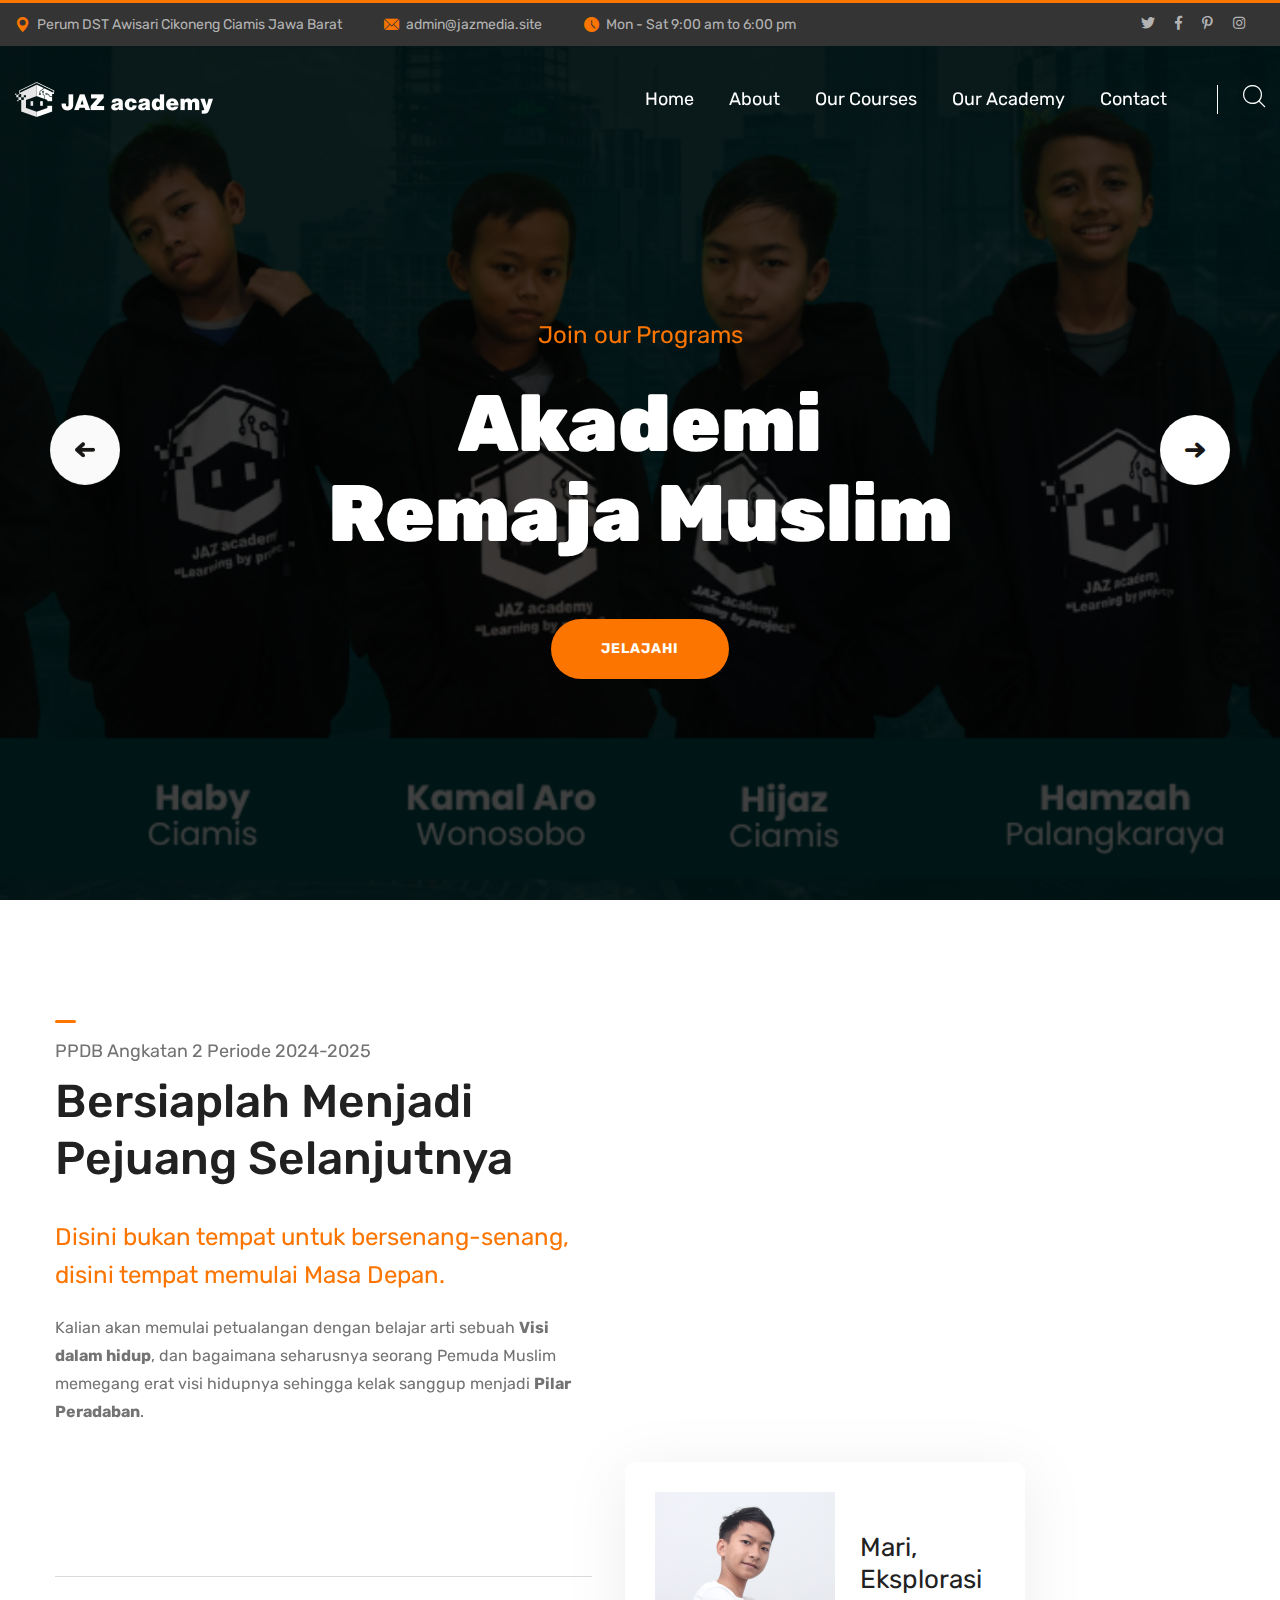
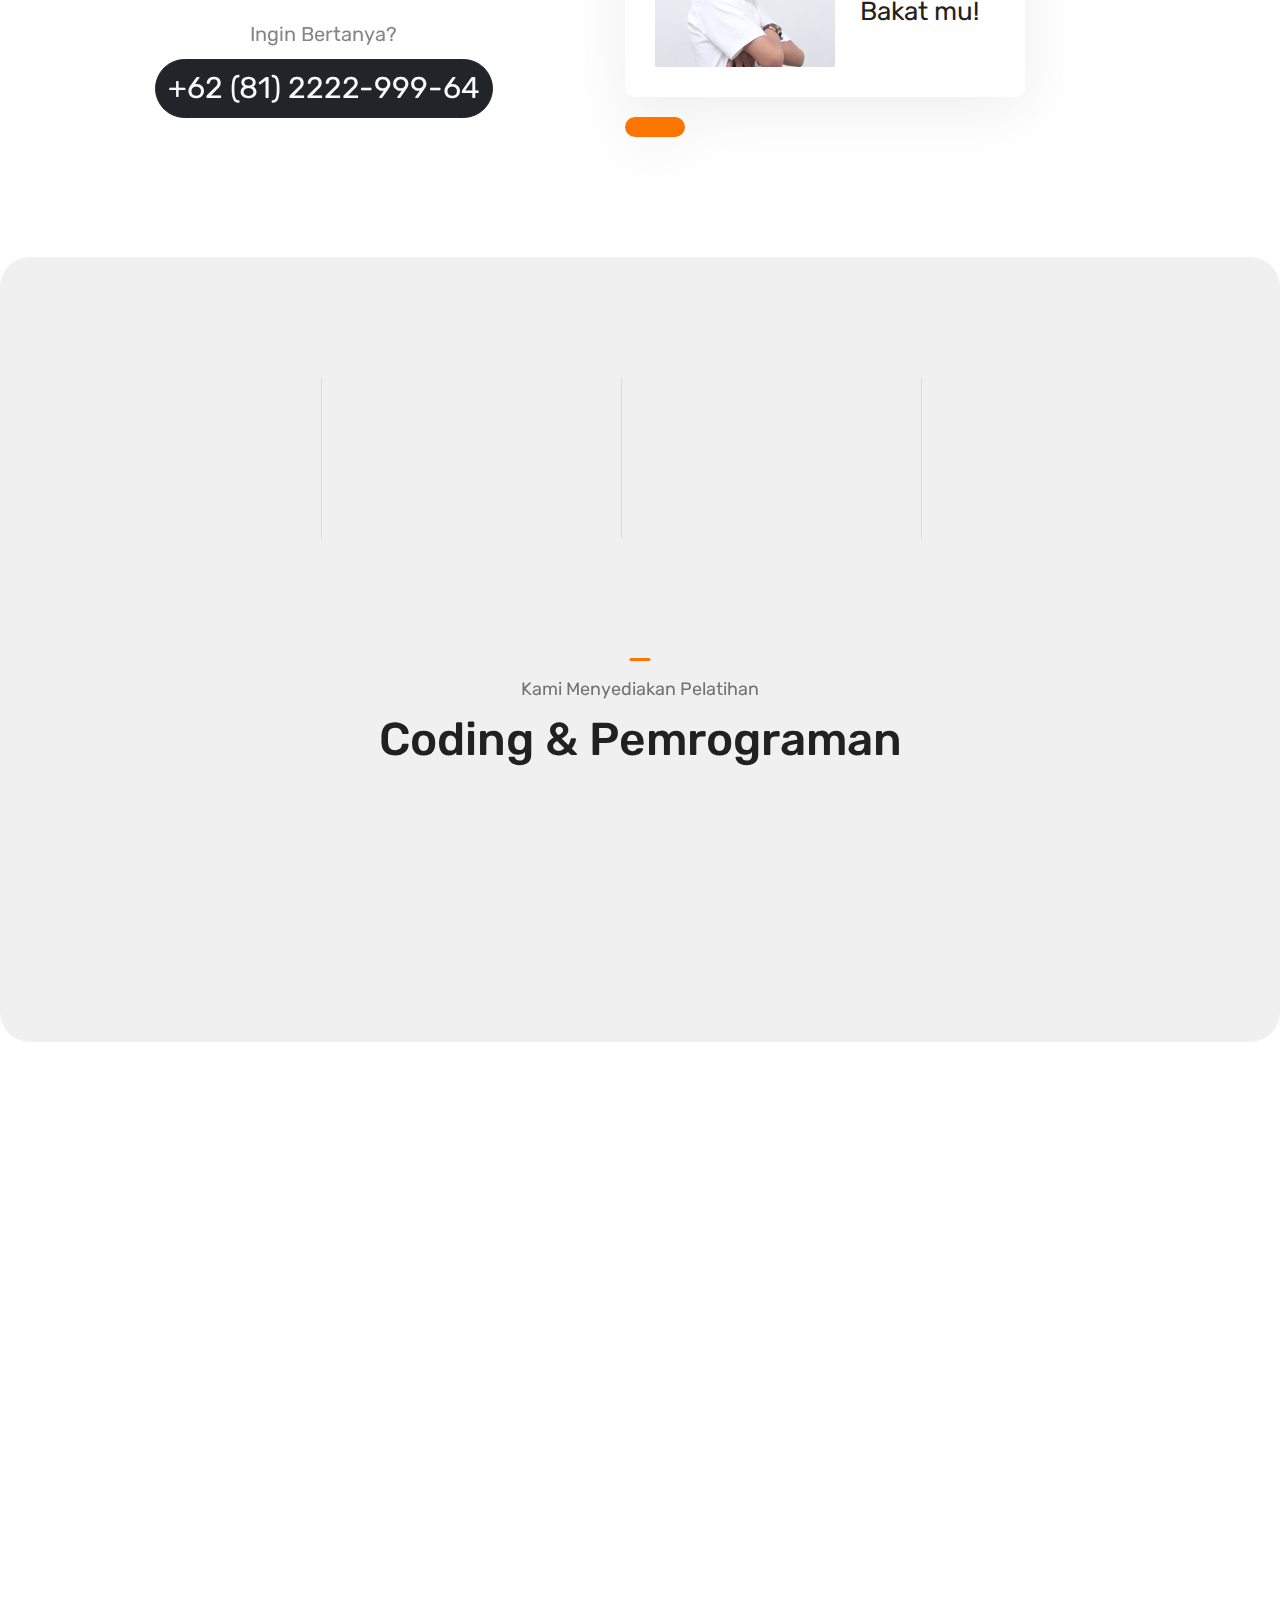
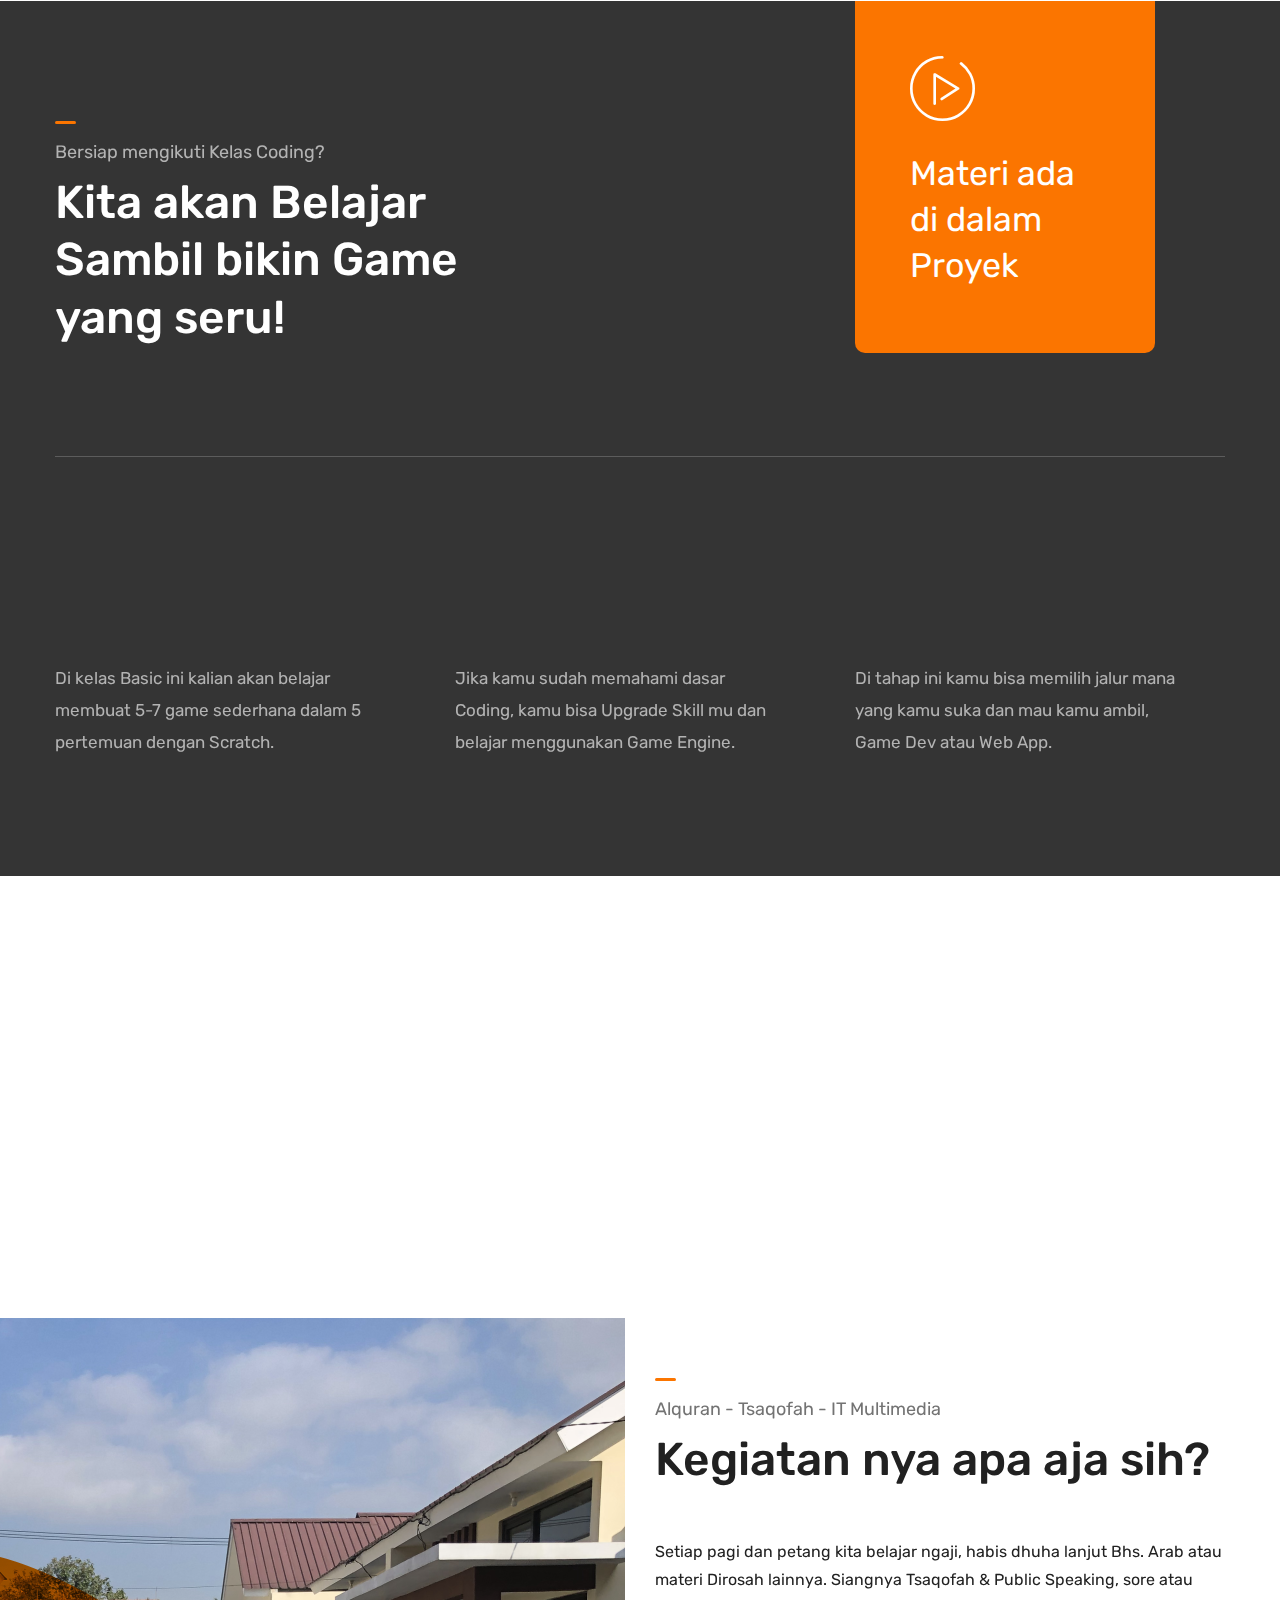
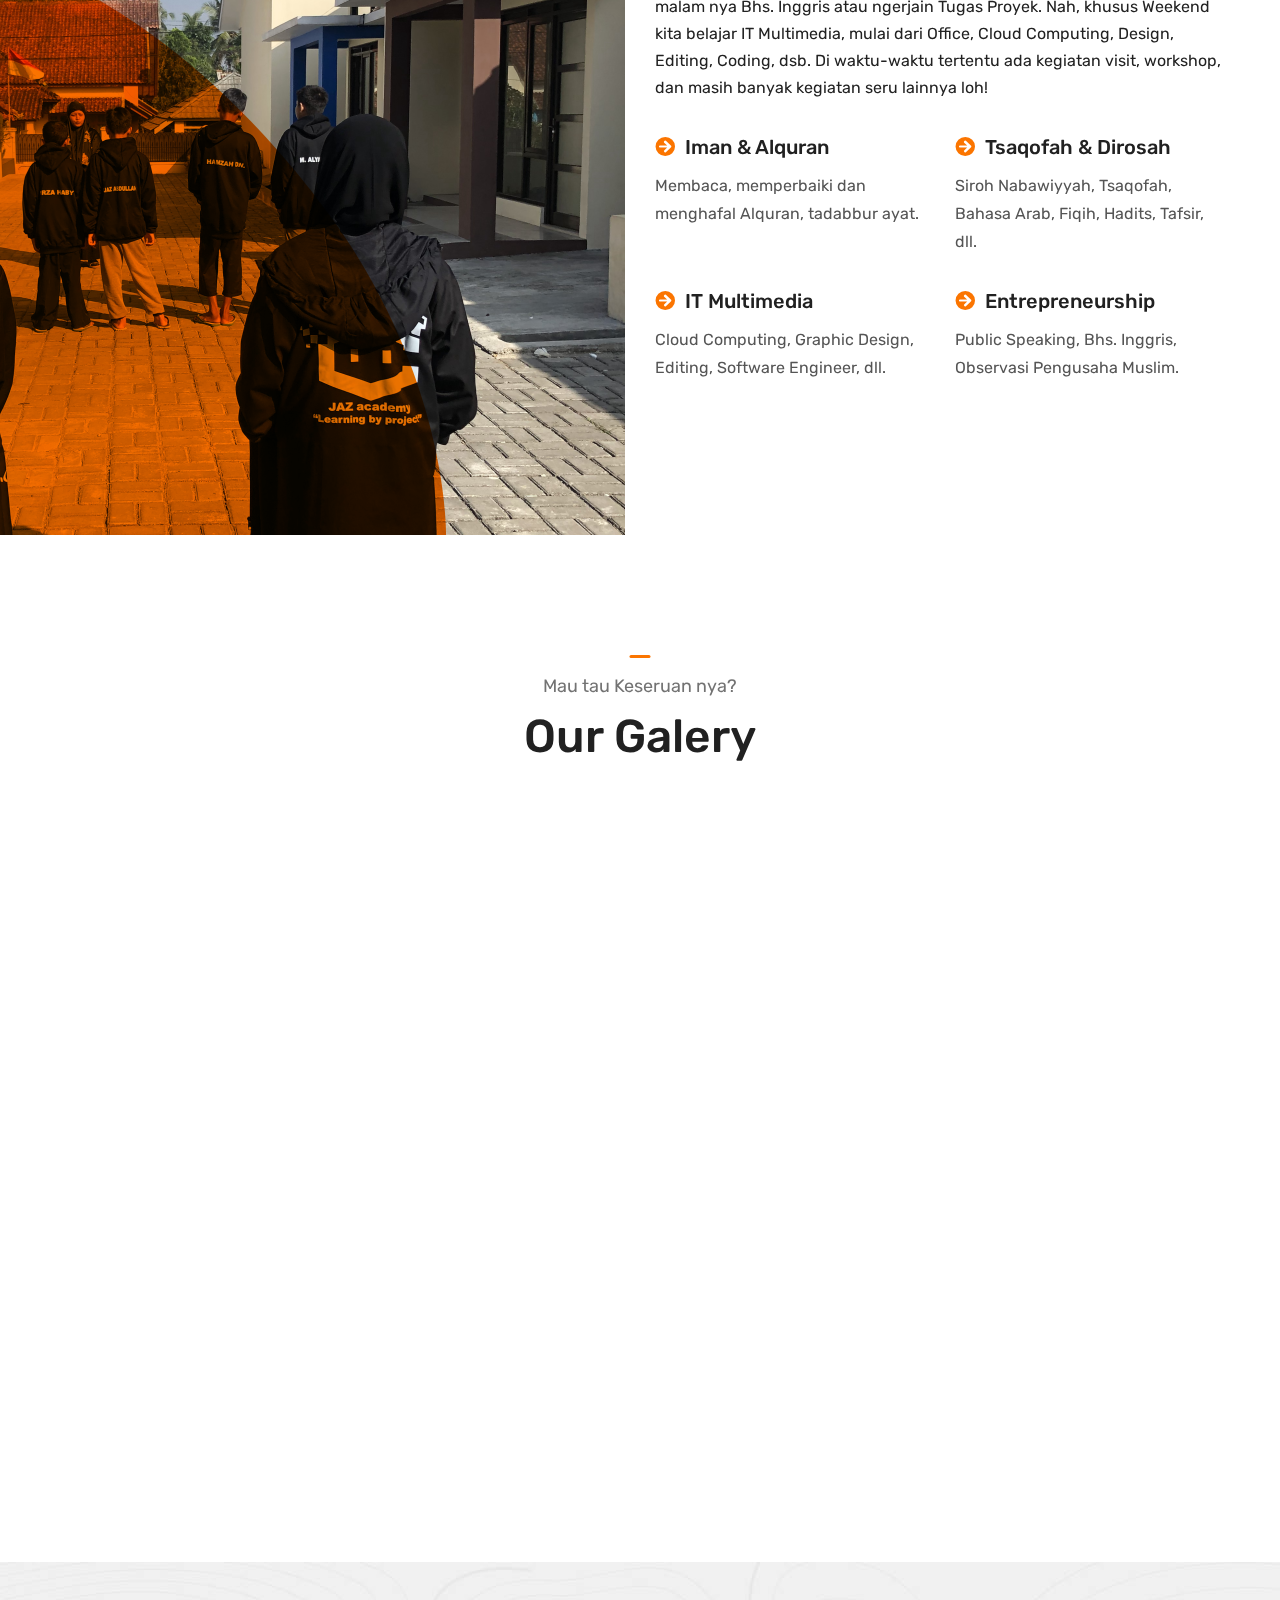
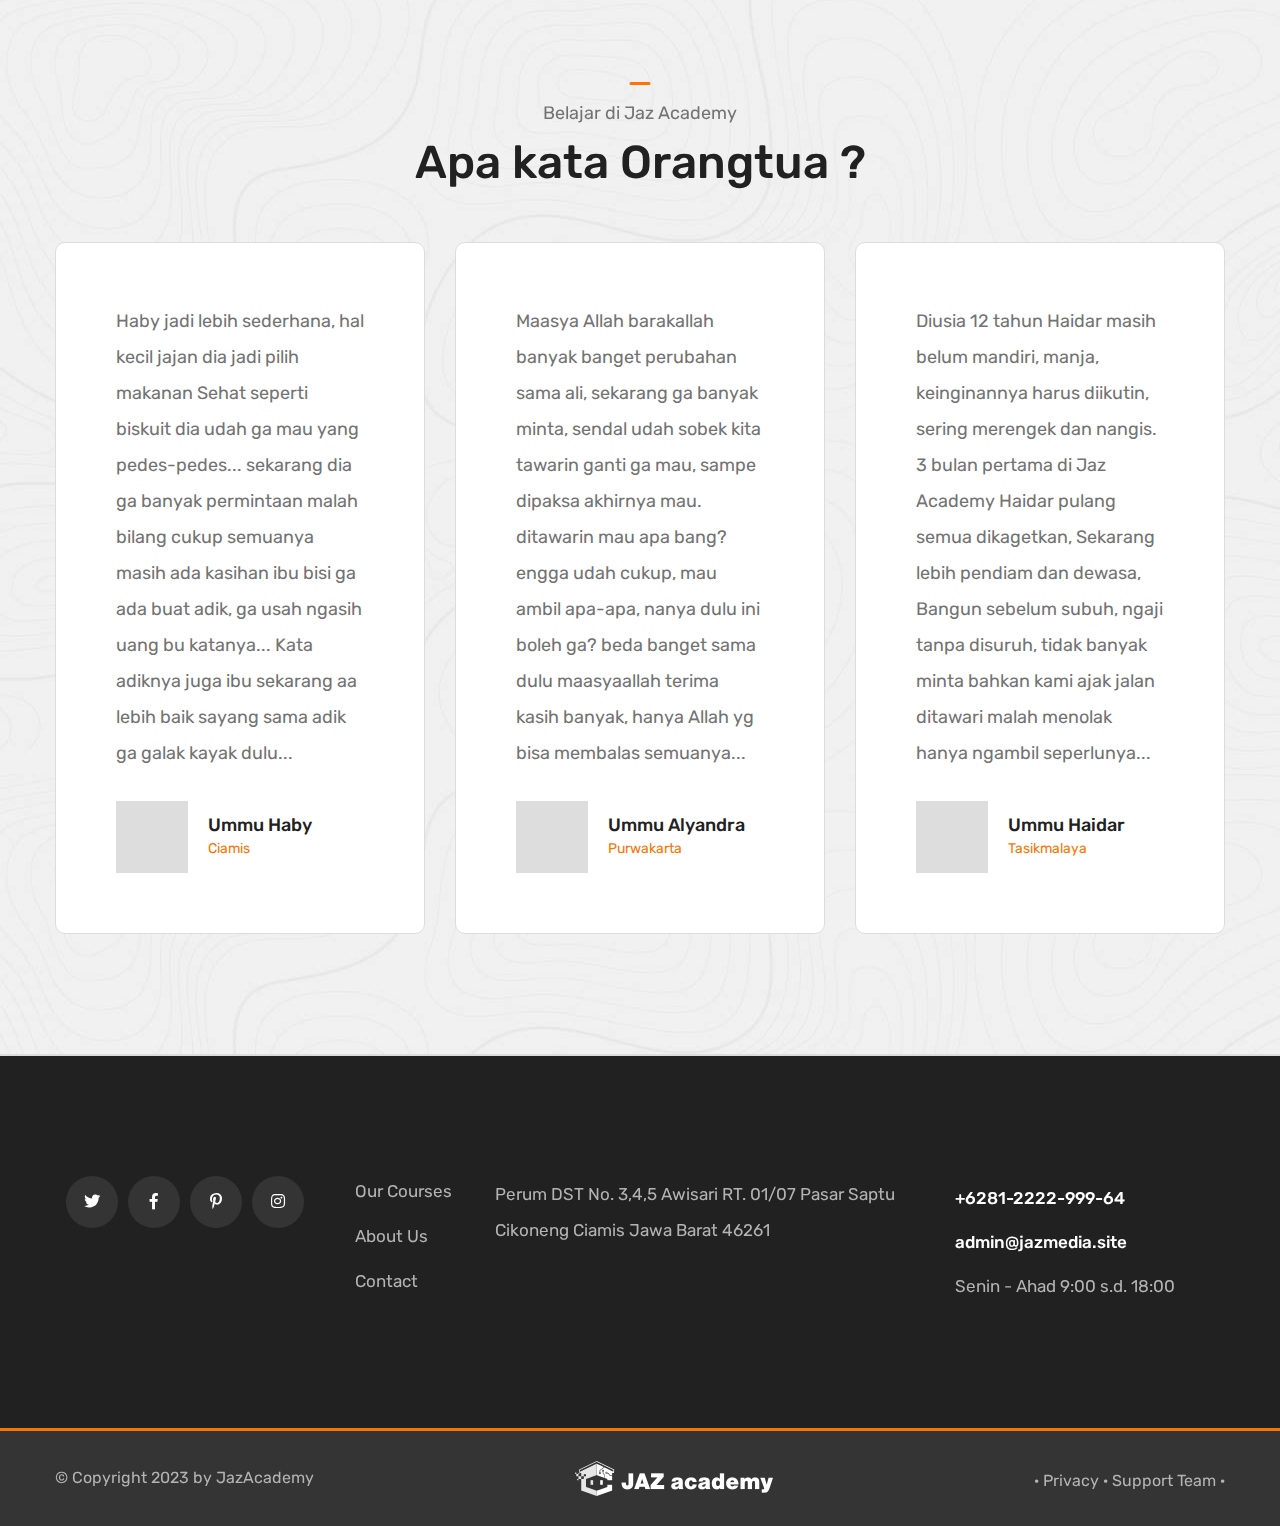
<file: index.html>
<!DOCTYPE html>
<html lang="en">
<head>
<meta charset="utf-8">
<title>Home | Jaz Academy</title>
<!-- Stylesheets -->
<link href="assets/css/bootstrap.css" rel="stylesheet">
<link href="assets/css/style.css" rel="stylesheet">
<!-- Responsive File -->
<link href="assets/css/responsive.css" rel="stylesheet">
<!-- Color File -->
<link href="assets/css/color.css" rel="stylesheet">

<link rel="preconnect" href="https://fonts.googleapis.com">
<link rel="preconnect" href="https://fonts.gstatic.com" crossorigin>
<link href="https://fonts.googleapis.com/css2?family=Rubik:wght@300;400;500;600;700;800;900&display=swap" rel="stylesheet">

<link rel="shortcut icon" href="assets/images/favicon.png" type="image/x-icon">
<link rel="icon" href="assets/images/favicon.png" type="image/x-icon">

<!-- Responsive -->
<meta http-equiv="X-UA-Compatible" content="IE=edge">
<meta name="viewport" content="width=device-width, initial-scale=1.0, maximum-scale=1.0, user-scalable=0">
<!--[if lt IE 9]><script src="https://cdnjs.cloudflare.com/ajax/libs/html5shiv/3.7.3/html5shiv.js"></script><![endif]-->
<!--[if lt IE 9]><script src="js/respond.js"></script><![endif]-->
</head>

<body>

<div class="page-wrapper">

    <!-- Main Header -->
    <header class="main-header header-style-one">

        <!-- Header Top -->
        <div class="header-top">
            <div class="auto-container">
                <div class="inner-container">
                    <div class="left-column">
                        <ul class="contact-info">
                            <li><i class="flaticon-pin"></i>Perum DST Awisari Cikoneng Ciamis<div class="d-none d-sm-inline"> Jawa Barat</div></li>
                            <li class="d-none d-lg-inline"><a href="flaticon-email"><i class="flaticon-email"></i>admin@jazmedia.site</a></li>
                            <li class="d-none d-md-inline"><i class="flaticon-clock"></i>Mon - Sat 9:00 am to 6:00 pm</li>
                        </ul>
                    </div>
                    <div class="right-column">
                        <ul class="social-icon">
                            <li><a href="https://instagram.com/hsjazacademy"><i class="fab fa-twitter"></i></a></li>
                            <li><a href="https://www.facebook.com/hilapdeui.ah.7"><i class="fab fa-facebook-f"></i></a></li>
                            <li><a href="https://instagram.com/ijaz.1453"><i class="fab fa-pinterest-p"></i></a></li>
                            <li><a href="https://instagram.com/jaz.education"><i class="fab fa-instagram"></i></a></li>
                        </ul>
                    </div>
                </div>
            </div>
        </div> 

        <!-- Header Upper -->
        <div class="header-upper">
            <div class="auto-container">
                <div class="inner-container">
                    <!--Logo-->
                    <div class="logo-box">
                        <div class="logo"><a href="index.html"><img src="assets/images/logo-light.png" alt=""></a></div>
                    </div>
                    <div class="right-column">
                        <!--Nav Box-->
                        <div class="nav-outer">
                            <!--Mobile Navigation Toggler-->
                            <div class="mobile-nav-toggler"><img src="assets/images/icons/icon-bar.png" alt=""></div>

                            <!-- Main Menu -->
                            <nav class="main-menu navbar-expand-md navbar-light">
                                <div class="collapse navbar-collapse show clearfix">
                                    <ul class="navigation">
                                    <li><a href="index.html">Home</a></li>
                                    <li><a href="about.html">About</a></li>                                       
                                    <li class="dropdown"><a href="#">Our Courses</a>
                                        <ul>
                                            <li><a href="course-scratch.html">Coding Class</a></li>
                                            <li><a href="course-game.html">Game Developer</a></li>
                                            <li><a href="course-web.html">Web Developer</a></li>
                                            <li><a href="course-design.html">Graphic Design</a></li>
                                            <li><a href="course-editing.html">Video Editing</a></li>
                                        </ul>
                                    </li>
                                    <li class="dropdown"><a href="akademi-profil.html">Our Academy</a>
                                        <ul>
                                            <li><a href="akademi-profil.html">Profile</a></li>
                                            <li><a href="akademi-team.html">Team</a></li>
                                            <li><a href="akademi-project.html">Project</a></li>
                                            <li><a href="akademi-kurikulum.html">Curricullum</a></li>
                                            <li><a href="akademi-faq.html">FAQ</a></li>
                                        </ul>
                                    </li>
                                    <li><a href="contact.html">Contact</a></li>
                                </ul>
                                </div>
                            </nav>
                        </div>
                        <div class="navbar-right">
                            <button type="button" class="theme-btn search-toggler"><i class="flaticon-magnifying-glass"></i></button>
                        </div>
                    </div>                        
                </div>
            </div>
        </div>
        <!--End Header Upper-->

        <!-- Sticky Header  -->
        <div class="sticky-header">
            <div class="header-upper">
                <div class="auto-container">
                    <div class="inner-container">
                        <!--Logo-->
                        <div class="logo-box">
                            <div class="logo"><a href="index.html"><img src="assets/images/logo-light.png" alt=""></a></div>
                        </div>
                        <div class="right-column">
                            <!--Nav Box-->
                            <div class="nav-outer">
                                <!--Mobile Navigation Toggler-->
                                <div class="mobile-nav-toggler"><img src="assets/images/icons/icon-bar.png" alt=""></div>
    
                                <!-- Main Menu -->
                                <nav class="main-menu navbar-expand-md navbar-light">
                                    <div class="collapse navbar-collapse show clearfix">

                                    </div>
                                </nav>
                            </div>
                            <div class="navbar-right">
                                <button type="button" class="theme-btn search-toggler"><i class="flaticon-magnifying-glass"></i></button>
                            </div>
                        </div>                        
                    </div>
                </div>
            </div>
        </div><!-- End Sticky Menu -->

        <!-- Mobile Menu  -->
        <div class="mobile-menu">
            <div class="menu-backdrop"></div>
            <div class="close-btn"><i class="icon flaticon-cancel"></i></div>
            
            <nav class="menu-box">
                <div class="nav-logo"><a href="index.html"><img src="assets/images/logo-light.png" alt="" title=""></a></div>
                <div class="menu-outer"><!--Here Menu Will Come Automatically Via Javascript / Same Menu as in Header--></div>
				<!--Social Links-->
				<div class="social-links">
					<ul class="clearfix">
						<li><a href="#"><span class="fab fa-twitter"></span></a></li>
						<li><a href="#"><span class="fab fa-facebook-square"></span></a></li>
						<li><a href="#"><span class="fab fa-pinterest-p"></span></a></li>
						<li><a href="#"><span class="fab fa-instagram"></span></a></li>
						<li><a href="#"><span class="fab fa-youtube"></span></a></li>
					</ul>
                </div>
            </nav>
        </div><!-- End Mobile Menu -->

        <div class="nav-overlay">
            <div class="cursor"></div>
            <div class="cursor-follower"></div>
        </div>
    </header>
    <!-- End Main Header -->

    <!--Search Popup-->
    <div id="search-popup" class="search-popup">
        <div class="close-search theme-btn"><i class="flaticon-cancel"></i></div>
        <div class="popup-inner">
            <div class="overlay-layer"></div>
            <div class="search-form">
                <form method="post" action="index.html">
                    <div class="form-group">
                        <fieldset>
                            <input type="search" class="form-control" name="search-input" value="" placeholder="Search Here" required >
                            <input type="submit" value="Search Now!" class="theme-btn">
                        </fieldset>
                    </div>
                </form>
            </div>
        </div>
    </div>

    <!-- Bnner Section -->
    <section class="banner-section">
        <div class="swiper-container banner-slider">
            <div class="swiper-wrapper">
                <!-- Slide Item -->
                <div class="swiper-slide" style="background-image: url(assets/images/main-slider/image-1.jpg);">
                    <div class="content-outer">
                        <div class="content-box justify-content-center">
                            <div class="inner text-center">
                                <h4>Join our Programs</h4>
                                <h1>Akademi <br> Remaja Muslim</h1>
                                <div class="link-box">
                                    <a href="#akademiRemaja" class="theme-btn btn-style-one"><span>jelajahi</span></a>
                                </div>
                            </div>
                        </div>
                    </div>
                </div>
                <!-- Slide Item -->
                <div class="swiper-slide" style="background-image: url(assets/images/main-slider/image-2.jpg);">
                    <div class="content-outer">
                        <div class="content-box justify-content-center">
                            <div class="inner">
                                <h4>Get Lessons for your Skills</h4>
                                <h1>Kelas Coding & <br> Pemrograman</h1>
                                <div class="link-box">
                                    <a href="#codingClass" class="theme-btn btn-style-one"><span>jelajahi</span></a>
                                </div>
                            </div>       
                        </div>
                    </div>
                </div>
            </div>
        </div>
        <div class="banner-slider-nav">
            <div class="banner-slider-control banner-slider-button-prev"><span><i class="flaticon-right-arrow-4"></i></span></div>
            <div class="banner-slider-control banner-slider-button-next"><span><i class="flaticon-right-arrow-4"></i></span> </div>
        </div>
    </section>
    <!-- End Bnner Section -->

    <!-- About section -->
    <section class="about-section">
        <div class="auto-container">
            <div class="row">
                <div class="col-lg-6 pe-lg-5">
                    <div class="sec-title">
                        <h4>PPDB Angkatan 2 Periode 2024-2025</h4>
                        <h2>Bersiaplah Menjadi <br>Pejuang Selanjutnya</h2>
                    </div>
                    <h3>Disini bukan tempat untuk bersenang-senang, disini tempat memulai Masa Depan.</h3>
                    <div class="text"> 
                        Kalian akan memulai petualangan dengan belajar arti sebuah <strong>Visi dalam hidup</strong>, dan bagaimana seharusnya seorang Pemuda Muslim memegang erat visi hidupnya sehingga kelak sanggup menjadi <strong>Pilar Peradaban</strong>.</div>
                    <div class="row">
                        <div class="col-md-6">
                            <div class="icon_box wow fadeInUp" data-wow-duration="1500ms">
                                <i class="flaticon-clock"></i>
                                <h4>Pendidikan <br> Karakter</h4>
                            </div>
                        </div>
                        <div class="col-md-6">
                            <div class="icon_box wow fadeInDown" data-wow-duration="1500ms">
                                <i class="flaticon-shuttle"></i>
                                <h4>Proyek <br> Pembelajaran</h4>
                            </div>
                        </div>
                    </div>
                    <div class="phone-number text-center"><div class="mb-2">Ingin Bertanya?</div>  <a href="https://wa.me/+6281222299964" class="btn btn-dark text-light rounded-pill">+62 (81) 2222-999-64</a></div> 
                </div>
                <div class="col-lg-6">
                    <div class="image">
                        <div class="img_hover_3 wow fadeInRight" data-wow-duration="1500ms">
                            <img src="assets/images/resource/image-2b.jpg" alt="">
                        </div>                        
                        <div class="image_box" data-parallax='{"y": 40}'>
                            <img class="d-none d-md-inline" src="assets/images/resource/image-1.jpg" alt="">
                            <h4><p class="d-none d-md-inline">Mari,</p> <br>
                                Eksplorasi <br>
                                Bakat mu! </h4>
                        </div>
                        <div id="codingClass" class="mb-4"></div>
                    </div>
                </div>
            </div>
        </div>
    </section>

    <!-- funfacts section -->
    <section class="funfacts-section">
        <div class="auto-container">
            <div class="row">
                <div class="col-lg-3 col-md-6 funfact-block-one">
                    <div class="inner-box wow fadeInUp" data-wow-duration="1500ms">
                        <div class="icon text-center"><i class="flaticon-cursor"></i></div>
                        <div class="content">
                            <div class="count-outer count-box text-center">
                                <span class="count-text" data-speed="3000" data-stop="26">0</span>
                            </div>
                            <div class="text text-center">Coding Class</div>
                        </div>
                    </div>
                </div>
                <div class="col-lg-3 col-md-6 funfact-block-one">
                    <div class="inner-box wow fadeInDwon" data-wow-duration="1500ms">
                        <div class="icon text-center"><i class="flaticon-play-button"></i></div>
                        <div class="content">
                            <div class="count-outer count-box text-center">
                                <span class="count-text" data-speed="3000" data-stop="12">0</span>
                            </div>
                            <div class="text text-center">Private Class</div>
                        </div>
                    </div>
                </div>
                <div class="col-lg-3 col-md-6 funfact-block-one">
                    <div class="inner-box wow fadeInUp" data-wow-duration="1500ms">
                        <div class="icon text-center"><i class="flaticon-phone-ringing"></i></div>
                        <div class="content">
                            <div class="count-outer count-box text-center">
                                <span class="count-text" data-speed="3000" data-stop="57">0</span>
                            </div>
                            <div class="text text-center">Customers</div>
                        </div>
                    </div>
                </div>
                <div class="col-lg-3 col-md-6 funfact-block-one">
                    <div class="inner-box wow fadeInDown" data-wow-duration="1500ms">
                        <div class="icon text-center"><i class="flaticon-check-1"></i></div>
                        <div class="content">
                            <div class="count-outer count-box text-center">
                                <span class="count-text" data-speed="3000" data-stop="18">0</span>
                            </div>
                            <div class="text text-center">Members</div>
                        </div>
                    </div>
                </div>
            </div>
        </div>
    </section>

    <!-- Courses section -->
    <section class="courses-section pt-0">
        <div class="auto-container">
            <div class="sec-title text-center">
                <h4>Kami Menyediakan Pelatihan</h4>
                <h2>Coding & Pemrograman</h2>
            </div>
            <div class="row">
                <div class="col-lg-4 course-block-one">
                    <div class="inner-box wow fadeInUp" data-wow-duration="1500ms">
                        <div class="image"><img src="assets/images/resource/image-3.jpg" alt=""></div>
                        <div class="lower-content">
                            <div class="instructor-thumb"><img src="assets/images/resource/image-6.jpg" alt=""></div>
                            <div class="designation">Coach</div>
                            <div class="name">Hijaz Abdullah</div>
                            <h3><a href="highway-drive.html"> Coding Basic & <br> Game Developer</a></h3>
                            <div class="text">Di kelas ini kamu akan belajar <br> dasar-dasar Pemrograman <br> dengan membuat Proyek Game.</div>
                            <div class="link-btn"><a href="#" class="btn-style-two">Mulai dari: <span>100K - 750K</span></a></div>
                        </div>
                    </div>
                </div>
                <div class="col-lg-4 course-block-one">
                    <div class="inner-box wow fadeInDwon" data-wow-duration="1500ms">
                        <div class="image"><img src="assets/images/resource/image-4.jpg" alt=""></div>
                        <div class="lower-content">
                            <div class="instructor-thumb"><img src="assets/images/resource/image-7.jpg" alt=""></div>
                            <div class="designation">Coach</div>
                            <div class="name">Abu Kafa</div>
                            <h3><a href="automatic-car-pack.html"> Software <br> Programmer</a></h3>
                            <div class="text">Di kelas ini kamu akan belajar <br> Pemrograman Web Modern <br> menggunakan Javascript/ PHP.</div>
                            <div class="link-btn"><a href="#" class="btn-style-two">Mulai dari: <span>100K - 500K</span></a></div>                            
                        </div>
                    </div>
                </div>
                <div class="col-lg-4 course-block-one">
                    <div class="inner-box wow fadeInUp" data-wow-duration="1500ms">
                        <div class="image"><img src="assets/images/resource/image-5.jpg" alt=""></div>
                        <div class="lower-content">
                            <div class="instructor-thumb"><img src="assets/images/resource/image-8.jpg" alt=""></div>
                            <div class="designation">Coach</div>
                            <div class="name">Ms. Tia</div>
                            <h3><a href="international-drive.html">English <br> Conversation</a> </h3>
                            <div class="text">Di kelas ini kamu akan belajar <br> Percakapan Bahasa Inggris <br> sesuai dengan kebutuhan mu.</div>
                            <div class="link-btn"><a href="#" class="btn-style-two">Mulai dari: <span>100K - 400K</span></a></div>                            
                        </div>
                    </div>
                </div>
            </div>
        </div>
    </section>

    <!-- Our Service -->
    <section class="service-section" style="background-image: url(assets/images/background/bg-1.jpg);">
        <div class="auto-container">
            <div class="row">
                <div class="col-lg-8">
                    <div class="sec-title light">
                        <h4>Bersiap mengikuti Kelas Coding?</h4>
                        <h2>Kita akan Belajar <br>Sambil bikin Game <br>yang seru!</h2>
                    </div>
                </div>
                <div class="col-lg-4 d-none d-lg-block">
                    <div class="video-box">
                        <div class="video-btn"><a href="https://www.youtube.com/watch?v=nfP5N9Yc72A&amp;t=28s" class="overlay-link play-now ripple" data-fancybox="gallery" data-caption=""><i class="flaticon-play-button"></i></a></div>
                        <h4>Materi ada<br> di dalam<br> Proyek</h4>
                    </div>
                </div>
            </div>
            <div class="divider"></div>
            <div class="row">
                <div class="col-lg-4 service-block-1">
                    <div class="icon_box wow fadeInUp" data-wow-duration="1500ms">
                        <div class="icon"><i class="flaticon-driver-1"></i></div>
                        <h4>Basic Class<br> Scratch</h4>
                    </div>
                    <div class="text">
                        Di kelas Basic ini kalian akan belajar membuat 5-7 game sederhana dalam 5 pertemuan dengan Scratch.
                    </div>
                </div>
                <div class="col-lg-4 service-block-1">
                    <div class="icon_box wow fadeInDown" data-wow-duration="1500ms">
                        <div class="icon"><i class="flaticon-car"></i></div>
                        <h4>Advance<br> Game Engine</h4>
                    </div>
                    <div class="text">
                        Jika kamu sudah memahami dasar Coding, kamu bisa Upgrade Skill mu dan belajar menggunakan Game Engine.
                    </div>
                </div>
                
                <div class="col-lg-4 service-block-1">
                    <div class="icon_box wow fadeInUp" data-wow-duration="1500ms">
                        <div class="icon"><i class="flaticon-driving-school-1"></i></div>
                        <h4>Intermediate<br> Javascript</h4>
                    </div>
                    <div class="text">
                        Di tahap ini kamu bisa memilih jalur mana yang kamu suka dan mau kamu ambil, Game Dev atau Web App.
                    </div>
                </div>
            </div>
        </div>
    </section>
    
    
    <!-- experience section -->
        <div id="akademiRemaja" class="mb-4"></div>
        <section class="experience-section">
        <div class="shape-one"><img src="assets/images/shape/shape-1.png" alt=""></div>
        <div class="cta wow fadeInUp" data-wow-duration="1500ms">
            <div class="auto-container">
                <div class="content" style="background-image: url(assets/images/background/bg-2.jpg)">
                    <h2>Kurikulum Berorientasi Proyek</h2>
                    <h5 class="text">di <strong>Akademi Remaja Muslim,</strong> Penguasaan materi dinilai dari proyek yang dihasilkan</h5> 
                </div>
            </div>
        </div>
        <div class="auto-container">
            <div class="row">
                <div class="col-lg-6">
                    <div class="image clearfix"><img src="assets/images/resource/image-10.jpg" alt="">
                        <!-- <div class="text" data-parallax='{"y": 40}'>We’re <br>Experience <br>Drivers </div> -->
                    </div>
                </div>
                <div class="col-lg-6">
                    <div class="sec-title">
                        <h4>Alquran - Tsaqofah - IT Multimedia</h4>
                        <h2>Kegiatan nya apa aja sih?</h2>   
                    </div>
                    <div class="text-two">Setiap pagi dan petang kita belajar ngaji, habis dhuha lanjut Bhs. Arab atau materi Dirosah lainnya. Siangnya Tsaqofah & Public Speaking, sore atau malam nya Bhs. Inggris atau ngerjain Tugas Proyek. Nah, khusus Weekend kita belajar IT Multimedia, mulai dari Office, Cloud Computing, Design, Editing, Coding, dsb. Di waktu-waktu tertentu ada kegiatan visit, workshop, dan masih banyak kegiatan seru lainnya loh!</div>

                    <div class="row">
                        <div class="col-md-6">
                            <div class="text-box"> 
                                <h4><i class="fas fa-arrow-circle-right"></i> Iman & Alquran</h4>
                                <div class="text">Membaca, memperbaiki dan menghafal Alquran, tadabbur ayat.</div>
                            </div>
                        </div>
                        <div class="col-md-6">
                            <div class="text-box"> 
                                <h4><i class="fas fa-arrow-circle-right"></i> Tsaqofah & Dirosah</h4>
                                <div class="text">Siroh Nabawiyyah, Tsaqofah, Bahasa Arab, Fiqih, Hadits, Tafsir, dll.</div>
                            </div>
                        </div>
                        <div class="col-md-6">
                            <div class="text-box"> 
                                <h4><i class="fas fa-arrow-circle-right"></i>  IT Multimedia</h4>
                                <div class="text">Cloud Computing, Graphic Design, Editing, Software Engineer, dll.</div>
                            </div>
                        </div>
                        <div class="col-md-6">
                            <div class="text-box"> 
                                <h4><i class="fas fa-arrow-circle-right"></i> Entrepreneurship</h4>
                                <div class="text">Public Speaking, Bhs. Inggris, Observasi Pengusaha Muslim.</div>
                            </div>
                        </div>
                    </div>
                </div>
            </div> 
        </div>
    </section>

    <!-- News Section -->
    <section class="news-section">
        <div class="auto-container">
            <div class="sec-title text-center">
                <h4>Mau tau Keseruan nya?</h4>
                <h2>Our Galery</h2>
            </div>
            <div class="row">
                <div class="col-lg-4 news-block-one">
                    <div class="inner-box wow fadeInUp" data-wow-duration="1500ms">
                        <div class="image"><a href="blog-details.html"><img src="assets/images/resource/image-11.jpg" alt=""></a></div>
                        <div class="lower-content">
                            <div class="read-more">
                                <a href="blog-details.html"><i class="fas fa-long-arrow-alt-right"></i></a>
                            </div>
                            <h4><a href="blog-details.html">Public Speaking & Coaching Training</a></h4>
                            <div class="text">Peserta Akademi diberi kesempatan untuk berpresentasi & mengajar temannya di sekolah formal di kota Tasikmalaya.</div>
                            <ul class="post-mate">
                                <li><i class="far fa-clock"></i> 10 Nov, 2023 </li>
                                <li><i class="far fa-user"></i> SMPT Bugelan Tasikmalaya</li>
                            </ul>
                        </div>
                    </div>
                </div>
                <div class="col-lg-4 news-block-one">
                    <div class="inner-box wow fadeInDown" data-wow-duration="1500ms">
                        <div class="image"><a href="blog-details.html"><img src="assets/images/resource/image-12.jpg" alt=""></a></div>
                        <div class="lower-content">
                            <div class="read-more">
                                <a href="blog-details.html"><i class="fas fa-long-arrow-alt-right"></i></a>
                            </div>
                            <h4><a href="blog-details.html">Observasi Pengusaha Muslim</a></h4>
                            <div class="text">Peserta Akademi mengikuti kegiatan visit ke beberapa perusahaan milik muslim, salah satunya perusahaan garmen di Tasikmalaya.</div>
                            <ul class="post-mate">
                                <li><i class="far fa-clock"></i> 20 Oct, 2023 </li>
                                <li><i class="far fa-user"></i> CV. Sollu Tasikmalaya</li>
                            </ul>
                        </div>
                    </div>
                </div>
                <div class="col-lg-4 news-block-one">
                    <div class="inner-box wow fadeInUp" data-wow-duration="1500ms">
                        <div class="image"><a href="blog-details.html"><img src="assets/images/resource/image-13.jpg" alt=""></a></div>
                        <div class="lower-content">
                            <div class="read-more">
                                <a href="blog-details.html"><i class="fas fa-long-arrow-alt-right"></i></a>
                            </div>
                            <h4><a href="blog-details.html">Full Mentoring IT Multimedia</a></h4>
                            <div class="text">Tidak hanya belajar skill dengan praktek, tapi juga dibimbing menjadi content creator muslim di media sosial.</div>
                            <ul class="post-mate">
                                <li><i class="far fa-clock"></i> 20 Oct, 2023 </li>
                                <li><i class="far fa-user"></i> Asrama Jaz Academy</li>
                            </ul>
                        </div>
                    </div>
                </div> 
            </div>
        </div>
    </section>


    <!--Testimonials Section-->
    <section class="testimonials-section" style="background-image: url(assets/images/background/bg-3.jpg)">
        <div class="auto-container">
            <div class="sec-title text-center">
                <h4>Belajar di Jaz Academy</h4>
                <h2>Apa kata Orangtua ?</h2>
            </div>
            <div class="theme_carousel owl-theme owl-carousel" data-options='{"loop": true, "center": false, "margin": 30, "autoheight":true, "lazyload":true, "nav": true, "dots": true, "autoplay": true, "autoplayTimeout": 6000, "smartSpeed": 1000, "responsive":{ "0" :{ "items": "1" }, "480" :{ "items" : "1" }, "600" :{ "items" : "2" }, "768" :{ "items" : "2" } , "992":{ "items" : "3" }, "1200":{ "items" : "3" }}}'>
                <div class="testimonials-block-one">
                    <div class="inner-box">
                        <div class="text">Haby jadi lebih sederhana, hal kecil jajan dia jadi pilih makanan Sehat seperti biskuit dia udah ga mau yang pedes-pedes... sekarang dia ga banyak permintaan malah bilang cukup semuanya masih ada kasihan ibu bisi ga ada buat adik, ga usah ngasih uang bu katanya... Kata adiknya juga ibu sekarang aa lebih baik sayang sama adik ga galak kayak dulu...</div>                    
                        <div class="author-info">
                            <div class="image"><img src="assets/images/resource/image-14.jpg" alt=""></div>
                            <div class="name">Ummu Haby</div>
                            <div class="designation">Ciamis</div>
                        </div>
                    </div>
                </div>
                <div class="testimonials-block-one">
                    <div class="inner-box">
                        <div class="text">Maasya Allah barakallah banyak banget perubahan sama ali, sekarang ga banyak minta, sendal udah sobek kita tawarin ganti ga mau, sampe dipaksa akhirnya mau. ditawarin mau apa bang? engga udah cukup, mau ambil apa-apa, nanya dulu ini boleh ga? beda banget sama dulu maasyaallah terima kasih banyak, hanya Allah yg bisa membalas semuanya...</div>                    
                        <div class="author-info">
                            <div class="image"><img src="assets/images/resource/image-15.jpg" alt=""></div>
                            <div class="name">Ummu Alyandra</div>
                            <div class="designation">Purwakarta</div>   
                        </div>
                    </div>
                </div>
                <div class="testimonials-block-one">
                    <div class="inner-box">
                        <div class="text">Diusia 12 tahun Haidar masih belum mandiri, manja, keinginannya harus diikutin, sering merengek dan nangis. 3 bulan pertama di Jaz Academy Haidar pulang semua dikagetkan, Sekarang lebih pendiam dan dewasa, Bangun sebelum subuh, ngaji tanpa disuruh, tidak banyak minta bahkan kami ajak jalan ditawari malah menolak hanya ngambil seperlunya...</div>                    
                        <div class="author-info">
                            <div class="image"><img src="assets/images/resource/image-16.jpg" alt=""></div>
                            <div class="name">Ummu Haidar</div>
                            <div class="designation">Tasikmalaya</div>   
                        </div>
                    </div>
                </div>
            </div>
        </div>  
    </section>

    <div class="divider"></div>

    <footer class="main-footer">
        <div class="auto-container">
            <!--Widgets Section-->
            <div class="widgets-section">
                <div class="row clearfix">
                    
                    <!--Column-->
                    <div class="column col-lg-3 col-md-6">
                        <div class="widget about-widget">
                            <ul class="social-links justify-content-center">
                                <li><a href="https://instagram.com/hsjazacademy"><i class="fab fa-twitter"></i></a></li>
                                <li><a href="https://www.facebook.com/hilapdeui.ah.7"><i class="fab fa-facebook-f"></i></a></li>
                                <li><a href="https://instagram.com/ijaz.1453"><i class="fab fa-pinterest-p"></i></a></li>
                                <li><a href="https://instagram.com/jaz.education"><i class="fab fa-instagram"></i></a></li>
                            </ul>
                        </div>
                    </div>

                    <!--Column-->
                    <div class="column col-lg-2 col-md-6">
                        <div class="widget links-widget">
                            <div class="widget-content">
                                <ul>
                                    <li><a href="#">Our Courses</a></li>
                                    <li><a href="#">About Us</a></li>
                                    <li><a href="#">Contact</a></li>
                                </ul>                                        
                            </div>
                        </div>
                    </div>
                    
                    <!--Column-->
                    <div class="column col-lg-4 col-md-6">
                        <div class="widget text-widget">                        
                            <div class="widget-content">
                                <div class="text">Perum DST No. 3,4,5 Awisari RT. 01/07 Pasar Saptu Cikoneng Ciamis Jawa Barat 46261</div>
                            </div>
                        </div>
                    </div>

                    <!--Column-->
                    <div class="column col-lg-3 col-md-6">
                        <div class="widget contact-widget">                        
                            <div class="widget-content">
                                <div class="text">
                                    <a href="tel:+1(246)3330089">+6281-2222-999-64</a>
                                    <a href="mailto:jazcorp.id@gmail.com">admin@jazmedia.site</a>
                                    <p>Senin - Ahad 9:00 s.d. 18:00</p>
                                </div>
                            </div>
                        </div>
                    </div>
                    
                </div>
            </div>
        </div>
        <!-- Footer Bottom -->
        <div class="footer-bottom">
            <div class="auto-container">
                <div class="wrapper-box">
                    <div class="copyright text-center">
                        <div class="text">© Copyright 2023 by JazAcademy</div>
                    </div>
                    <div class="logo text-center"><a href="index.html"><img src="assets/images/logo-light.png" alt=""></a></div>
                    <div class="copyright text-center mb-4">
                        <a class="text" href="https://my.jamedia.site">· Privacy ·</a>
                        <a class="text" href="https://abu.jazmedia.site"> Support Team ·</a>
                    </div>
                </div>
            </div>
        </div>
    </footer>
	
</div>
<!--End pagewrapper-->

<!--Scroll to top-->
<div class="scroll-to-top scroll-to-target" data-target="html"><span class="fas fa-arrow-up"></span></div>

<script src="assets/js/jquery.js"></script>
<script src="assets/js/popper.min.js"></script>
<script src="assets/js/bootstrap.min.js"></script>
<script src="assets/js/bootstrap-select.min.js"></script>
<script src="assets/js/jquery.fancybox.js"></script>
<script src="assets/js/isotope.js"></script>
<script src="assets/js/owl.js"></script>
<script src="assets/js/appear.js"></script>
<script src="assets/js/wow.js"></script>
<script src="assets/js/scrollbar.js"></script>
<script src="assets/js/TweenMax.min.js"></script>
<script src="assets/js/swiper.min.js"></script>
<script src="assets/js/jquery.ajaxchimp.min.js"></script>
<script src="assets/js/parallax-scroll.js"></script>

<script src="assets/js/script.js"></script>


</body>
</html>
</file>
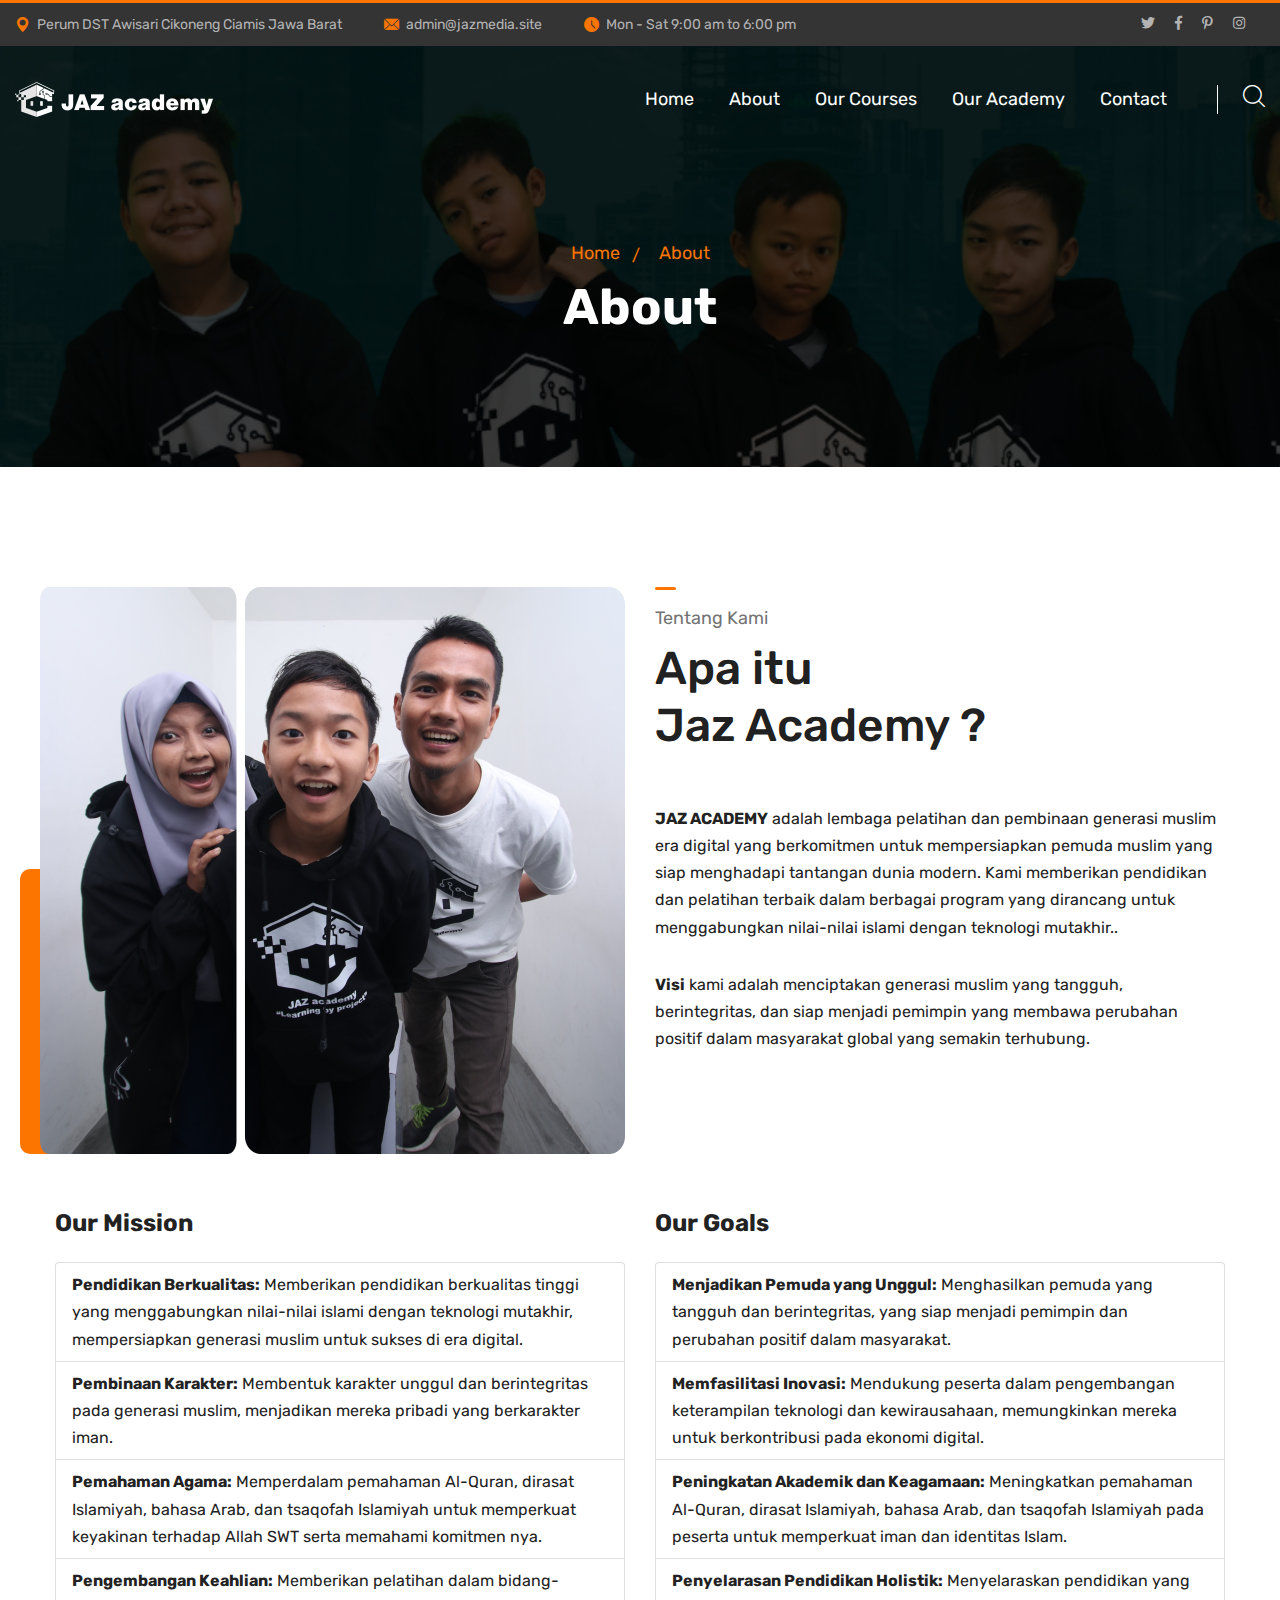
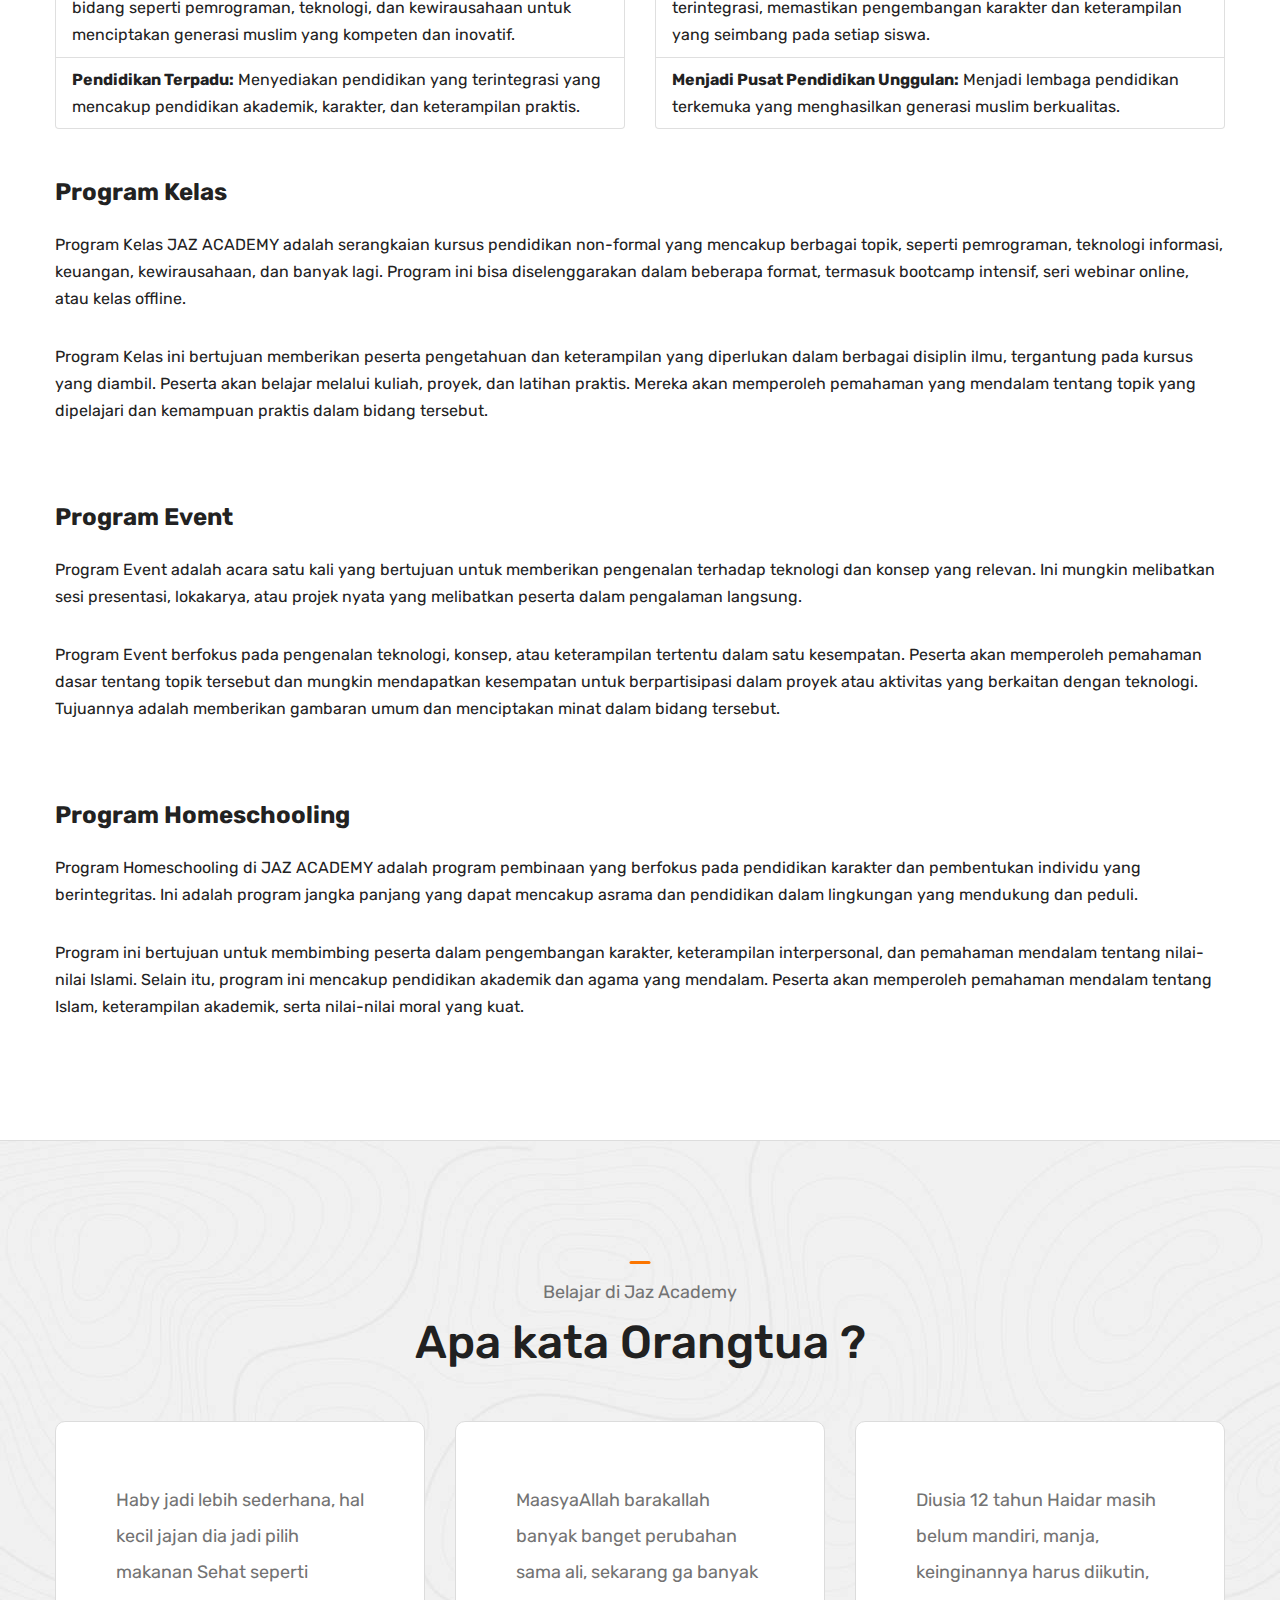
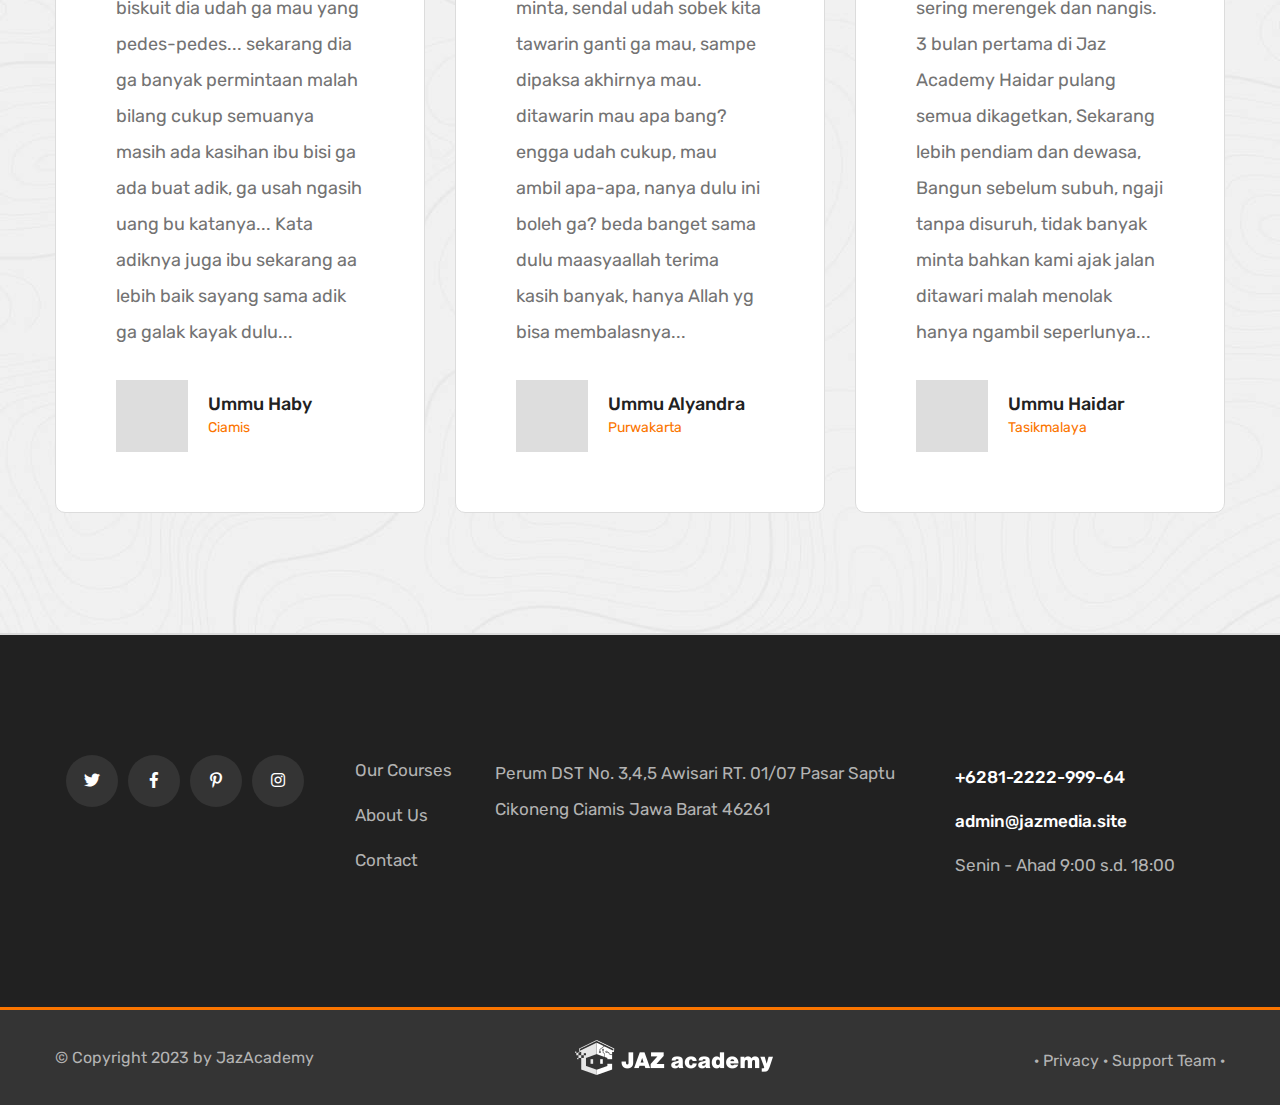
<file: about.html>
<!DOCTYPE html>
<html lang="en">
<head>
<meta charset="utf-8">
<title>About | Jaz Academy</title>
<!-- Stylesheets -->
<link href="assets/css/bootstrap.css" rel="stylesheet">
<link href="assets/css/style.css" rel="stylesheet">
<!-- Responsive File -->
<link href="assets/css/responsive.css" rel="stylesheet">
<!-- Color File -->
<link href="assets/css/color.css" rel="stylesheet">

<link rel="preconnect" href="https://fonts.googleapis.com">
<link rel="preconnect" href="https://fonts.gstatic.com" crossorigin>
<link href="https://fonts.googleapis.com/css2?family=Rubik:wght@300;400;500;600;700;800;900&display=swap" rel="stylesheet">

<link rel="shortcut icon" href="assets/images/favicon.png" type="image/x-icon">
<link rel="icon" href="assets/images/favicon.png" type="image/x-icon">

<!-- Responsive -->
<meta http-equiv="X-UA-Compatible" content="IE=edge">
<meta name="viewport" content="width=device-width, initial-scale=1.0, maximum-scale=1.0, user-scalable=0">
<!--[if lt IE 9]><script src="https://cdnjs.cloudflare.com/ajax/libs/html5shiv/3.7.3/html5shiv.js"></script><![endif]-->
<!--[if lt IE 9]><script src="js/respond.js"></script><![endif]-->
</head>

<body>

<div class="page-wrapper">

    <!-- Main Header -->
    <header class="main-header header-style-one">

        <!-- Header Top -->
        <div class="header-top">
            <div class="auto-container">
                <div class="inner-container">
                    <div class="left-column">
                        <ul class="contact-info">
                            <li><i class="flaticon-pin"></i>Perum DST Awisari Cikoneng Ciamis<div class="d-none d-sm-inline"> Jawa Barat</div></li>
                            <li class="d-none d-lg-inline"><a href="flaticon-email"><i class="flaticon-email"></i>admin@jazmedia.site</a></li>
                            <li class="d-none d-md-inline"><i class="flaticon-clock"></i>Mon - Sat 9:00 am to 6:00 pm</li>
                        </ul>
                    </div>
                    <div class="right-column">
                        <ul class="social-icon">
                            <li><a href="https://instagram.com/hsjazacademy"><i class="fab fa-twitter"></i></a></li>
                            <li><a href="https://www.facebook.com/hilapdeui.ah.7"><i class="fab fa-facebook-f"></i></a></li>
                            <li><a href="https://instagram.com/ijaz.1453"><i class="fab fa-pinterest-p"></i></a></li>
                            <li><a href="https://instagram.com/jaz.education"><i class="fab fa-instagram"></i></a></li>
                        </ul>
                    </div>
                </div>
            </div>
        </div> 

        <!-- Header Upper -->
        <div class="header-upper">
            <div class="auto-container">
                <div class="inner-container">
                    <!--Logo-->
                    <div class="logo-box">
                        <div class="logo"><a href="index.html"><img src="assets/images/logo-light.png" alt=""></a></div>
                    </div>
                    <div class="right-column">
                        <!--Nav Box-->
                        <div class="nav-outer">
                            <!--Mobile Navigation Toggler-->
                            <div class="mobile-nav-toggler"><img src="assets/images/icons/icon-bar.png" alt=""></div>

                            <!-- Main Menu -->
                            <nav class="main-menu navbar-expand-md navbar-light">
                                <div class="collapse navbar-collapse show clearfix">
                                    <ul class="navigation">
                                    <li><a href="index.html">Home</a></li>
                                    <li><a href="about.html">About</a></li>                                       
                                    <li class="dropdown"><a href="#">Our Courses</a>
                                        <ul>
                                            <li><a href="course-scratch.html">Coding Class</a></li>
                                            <li><a href="course-game.html">Game Developer</a></li>
                                            <li><a href="course-web.html">Web Developer</a></li>
                                            <li><a href="course-design.html">Graphic Design</a></li>
                                            <li><a href="course-editing.html">Video Editing</a></li>
                                        </ul>
                                    </li>
                                    <li class="dropdown"><a href="akademi-profil.html">Our Academy</a>
                                        <ul>
                                            <li><a href="akademi-profil.html">Profile</a></li>
                                            <li><a href="akademi-team.html">Team</a></li>
                                            <li><a href="akademi-project.html">Project</a></li>
                                            <li><a href="akademi-kurikulum.html">Curricullum</a></li>
                                            <li><a href="akademi-faq.html">FAQ</a></li>
                                        </ul>
                                    </li>
                                    <li><a href="contact.html">Contact</a></li>
                                </ul>
                                </div>
                            </nav>
                        </div>
                        <div class="navbar-right">
                            <button type="button" class="theme-btn search-toggler"><i class="flaticon-magnifying-glass"></i></button>
                        </div>
                    </div>                        
                </div>
            </div>
        </div>
        <!--End Header Upper-->

        <!-- Sticky Header  -->
        <div class="sticky-header">
            <div class="header-upper">
                <div class="auto-container">
                    <div class="inner-container">
                        <!--Logo-->
                        <div class="logo-box">
                            <div class="logo"><a href="index.html"><img src="assets/images/logo-light.png" alt=""></a></div>
                        </div>
                        <div class="right-column">
                            <!--Nav Box-->
                            <div class="nav-outer">
                                <!--Mobile Navigation Toggler-->
                                <div class="mobile-nav-toggler"><img src="assets/images/icons/icon-bar.png" alt=""></div>
    
                                <!-- Main Menu -->
                                <nav class="main-menu navbar-expand-md navbar-light">
                                    <div class="collapse navbar-collapse show clearfix">

                                    </div>
                                </nav>
                            </div>
                            <div class="navbar-right">
                                <button type="button" class="theme-btn search-toggler"><i class="flaticon-magnifying-glass"></i></button>
                            </div>
                        </div>                        
                    </div>
                </div>
            </div>
        </div><!-- End Sticky Menu -->

        <!-- Mobile Menu  -->
        <div class="mobile-menu">
            <div class="menu-backdrop"></div>
            <div class="close-btn"><i class="icon flaticon-cancel"></i></div>
            
            <nav class="menu-box">
                <div class="nav-logo"><a href="index.html"><img src="assets/images/logo-light.png" alt="" title=""></a></div>
                <div class="menu-outer"><!--Here Menu Will Come Automatically Via Javascript / Same Menu as in Header--></div>
				<!--Social Links-->
				<div class="social-links">
					<ul class="clearfix">
						<li><a href="#"><span class="fab fa-twitter"></span></a></li>
						<li><a href="#"><span class="fab fa-facebook-square"></span></a></li>
						<li><a href="#"><span class="fab fa-pinterest-p"></span></a></li>
						<li><a href="#"><span class="fab fa-instagram"></span></a></li>
						<li><a href="#"><span class="fab fa-youtube"></span></a></li>
					</ul>
                </div>
            </nav>
        </div><!-- End Mobile Menu -->

        <div class="nav-overlay">
            <div class="cursor"></div>
            <div class="cursor-follower"></div>
        </div>
    </header>
    <!-- End Main Header -->

    <!--Search Popup-->
    <div id="search-popup" class="search-popup">
        <div class="close-search theme-btn"><i class="flaticon-cancel"></i></div>
        <div class="popup-inner">
            <div class="overlay-layer"></div>
            <div class="search-form">
                <form method="post" action="index.html">
                    <div class="form-group">
                        <fieldset>
                            <input type="search" class="form-control" name="search-input" value="" placeholder="Search Here" required >
                            <input type="submit" value="Search Now!" class="theme-btn">
                        </fieldset>
                    </div>
                </form>
            </div>
        </div>
    </div>

    <!-- Page Title -->
    <section class="page-title" style="background-image: url(assets/images/background/bg-4.jpg);">
        <div class="auto-container">
            <div class="content-box">
                <div class="content-wrapper">                    
                    <ul class="bread-crumb">
                        <li><a href="index.html">Home</a></li>
                        <li>About</li>
                    </ul>
                    <div class="title">
                        <h1>About</h1>
                    </div>
                </div>                    
            </div>
        </div>
    </section>

     <!-- experience section -->
     <section class="experience-section style-two">
        <div class="auto-container">
            <div class="row">
                <div class="col-lg-6">
                    <div class="image clearfix"><img src="assets/images/resource/image-79.png" alt="">
                    </div>
                </div>
                <div class="col-lg-6">
                    <div class="sec-title">
                        <h4>Tentang Kami</h4>
                        <h2>Apa itu <br> Jaz Academy ?</h2> 
                    </div>
                    <div class="text-two"><strong>JAZ ACADEMY</strong> adalah lembaga pelatihan dan pembinaan generasi muslim era digital yang berkomitmen untuk mempersiapkan pemuda muslim yang siap menghadapi tantangan dunia modern. Kami memberikan pendidikan dan pelatihan terbaik dalam berbagai program yang dirancang untuk menggabungkan nilai-nilai islami dengan teknologi mutakhir..</div>

                    <div class="text-two"><strong>Visi</strong> kami adalah menciptakan generasi muslim yang tangguh, berintegritas, dan siap menjadi pemimpin yang membawa perubahan positif dalam masyarakat global yang semakin terhubung.</div>
                </div>
            </div> 
            <div class="row">
                <div class="col-lg-6">
                    <h4 class="my-4"><strong>Our Mission</strong></h4> 
                    <ol class="list-group list-group-numbered">
                        <li class="list-group-item"><strong>Pendidikan Berkualitas:</strong> Memberikan pendidikan berkualitas tinggi yang menggabungkan nilai-nilai islami dengan teknologi mutakhir, mempersiapkan generasi muslim untuk sukses di era digital.</li>
                        <li class="list-group-item"><strong>Pembinaan Karakter:</strong> Membentuk karakter unggul dan berintegritas pada generasi muslim, menjadikan mereka pribadi yang berkarakter iman.</li>
                        <li class="list-group-item"><strong>Pemahaman Agama:</strong> Memperdalam pemahaman Al-Quran, dirasat Islamiyah, bahasa Arab, dan tsaqofah Islamiyah untuk memperkuat keyakinan terhadap Allah SWT serta memahami komitmen nya.</li>
                        <li class="list-group-item"><strong>Pengembangan Keahlian:</strong> Memberikan pelatihan dalam bidang-bidang seperti pemrograman, teknologi, dan kewirausahaan untuk menciptakan generasi muslim yang kompeten dan inovatif.</li>
                        <li class="list-group-item"><strong>Pendidikan Terpadu:</strong> Menyediakan pendidikan yang terintegrasi yang mencakup pendidikan akademik, karakter, dan keterampilan praktis.</li>
                    </ol>
                </div>
                <div class="col-lg-6">
                    <h4 class="my-4"><strong>Our Goals</strong></h4> 
                    <ol class="list-group list-group-numbered">
                        <li class="list-group-item"><strong>Menjadikan Pemuda yang Unggul:</strong> Menghasilkan pemuda yang tangguh dan berintegritas, yang siap menjadi pemimpin dan perubahan positif dalam masyarakat.</li>
                        <li class="list-group-item"><strong>Memfasilitasi Inovasi:</strong> Mendukung peserta dalam pengembangan keterampilan teknologi dan kewirausahaan, memungkinkan mereka untuk berkontribusi pada ekonomi digital.</li>
                        <li class="list-group-item"><strong>Peningkatan Akademik dan Keagamaan:</strong> Meningkatkan pemahaman Al-Quran, dirasat Islamiyah, bahasa Arab, dan tsaqofah Islamiyah pada peserta untuk memperkuat iman dan identitas Islam.</li>
                        <li class="list-group-item"><strong>Penyelarasan Pendidikan Holistik:</strong> Menyelaraskan pendidikan yang terintegrasi, memastikan pengembangan karakter dan keterampilan yang seimbang pada setiap siswa.</li>
                        <li class="list-group-item"><strong>Menjadi Pusat Pendidikan Unggulan:</strong> Menjadi lembaga pendidikan terkemuka yang menghasilkan generasi muslim berkualitas.</li>
                    </ol>
                </div>
            </div>
            <div class="row mt-4">
                <h4 class="my-4"><strong>Program Kelas</strong></h4> 
                <div class="text-two">Program Kelas JAZ ACADEMY adalah serangkaian kursus pendidikan non-formal yang mencakup berbagai topik, seperti pemrograman, teknologi informasi, keuangan, kewirausahaan, dan banyak lagi. Program ini bisa diselenggarakan dalam beberapa format, termasuk bootcamp intensif, seri webinar online, atau kelas offline.</div>
                <div class="text-two">Program Kelas ini bertujuan memberikan peserta pengetahuan dan keterampilan yang diperlukan dalam berbagai disiplin ilmu, tergantung pada kursus yang diambil. Peserta akan belajar melalui kuliah, proyek, dan latihan praktis. Mereka akan memperoleh pemahaman yang mendalam tentang topik yang dipelajari dan kemampuan praktis dalam bidang tersebut.</div>
            </div>
            <div class="row mt-4">
                <h4 class="my-4"><strong>Program Event</strong></h4> 
                <div class="text-two">Program Event adalah acara satu kali yang bertujuan untuk memberikan pengenalan terhadap teknologi dan konsep yang relevan. Ini mungkin melibatkan sesi presentasi, lokakarya, atau projek nyata yang melibatkan peserta dalam pengalaman langsung.</div>
                <div class="text-two">Program Event berfokus pada pengenalan teknologi, konsep, atau keterampilan tertentu dalam satu kesempatan. Peserta akan memperoleh pemahaman dasar tentang topik tersebut dan mungkin mendapatkan kesempatan untuk berpartisipasi dalam proyek atau aktivitas yang berkaitan dengan teknologi. Tujuannya adalah memberikan gambaran umum dan menciptakan minat dalam bidang tersebut.</div>
            </div>
            <div class="row mt-4">
                <h4 class="my-4"><strong>Program Homeschooling</strong></h4> 
                <div class="text-two">Program Homeschooling di JAZ ACADEMY adalah program pembinaan yang berfokus pada pendidikan karakter dan pembentukan individu yang berintegritas. Ini adalah program jangka panjang yang dapat mencakup asrama dan pendidikan dalam lingkungan yang mendukung dan peduli.</div>
                <div class="text-two">Program ini bertujuan untuk membimbing peserta dalam pengembangan karakter, keterampilan interpersonal, dan pemahaman mendalam tentang nilai-nilai Islami. Selain itu, program ini mencakup pendidikan akademik dan agama yang mendalam. Peserta akan memperoleh pemahaman mendalam tentang Islam, keterampilan akademik, serta nilai-nilai moral yang kuat.</div>
            </div>
        </div>
    </section>
    
    <!--Testimonials Section-->
    <section class="testimonials-section" style="background-image: url(assets/images/background/bg-3.jpg)">
        <div class="auto-container">
            <div class="sec-title text-center">
                <h4>Belajar di Jaz Academy</h4>
                <h2>Apa kata Orangtua ?</h2>
            </div>
            <div class="theme_carousel owl-theme owl-carousel" data-options='{"loop": true, "center": false, "margin": 30, "autoheight":true, "lazyload":true, "nav": true, "dots": true, "autoplay": true, "autoplayTimeout": 6000, "smartSpeed": 1000, "responsive":{ "0" :{ "items": "1" }, "480" :{ "items" : "1" }, "600" :{ "items" : "2" }, "768" :{ "items" : "2" } , "992":{ "items" : "3" }, "1200":{ "items" : "3" }}}'>
                <div class="testimonials-block-one">
                    <div class="inner-box">
                        <div class="text">Haby jadi lebih sederhana, hal kecil jajan dia jadi pilih makanan Sehat seperti biskuit dia udah ga mau yang pedes-pedes... sekarang dia ga banyak permintaan malah bilang cukup semuanya masih ada kasihan ibu bisi ga ada buat adik, ga usah ngasih uang bu katanya... Kata adiknya juga ibu sekarang aa lebih baik sayang sama adik ga galak kayak dulu...</div>                    
                        <div class="author-info">
                            <div class="image"><img src="assets/images/resource/image-14.jpg" alt=""></div>
                            <div class="name">Ummu Haby</div>
                            <div class="designation">Ciamis</div>
                        </div>
                    </div>
                </div>
                <div class="testimonials-block-one">
                    <div class="inner-box">
                        <div class="text">MaasyaAllah barakallah banyak banget perubahan sama ali, sekarang ga banyak minta, sendal udah sobek kita tawarin ganti ga mau, sampe dipaksa akhirnya mau. ditawarin mau apa bang? engga udah cukup, mau ambil apa-apa, nanya dulu ini boleh ga? beda banget sama dulu maasyaallah terima kasih banyak, hanya Allah yg bisa membalasnya...</div>                    
                        <div class="author-info">
                            <div class="image"><img src="assets/images/resource/image-15.jpg" alt=""></div>
                            <div class="name">Ummu Alyandra</div>
                            <div class="designation">Purwakarta</div>   
                        </div>
                    </div>
                </div>
                <div class="testimonials-block-one">
                    <div class="inner-box">
                        <div class="text">Diusia 12 tahun Haidar masih belum mandiri, manja, keinginannya harus diikutin, sering merengek dan nangis. 3 bulan pertama di Jaz Academy Haidar pulang semua dikagetkan, Sekarang lebih pendiam dan dewasa, Bangun sebelum subuh, ngaji tanpa disuruh, tidak banyak minta bahkan kami ajak jalan ditawari malah menolak hanya ngambil seperlunya...</div>                    
                        <div class="author-info">
                            <div class="image"><img src="assets/images/resource/image-16.jpg" alt=""></div>
                            <div class="name">Ummu Haidar</div>
                            <div class="designation">Tasikmalaya</div>   
                        </div>
                    </div>
                </div>
            </div>
        </div>  
    </section>

    <div class="divider"></div>

    <footer class="main-footer">
        <div class="auto-container">
            <!--Widgets Section-->
            <div class="widgets-section">
                <div class="row clearfix">
                    
                    <!--Column-->
                    <div class="column col-lg-3 col-md-6">
                        <div class="widget about-widget">
                            <ul class="social-links justify-content-center">
                                <li><a href="https://instagram.com/hsjazacademy"><i class="fab fa-twitter"></i></a></li>
                                <li><a href="https://www.facebook.com/hilapdeui.ah.7"><i class="fab fa-facebook-f"></i></a></li>
                                <li><a href="https://instagram.com/ijaz.1453"><i class="fab fa-pinterest-p"></i></a></li>
                                <li><a href="https://instagram.com/jaz.education"><i class="fab fa-instagram"></i></a></li>
                            </ul>
                        </div>
                    </div>

                    <!--Column-->
                    <div class="column col-lg-2 col-md-6">
                        <div class="widget links-widget">
                            <div class="widget-content">
                                <ul>
                                    <li><a href="#">Our Courses</a></li>
                                    <li><a href="#">About Us</a></li>
                                    <li><a href="#">Contact</a></li>
                                </ul>                                        
                            </div>
                        </div>
                    </div>
                    
                    <!--Column-->
                    <div class="column col-lg-4 col-md-6">
                        <div class="widget text-widget">                        
                            <div class="widget-content">
                                <div class="text">Perum DST No. 3,4,5 Awisari RT. 01/07 Pasar Saptu Cikoneng Ciamis Jawa Barat 46261</div>
                            </div>
                        </div>
                    </div>

                    <!--Column-->
                    <div class="column col-lg-3 col-md-6">
                        <div class="widget contact-widget">                        
                            <div class="widget-content">
                                <div class="text">
                                    <a href="tel:+1(246)3330089">+6281-2222-999-64</a>
                                    <a href="mailto:jazcorp.id@gmail.com">admin@jazmedia.site</a>
                                    <p>Senin - Ahad 9:00 s.d. 18:00</p>
                                </div>
                            </div>
                        </div>
                    </div>
                    
                </div>
            </div>
        </div>
        <!-- Footer Bottom -->
        <div class="footer-bottom">
            <div class="auto-container">
                <div class="wrapper-box">
                    <div class="copyright text-center">
                        <div class="text">© Copyright 2023 by JazAcademy</div>
                    </div>
                    <div class="logo text-center"><a href="index.html"><img src="assets/images/logo-light.png" alt=""></a></div>
                    <div class="copyright text-center mb-4">
                        <a class="text" href="https://my.jamedia.site">· Privacy ·</a>
                        <a class="text" href="https://abu.jazmedia.site"> Support Team ·</a>
                    </div>
                </div>
            </div>
        </div>
    </footer>
	
</div>
<!--End pagewrapper-->

<!--Scroll to top-->
<div class="scroll-to-top scroll-to-target" data-target="html"><span class="fas fa-arrow-up"></span></div>

<script src="assets/js/jquery.js"></script>
<script src="assets/js/popper.min.js"></script>
<script src="assets/js/bootstrap.min.js"></script>
<script src="assets/js/bootstrap-select.min.js"></script>
<script src="assets/js/jquery.fancybox.js"></script>
<script src="assets/js/isotope.js"></script>
<script src="assets/js/owl.js"></script>
<script src="assets/js/appear.js"></script>
<script src="assets/js/wow.js"></script>
<script src="assets/js/scrollbar.js"></script>
<script src="assets/js/TweenMax.min.js"></script>
<script src="assets/js/swiper.min.js"></script>
<script src="assets/js/jquery.ajaxchimp.min.js"></script>
<script src="assets/js/parallax-scroll.js"></script>

<script src="assets/js/script.js"></script>


</body>
</html>
</file>
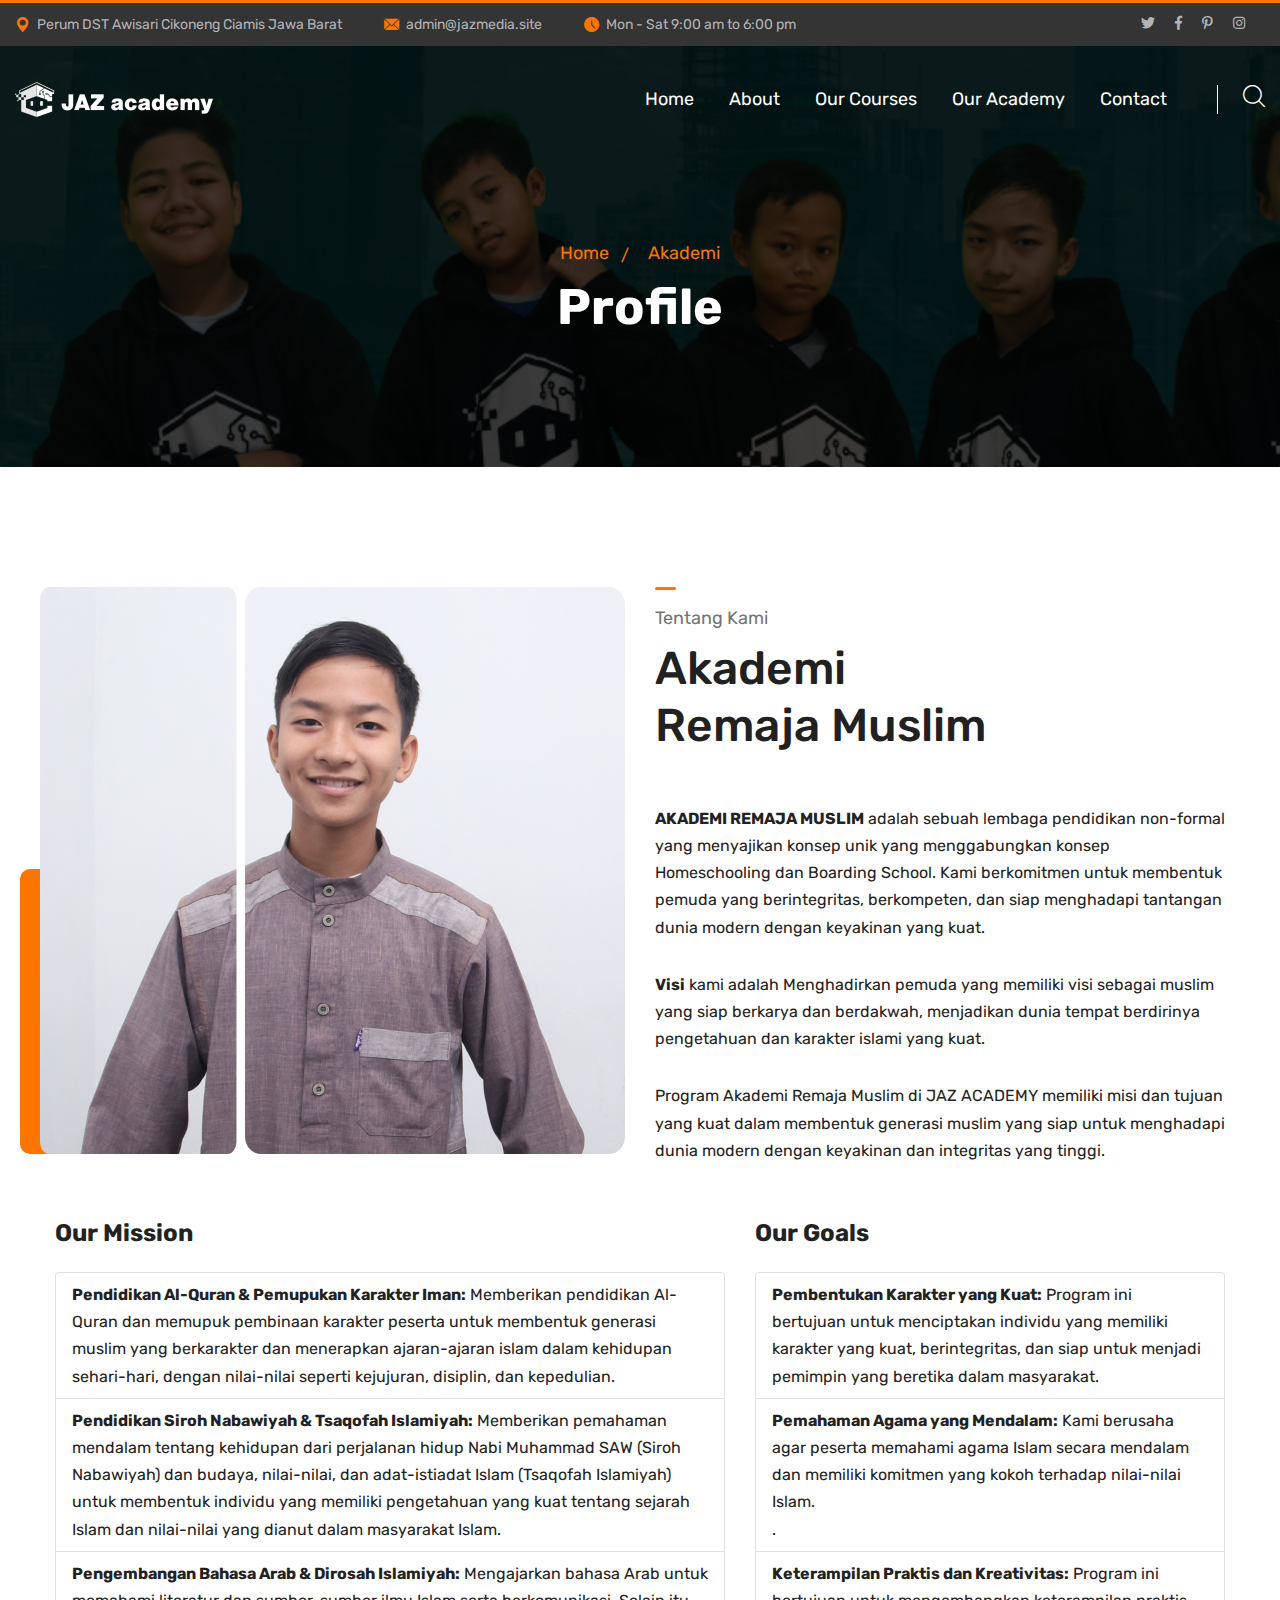
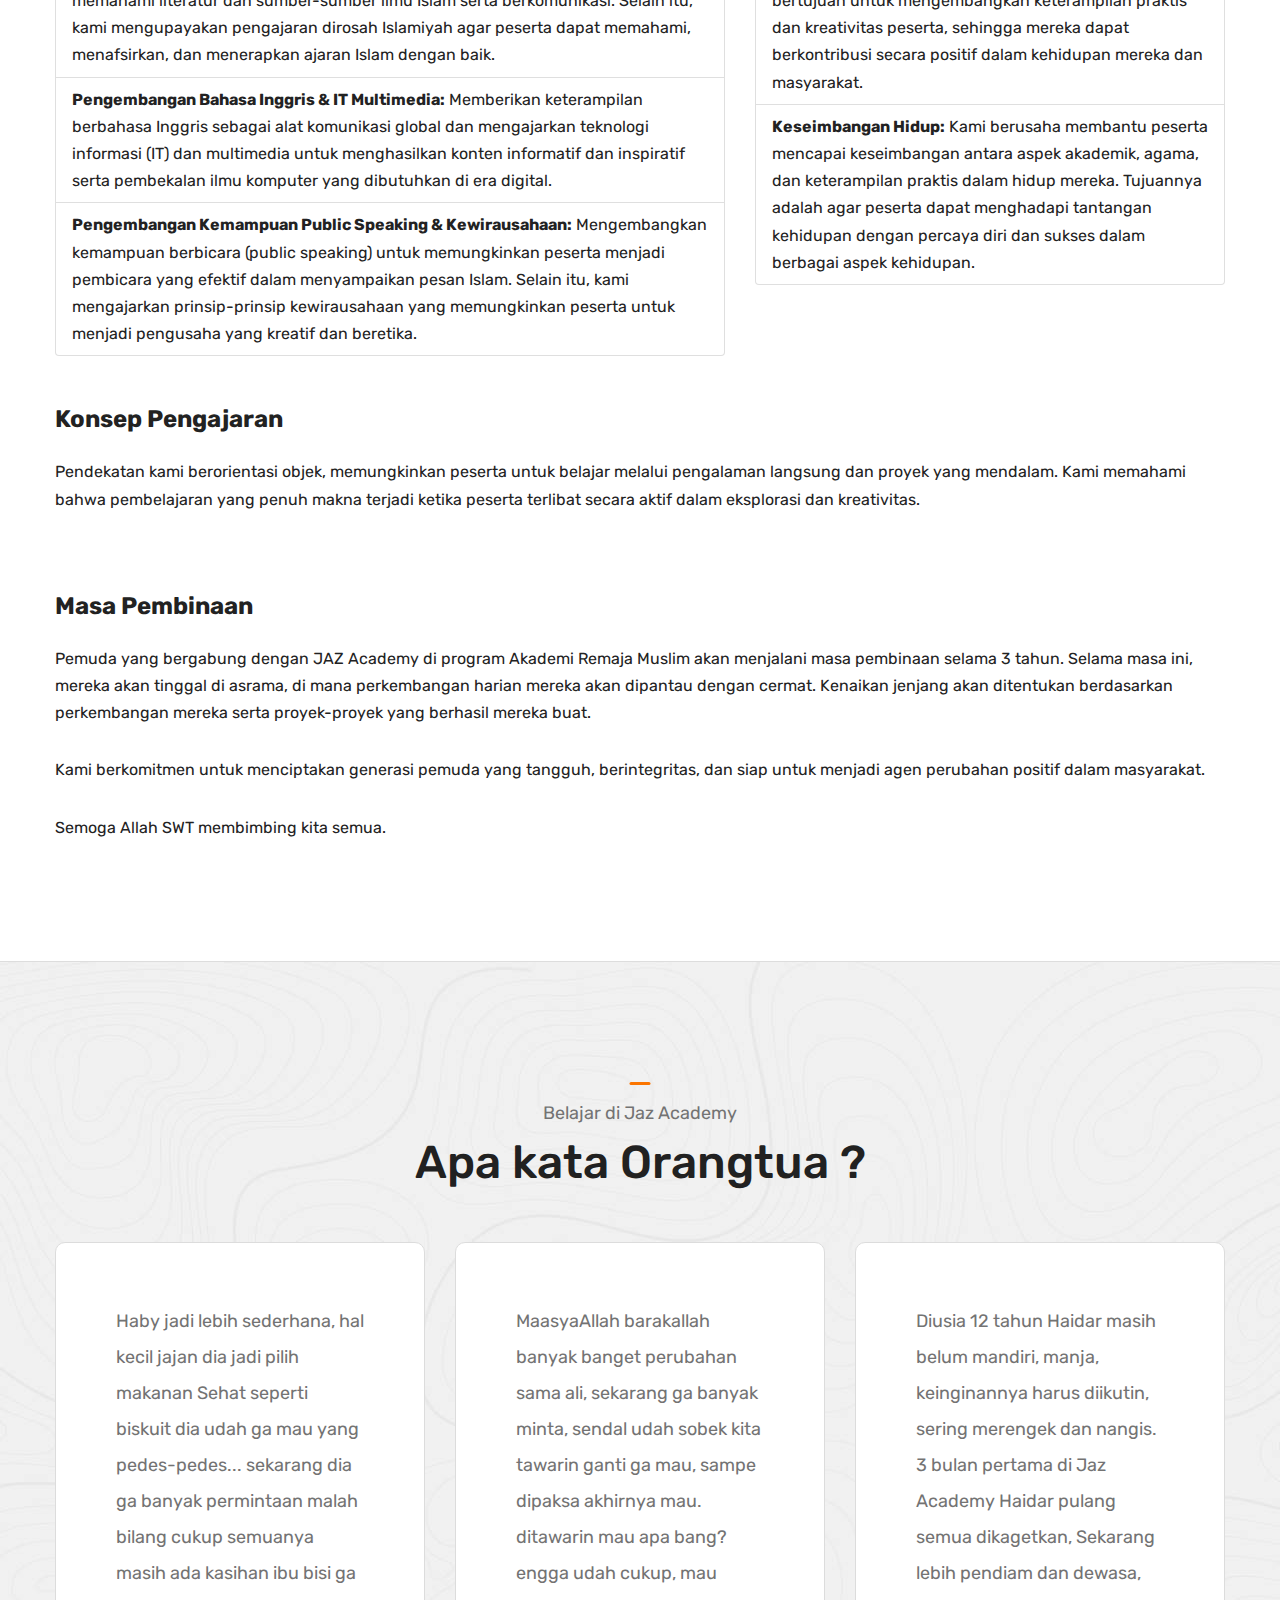
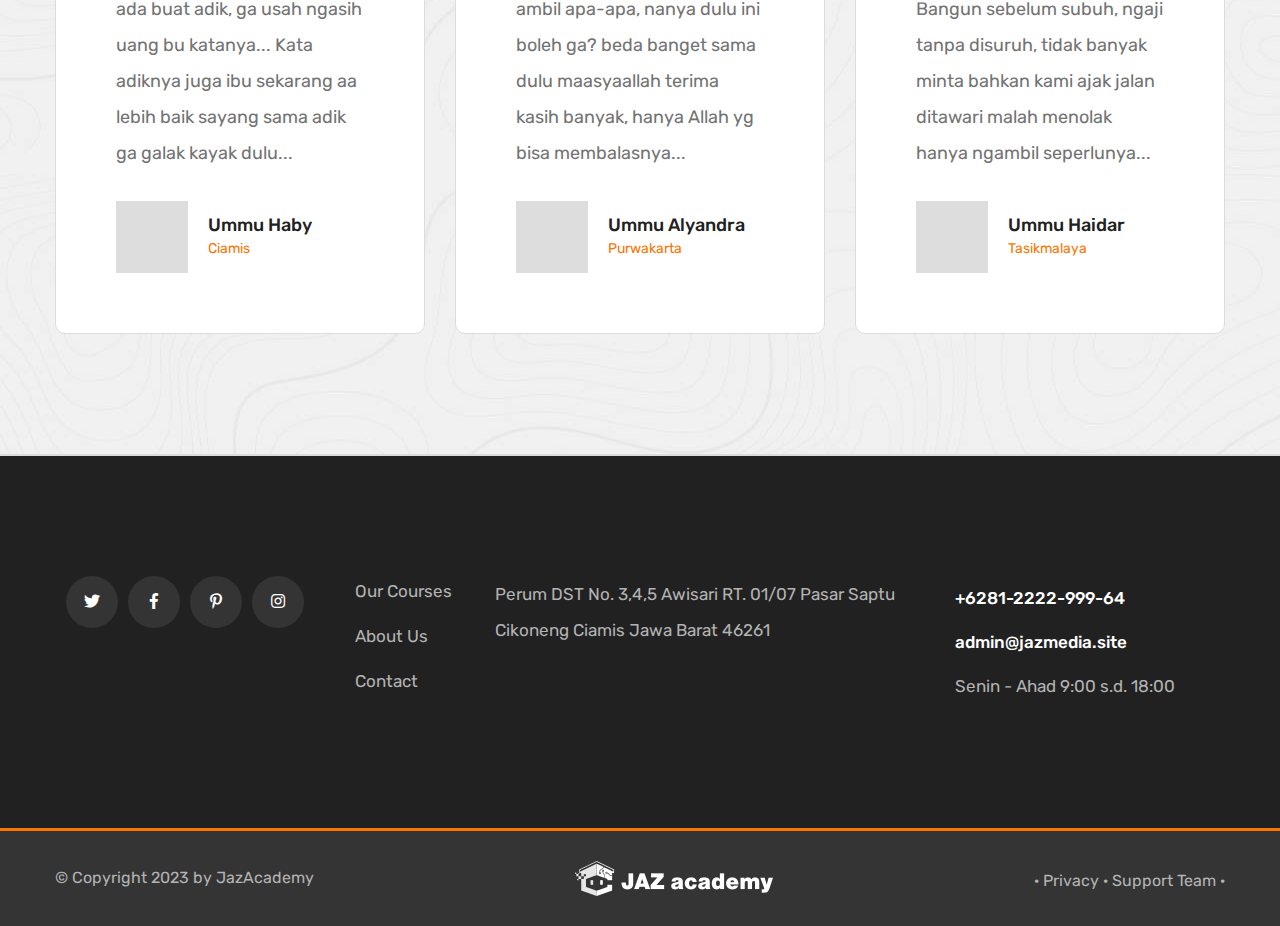
<file: akademi-profil.html>
<!DOCTYPE html>
<html lang="en">
<head>
<meta charset="utf-8">
<title>Akademi Remaja Muslim</title>
<!-- Stylesheets -->
<link href="assets/css/bootstrap.css" rel="stylesheet">
<link href="assets/css/style.css" rel="stylesheet">
<!-- Responsive File -->
<link href="assets/css/responsive.css" rel="stylesheet">
<!-- Color File -->
<link href="assets/css/color.css" rel="stylesheet">

<link rel="preconnect" href="https://fonts.googleapis.com">
<link rel="preconnect" href="https://fonts.gstatic.com" crossorigin>
<link href="https://fonts.googleapis.com/css2?family=Rubik:wght@300;400;500;600;700;800;900&display=swap" rel="stylesheet">

<link rel="shortcut icon" href="assets/images/favicon.png" type="image/x-icon">
<link rel="icon" href="assets/images/favicon.png" type="image/x-icon">

<!-- Responsive -->
<meta http-equiv="X-UA-Compatible" content="IE=edge">
<meta name="viewport" content="width=device-width, initial-scale=1.0, maximum-scale=1.0, user-scalable=0">
<!--[if lt IE 9]><script src="https://cdnjs.cloudflare.com/ajax/libs/html5shiv/3.7.3/html5shiv.js"></script><![endif]-->
<!--[if lt IE 9]><script src="js/respond.js"></script><![endif]-->
</head>

<body>

<div class="page-wrapper">

    <!-- Main Header -->
    <header class="main-header header-style-one">

        <!-- Header Top -->
        <div class="header-top">
            <div class="auto-container">
                <div class="inner-container">
                    <div class="left-column">
                        <ul class="contact-info">
                            <li><i class="flaticon-pin"></i>Perum DST Awisari Cikoneng Ciamis<div class="d-none d-sm-inline"> Jawa Barat</div></li>
                            <li class="d-none d-lg-inline"><a href="flaticon-email"><i class="flaticon-email"></i>admin@jazmedia.site</a></li>
                            <li class="d-none d-md-inline"><i class="flaticon-clock"></i>Mon - Sat 9:00 am to 6:00 pm</li>
                        </ul>
                    </div>
                    <div class="right-column">
                        <ul class="social-icon">
                            <li><a href="https://instagram.com/hsjazacademy"><i class="fab fa-twitter"></i></a></li>
                            <li><a href="https://www.facebook.com/hilapdeui.ah.7"><i class="fab fa-facebook-f"></i></a></li>
                            <li><a href="https://instagram.com/ijaz.1453"><i class="fab fa-pinterest-p"></i></a></li>
                            <li><a href="https://instagram.com/jaz.education"><i class="fab fa-instagram"></i></a></li>
                        </ul>
                    </div>
                </div>
            </div>
        </div> 

        <!-- Header Upper -->
        <div class="header-upper">
            <div class="auto-container">
                <div class="inner-container">
                    <!--Logo-->
                    <div class="logo-box">
                        <div class="logo"><a href="index.html"><img src="assets/images/logo-light.png" alt=""></a></div>
                    </div>
                    <div class="right-column">
                        <!--Nav Box-->
                        <div class="nav-outer">
                            <!--Mobile Navigation Toggler-->
                            <div class="mobile-nav-toggler"><img src="assets/images/icons/icon-bar.png" alt=""></div>

                            <!-- Main Menu -->
                            <nav class="main-menu navbar-expand-md navbar-light">
                                <div class="collapse navbar-collapse show clearfix">
                                    <ul class="navigation">
                                    <li><a href="index.html">Home</a></li>
                                    <li><a href="about.html">About</a></li>                                       
                                    <li class="dropdown"><a href="#">Our Courses</a>
                                        <ul>
                                            <li><a href="course-scratch.html">Coding Class</a></li>
                                            <li><a href="course-game.html">Game Developer</a></li>
                                            <li><a href="course-web.html">Web Developer</a></li>
                                            <li><a href="course-design.html">Graphic Design</a></li>
                                            <li><a href="course-editing.html">Video Editing</a></li>
                                        </ul>
                                    </li>
                                    <li class="dropdown"><a href="akademi-profil.html">Our Academy</a>
                                        <ul>
                                            <li><a href="akademi-profil.html">Profile</a></li>
                                            <li><a href="akademi-team.html">Team</a></li>
                                            <li><a href="akademi-project.html">Project</a></li>
                                            <li><a href="akademi-kurikulum.html">Curricullum</a></li>
                                            <li><a href="akademi-faq.html">FAQ</a></li>
                                        </ul>
                                    </li>
                                    <li><a href="contact.html">Contact</a></li>
                                </ul>
                                </div>
                            </nav>
                        </div>
                        <div class="navbar-right">
                            <button type="button" class="theme-btn search-toggler"><i class="flaticon-magnifying-glass"></i></button>
                        </div>
                    </div>                        
                </div>
            </div>
        </div>
        <!--End Header Upper-->

        <!-- Sticky Header  -->
        <div class="sticky-header">
            <div class="header-upper">
                <div class="auto-container">
                    <div class="inner-container">
                        <!--Logo-->
                        <div class="logo-box">
                            <div class="logo"><a href="index.html"><img src="assets/images/logo-light.png" alt=""></a></div>
                        </div>
                        <div class="right-column">
                            <!--Nav Box-->
                            <div class="nav-outer">
                                <!--Mobile Navigation Toggler-->
                                <div class="mobile-nav-toggler"><img src="assets/images/icons/icon-bar.png" alt=""></div>
    
                                <!-- Main Menu -->
                                <nav class="main-menu navbar-expand-md navbar-light">
                                    <div class="collapse navbar-collapse show clearfix">

                                    </div>
                                </nav>
                            </div>
                            <div class="navbar-right">
                                <button type="button" class="theme-btn search-toggler"><i class="flaticon-magnifying-glass"></i></button>
                            </div>
                        </div>                        
                    </div>
                </div>
            </div>
        </div><!-- End Sticky Menu -->

        <!-- Mobile Menu  -->
        <div class="mobile-menu">
            <div class="menu-backdrop"></div>
            <div class="close-btn"><i class="icon flaticon-cancel"></i></div>
            
            <nav class="menu-box">
                <div class="nav-logo"><a href="index.html"><img src="assets/images/logo-light.png" alt="" title=""></a></div>
                <div class="menu-outer"><!--Here Menu Will Come Automatically Via Javascript / Same Menu as in Header--></div>
				<!--Social Links-->
				<div class="social-links">
					<ul class="clearfix">
						<li><a href="#"><span class="fab fa-twitter"></span></a></li>
						<li><a href="#"><span class="fab fa-facebook-square"></span></a></li>
						<li><a href="#"><span class="fab fa-pinterest-p"></span></a></li>
						<li><a href="#"><span class="fab fa-instagram"></span></a></li>
						<li><a href="#"><span class="fab fa-youtube"></span></a></li>
					</ul>
                </div>
            </nav>
        </div><!-- End Mobile Menu -->

        <div class="nav-overlay">
            <div class="cursor"></div>
            <div class="cursor-follower"></div>
        </div>
    </header>
    <!-- End Main Header -->

    <!--Search Popup-->
    <div id="search-popup" class="search-popup">
        <div class="close-search theme-btn"><i class="flaticon-cancel"></i></div>
        <div class="popup-inner">
            <div class="overlay-layer"></div>
            <div class="search-form">
                <form method="post" action="index.html">
                    <div class="form-group">
                        <fieldset>
                            <input type="search" class="form-control" name="search-input" value="" placeholder="Search Here" required >
                            <input type="submit" value="Search Now!" class="theme-btn">
                        </fieldset>
                    </div>
                </form>
            </div>
        </div>
    </div>

    <!-- Page Title -->
    <section class="page-title" style="background-image: url(assets/images/background/bg-4.jpg);">
        <div class="auto-container">
            <div class="content-box">
                <div class="content-wrapper">                    
                    <ul class="bread-crumb">
                        <li><a href="index.html">Home</a></li>
                        <li>Akademi</li>
                    </ul>
                    <div class="title">
                        <h1>Profile</h1>
                    </div>
                </div>                    
            </div>
        </div>
    </section>

     <!-- experience section -->
     <section class="experience-section style-two">
        <div class="auto-container">
            <div class="row">
                <div class="col-lg-6">
                    <div class="image clearfix"><img src="assets/images/resource/image-79b.png" alt="">
                    </div>
                </div>
                <div class="col-lg-6">
                    <div class="sec-title">
                        <h4>Tentang Kami</h4>
                        <h2>Akademi <br> Remaja Muslim</h2> 
                    </div>
                    <div class="text-two"><strong>AKADEMI REMAJA MUSLIM</strong> adalah sebuah lembaga pendidikan non-formal yang menyajikan konsep unik yang menggabungkan konsep Homeschooling dan Boarding School. Kami berkomitmen untuk membentuk pemuda yang berintegritas, berkompeten, dan siap menghadapi tantangan dunia modern dengan keyakinan yang kuat.</div>

                    <div class="text-two"><strong>Visi</strong> kami adalah Menghadirkan pemuda yang memiliki visi sebagai muslim yang siap berkarya dan berdakwah, menjadikan dunia tempat berdirinya pengetahuan dan karakter islami yang kuat.</div>

                    <div class="text-two">Program Akademi Remaja Muslim di JAZ ACADEMY memiliki misi dan tujuan yang kuat dalam membentuk generasi muslim yang siap untuk menghadapi dunia modern dengan keyakinan dan integritas yang tinggi.</div>
                </div>
            </div> 
            <div class="row">
                <div class="col-lg-7">
                    <h4 class="my-4"><strong>Our Mission</strong></h4> 
                    <ol class="list-group list-group-numbered">
                        <li class="list-group-item"><strong>Pendidikan Al-Quran & Pemupukan Karakter Iman:</strong> Memberikan pendidikan Al-Quran dan memupuk pembinaan karakter peserta untuk membentuk generasi muslim yang berkarakter dan menerapkan ajaran-ajaran islam dalam kehidupan sehari-hari, dengan nilai-nilai seperti kejujuran, disiplin, dan kepedulian.</li>
                        <li class="list-group-item"><strong>Pendidikan Siroh Nabawiyah & Tsaqofah Islamiyah:</strong> Memberikan pemahaman mendalam tentang kehidupan dari perjalanan hidup Nabi Muhammad SAW (Siroh Nabawiyah) dan budaya, nilai-nilai, dan adat-istiadat Islam (Tsaqofah Islamiyah) untuk membentuk individu yang memiliki pengetahuan yang kuat tentang sejarah Islam dan nilai-nilai yang dianut dalam masyarakat Islam.</li>
                        <li class="list-group-item"><strong>Pengembangan Bahasa Arab & Dirosah Islamiyah:</strong> Mengajarkan bahasa Arab untuk memahami literatur dan sumber-sumber ilmu Islam serta berkomunikasi. Selain itu, kami mengupayakan pengajaran dirosah Islamiyah agar peserta dapat memahami, menafsirkan, dan menerapkan ajaran Islam dengan baik.</li>
                        <li class="list-group-item"><strong>Pengembangan Bahasa Inggris & IT Multimedia:</strong> Memberikan keterampilan berbahasa Inggris sebagai alat komunikasi global dan mengajarkan teknologi informasi (IT) dan multimedia untuk menghasilkan konten informatif dan inspiratif serta pembekalan ilmu komputer yang dibutuhkan di era digital. </li>
                        <li class="list-group-item"><strong>Pengembangan Kemampuan Public Speaking & Kewirausahaan:</strong> Mengembangkan kemampuan berbicara (public speaking) untuk memungkinkan peserta menjadi pembicara yang efektif dalam menyampaikan pesan Islam. Selain itu, kami mengajarkan prinsip-prinsip kewirausahaan yang memungkinkan peserta untuk menjadi pengusaha yang kreatif dan beretika.</li>
                    </ol>
                </div>
                <div class="col-lg-5">
                    <h4 class="my-4"><strong>Our Goals</strong></h4> 
                    <ol class="list-group list-group-numbered">
                        <li class="list-group-item"><strong>Pembentukan Karakter yang Kuat:</strong> Program ini bertujuan untuk menciptakan individu yang memiliki karakter yang kuat, berintegritas, dan siap untuk menjadi pemimpin yang beretika dalam masyarakat.</li>
                        <li class="list-group-item"><strong>Pemahaman Agama yang Mendalam:</strong> Kami berusaha agar peserta memahami agama Islam secara mendalam dan memiliki komitmen yang kokoh terhadap nilai-nilai Islam. <br>.</li>
                        <li class="list-group-item"><strong>Keterampilan Praktis dan Kreativitas:</strong> Program ini bertujuan untuk mengembangkan keterampilan praktis dan kreativitas peserta, sehingga mereka dapat berkontribusi secara positif dalam kehidupan mereka dan masyarakat.</li>
                        <li class="list-group-item"><strong>Keseimbangan Hidup:</strong> Kami berusaha membantu peserta mencapai keseimbangan antara aspek akademik, agama, dan keterampilan praktis dalam hidup mereka. Tujuannya adalah agar peserta dapat menghadapi tantangan kehidupan dengan percaya diri dan sukses dalam berbagai aspek kehidupan.</li>
                    </ol>
                </div>
            </div>
            <div class="row mt-4">
                <h4 class="my-4"><strong>Konsep Pengajaran</strong></h4> 
                <div class="text-two">Pendekatan kami berorientasi objek, memungkinkan peserta untuk belajar melalui pengalaman langsung dan proyek yang mendalam. Kami memahami bahwa pembelajaran yang penuh makna terjadi ketika peserta terlibat secara aktif dalam eksplorasi dan kreativitas.</div>
            </div>
            <div class="row mt-4">
                <h4 class="my-4"><strong>Masa Pembinaan</strong></h4> 
                <div class="text-two">Pemuda yang bergabung dengan JAZ Academy di program Akademi Remaja Muslim akan menjalani masa pembinaan selama 3 tahun. Selama masa ini, mereka akan tinggal di asrama, di mana perkembangan harian mereka akan dipantau dengan cermat. Kenaikan jenjang akan ditentukan berdasarkan perkembangan mereka serta proyek-proyek yang berhasil mereka buat.</div>
                <div class="text-two">Kami berkomitmen untuk menciptakan generasi pemuda yang tangguh, berintegritas, dan siap untuk menjadi agen perubahan positif dalam masyarakat.</div>
                <div class="text-two">Semoga Allah SWT membimbing kita semua.</div>
            </div>
        </div>
    </section>
    
    <!--Testimonials Section-->
    <section class="testimonials-section" style="background-image: url(assets/images/background/bg-3.jpg)">
        <div class="auto-container">
            <div class="sec-title text-center">
                <h4>Belajar di Jaz Academy</h4>
                <h2>Apa kata Orangtua ?</h2>
            </div>
            <div class="theme_carousel owl-theme owl-carousel" data-options='{"loop": true, "center": false, "margin": 30, "autoheight":true, "lazyload":true, "nav": true, "dots": true, "autoplay": true, "autoplayTimeout": 6000, "smartSpeed": 1000, "responsive":{ "0" :{ "items": "1" }, "480" :{ "items" : "1" }, "600" :{ "items" : "2" }, "768" :{ "items" : "2" } , "992":{ "items" : "3" }, "1200":{ "items" : "3" }}}'>
                <div class="testimonials-block-one">
                    <div class="inner-box">
                        <div class="text">Haby jadi lebih sederhana, hal kecil jajan dia jadi pilih makanan Sehat seperti biskuit dia udah ga mau yang pedes-pedes... sekarang dia ga banyak permintaan malah bilang cukup semuanya masih ada kasihan ibu bisi ga ada buat adik, ga usah ngasih uang bu katanya... Kata adiknya juga ibu sekarang aa lebih baik sayang sama adik ga galak kayak dulu...</div>                    
                        <div class="author-info">
                            <div class="image"><img src="assets/images/resource/image-14.jpg" alt=""></div>
                            <div class="name">Ummu Haby</div>
                            <div class="designation">Ciamis</div>
                        </div>
                    </div>
                </div>
                <div class="testimonials-block-one">
                    <div class="inner-box">
                        <div class="text">MaasyaAllah barakallah banyak banget perubahan sama ali, sekarang ga banyak minta, sendal udah sobek kita tawarin ganti ga mau, sampe dipaksa akhirnya mau. ditawarin mau apa bang? engga udah cukup, mau ambil apa-apa, nanya dulu ini boleh ga? beda banget sama dulu maasyaallah terima kasih banyak, hanya Allah yg bisa membalasnya...</div>                    
                        <div class="author-info">
                            <div class="image"><img src="assets/images/resource/image-15.jpg" alt=""></div>
                            <div class="name">Ummu Alyandra</div>
                            <div class="designation">Purwakarta</div>   
                        </div>
                    </div>
                </div>
                <div class="testimonials-block-one">
                    <div class="inner-box">
                        <div class="text">Diusia 12 tahun Haidar masih belum mandiri, manja, keinginannya harus diikutin, sering merengek dan nangis. 3 bulan pertama di Jaz Academy Haidar pulang semua dikagetkan, Sekarang lebih pendiam dan dewasa, Bangun sebelum subuh, ngaji tanpa disuruh, tidak banyak minta bahkan kami ajak jalan ditawari malah menolak hanya ngambil seperlunya...</div>                    
                        <div class="author-info">
                            <div class="image"><img src="assets/images/resource/image-16.jpg" alt=""></div>
                            <div class="name">Ummu Haidar</div>
                            <div class="designation">Tasikmalaya</div>   
                        </div>
                    </div>
                </div>
            </div>
        </div>  
    </section>

    <div class="divider"></div>

    <footer class="main-footer">
        <div class="auto-container">
            <!--Widgets Section-->
            <div class="widgets-section">
                <div class="row clearfix">
                    
                    <!--Column-->
                    <div class="column col-lg-3 col-md-6">
                        <div class="widget about-widget">
                            <ul class="social-links justify-content-center">
                                <li><a href="https://instagram.com/hsjazacademy"><i class="fab fa-twitter"></i></a></li>
                                <li><a href="https://www.facebook.com/hilapdeui.ah.7"><i class="fab fa-facebook-f"></i></a></li>
                                <li><a href="https://instagram.com/ijaz.1453"><i class="fab fa-pinterest-p"></i></a></li>
                                <li><a href="https://instagram.com/jaz.education"><i class="fab fa-instagram"></i></a></li>
                            </ul>
                        </div>
                    </div>

                    <!--Column-->
                    <div class="column col-lg-2 col-md-6">
                        <div class="widget links-widget">
                            <div class="widget-content">
                                <ul>
                                    <li><a href="#">Our Courses</a></li>
                                    <li><a href="#">About Us</a></li>
                                    <li><a href="#">Contact</a></li>
                                </ul>                                        
                            </div>
                        </div>
                    </div>
                    
                    <!--Column-->
                    <div class="column col-lg-4 col-md-6">
                        <div class="widget text-widget">                        
                            <div class="widget-content">
                                <div class="text">Perum DST No. 3,4,5 Awisari RT. 01/07 Pasar Saptu Cikoneng Ciamis Jawa Barat 46261</div>
                            </div>
                        </div>
                    </div>

                    <!--Column-->
                    <div class="column col-lg-3 col-md-6">
                        <div class="widget contact-widget">                        
                            <div class="widget-content">
                                <div class="text">
                                    <a href="tel:+1(246)3330089">+6281-2222-999-64</a>
                                    <a href="mailto:jazcorp.id@gmail.com">admin@jazmedia.site</a>
                                    <p>Senin - Ahad 9:00 s.d. 18:00</p>
                                </div>
                            </div>
                        </div>
                    </div>
                    
                </div>
            </div>
        </div>
        <!-- Footer Bottom -->
        <div class="footer-bottom">
            <div class="auto-container">
                <div class="wrapper-box">
                    <div class="copyright text-center">
                        <div class="text">© Copyright 2023 by JazAcademy</div>
                    </div>
                    <div class="logo text-center"><a href="index.html"><img src="assets/images/logo-light.png" alt=""></a></div>
                    <div class="copyright text-center mb-4">
                        <a class="text" href="https://my.jamedia.site">· Privacy ·</a>
                        <a class="text" href="https://abu.jazmedia.site"> Support Team ·</a>
                    </div>
                </div>
            </div>
        </div>
    </footer>
	
</div>
<!--End pagewrapper-->

<!--Scroll to top-->
<div class="scroll-to-top scroll-to-target" data-target="html"><span class="fas fa-arrow-up"></span></div>

<script src="assets/js/jquery.js"></script>
<script src="assets/js/popper.min.js"></script>
<script src="assets/js/bootstrap.min.js"></script>
<script src="assets/js/bootstrap-select.min.js"></script>
<script src="assets/js/jquery.fancybox.js"></script>
<script src="assets/js/isotope.js"></script>
<script src="assets/js/owl.js"></script>
<script src="assets/js/appear.js"></script>
<script src="assets/js/wow.js"></script>
<script src="assets/js/scrollbar.js"></script>
<script src="assets/js/TweenMax.min.js"></script>
<script src="assets/js/swiper.min.js"></script>
<script src="assets/js/jquery.ajaxchimp.min.js"></script>
<script src="assets/js/parallax-scroll.js"></script>

<script src="assets/js/script.js"></script>


</body>
</html>
</file>
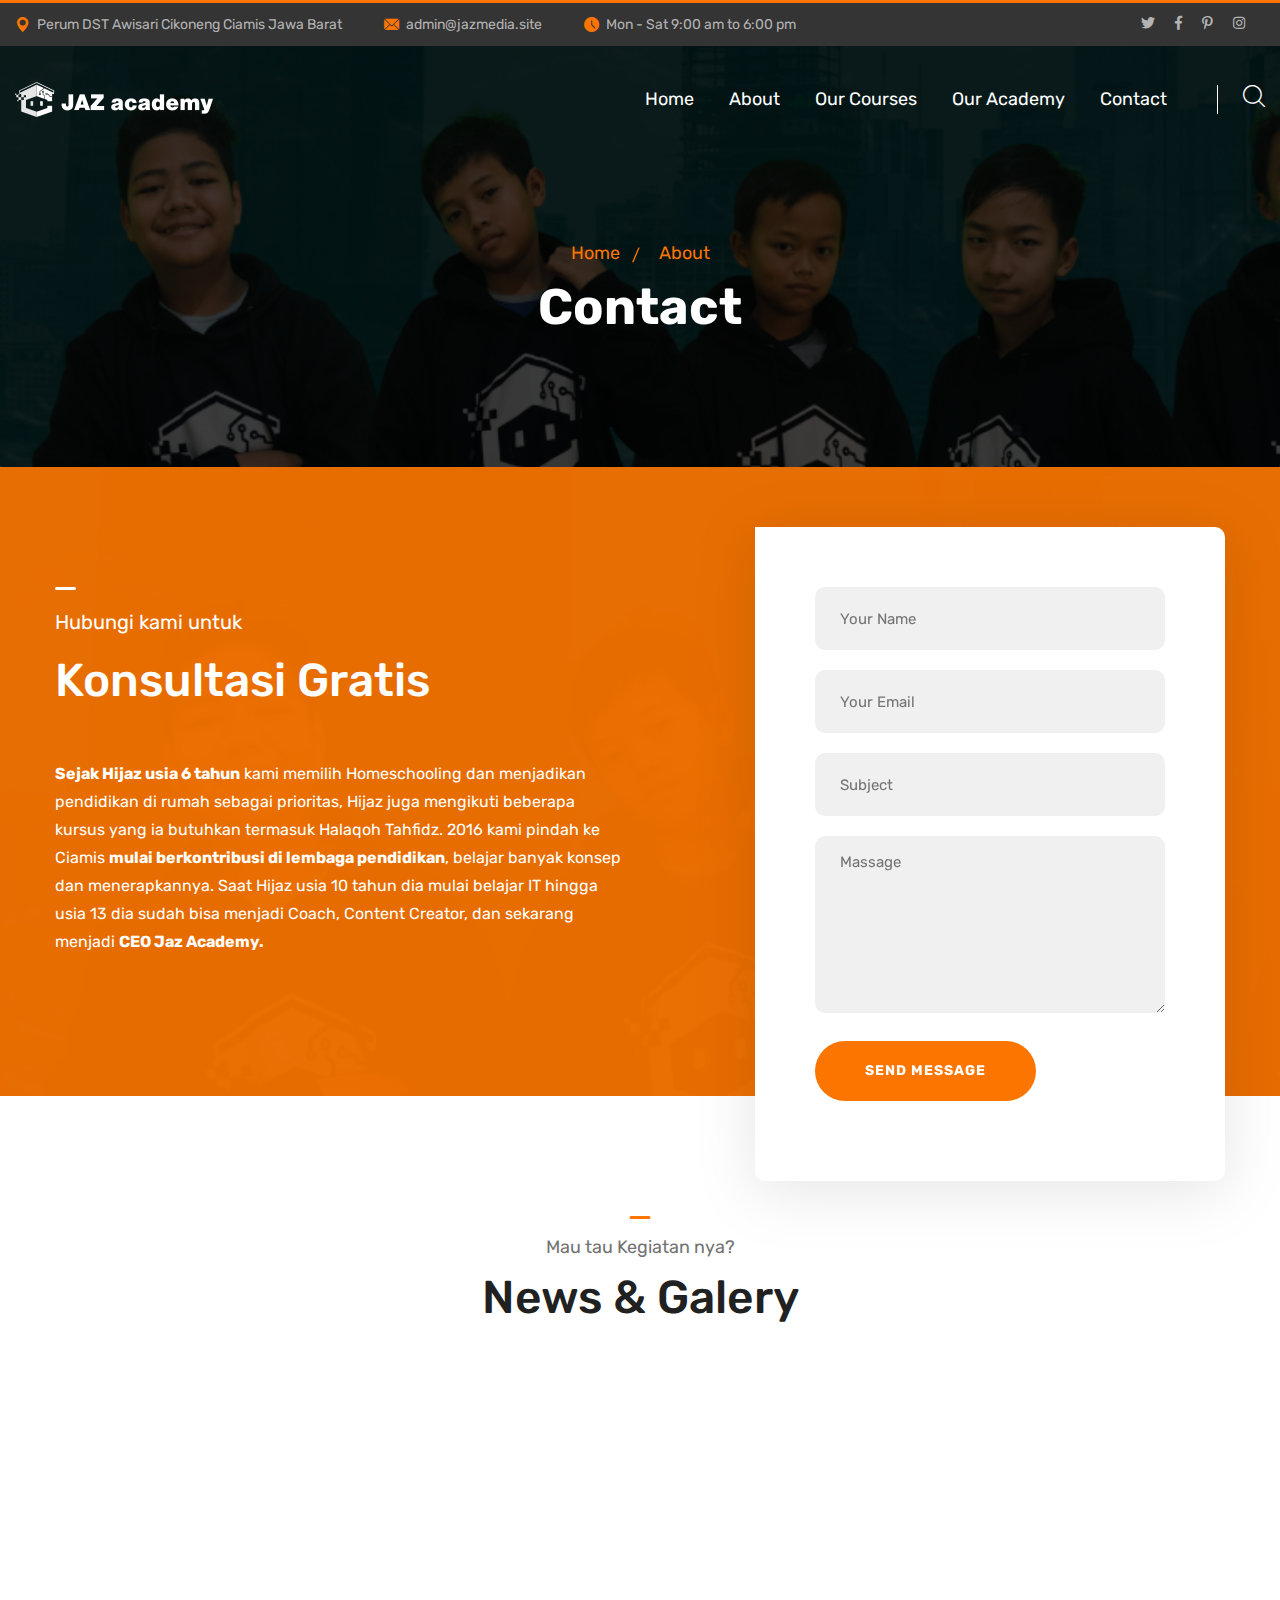
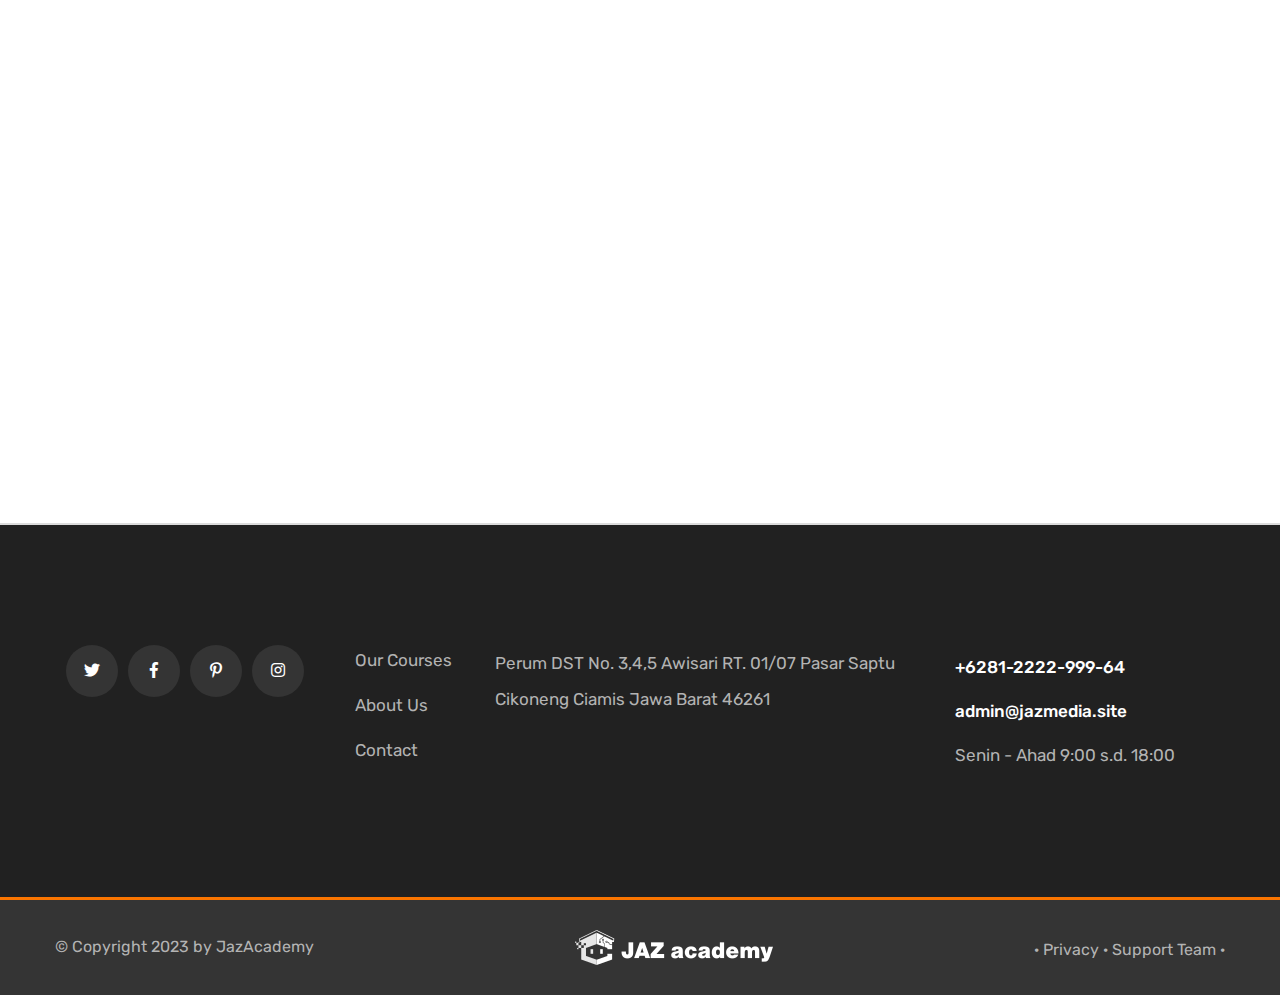
<file: contact.html>
<!DOCTYPE html>
<html lang="en">
<head>
<meta charset="utf-8">
<title>Contact | Jaz Academy</title>
<!-- Stylesheets -->
<link href="assets/css/bootstrap.css" rel="stylesheet">
<link href="assets/css/style.css" rel="stylesheet">
<!-- Responsive File -->
<link href="assets/css/responsive.css" rel="stylesheet">
<!-- Color File -->
<link href="assets/css/color.css" rel="stylesheet">

<link rel="preconnect" href="https://fonts.googleapis.com">
<link rel="preconnect" href="https://fonts.gstatic.com" crossorigin>
<link href="https://fonts.googleapis.com/css2?family=Rubik:wght@300;400;500;600;700;800;900&display=swap" rel="stylesheet">

<link rel="shortcut icon" href="assets/images/favicon.png" type="image/x-icon">
<link rel="icon" href="assets/images/favicon.png" type="image/x-icon">

<!-- Responsive -->
<meta http-equiv="X-UA-Compatible" content="IE=edge">
<meta name="viewport" content="width=device-width, initial-scale=1.0, maximum-scale=1.0, user-scalable=0">
<!--[if lt IE 9]><script src="https://cdnjs.cloudflare.com/ajax/libs/html5shiv/3.7.3/html5shiv.js"></script><![endif]-->
<!--[if lt IE 9]><script src="js/respond.js"></script><![endif]-->
</head>

<body>

<div class="page-wrapper">

    <!-- Main Header -->
    <header class="main-header header-style-one">

        <!-- Header Top -->
        <div class="header-top">
            <div class="auto-container">
                <div class="inner-container">
                    <div class="left-column">
                        <ul class="contact-info">
                            <li><i class="flaticon-pin"></i>Perum DST Awisari Cikoneng Ciamis<div class="d-none d-sm-inline"> Jawa Barat</div></li>
                            <li class="d-none d-lg-inline"><a href="flaticon-email"><i class="flaticon-email"></i>admin@jazmedia.site</a></li>
                            <li class="d-none d-md-inline"><i class="flaticon-clock"></i>Mon - Sat 9:00 am to 6:00 pm</li>
                        </ul>
                    </div>
                    <div class="right-column">
                        <ul class="social-icon">
                            <li><a href="https://instagram.com/hsjazacademy"><i class="fab fa-twitter"></i></a></li>
                            <li><a href="https://www.facebook.com/hilapdeui.ah.7"><i class="fab fa-facebook-f"></i></a></li>
                            <li><a href="https://instagram.com/ijaz.1453"><i class="fab fa-pinterest-p"></i></a></li>
                            <li><a href="https://instagram.com/jaz.education"><i class="fab fa-instagram"></i></a></li>
                        </ul>
                    </div>
                </div>
            </div>
        </div> 

        <!-- Header Upper -->
        <div class="header-upper">
            <div class="auto-container">
                <div class="inner-container">
                    <!--Logo-->
                    <div class="logo-box">
                        <div class="logo"><a href="index.html"><img src="assets/images/logo-light.png" alt=""></a></div>
                    </div>
                    <div class="right-column">
                        <!--Nav Box-->
                        <div class="nav-outer">
                            <!--Mobile Navigation Toggler-->
                            <div class="mobile-nav-toggler"><img src="assets/images/icons/icon-bar.png" alt=""></div>

                            <!-- Main Menu -->
                            <nav class="main-menu navbar-expand-md navbar-light">
                                <div class="collapse navbar-collapse show clearfix">
                                    <ul class="navigation">
                                    <li><a href="index.html">Home</a></li>
                                    <li><a href="about.html">About</a></li>                                       
                                    <li class="dropdown"><a href="#">Our Courses</a>
                                        <ul>
                                            <li><a href="course-scratch.html">Coding Class</a></li>
                                            <li><a href="course-game.html">Game Developer</a></li>
                                            <li><a href="course-web.html">Web Developer</a></li>
                                            <li><a href="course-design.html">Graphic Design</a></li>
                                            <li><a href="course-editing.html">Video Editing</a></li>
                                        </ul>
                                    </li>
                                    <li class="dropdown"><a href="akademi-profil.html">Our Academy</a>
                                        <ul>
                                            <li><a href="akademi-profil.html">Profile</a></li>
                                            <li><a href="akademi-team.html">Team</a></li>
                                            <li><a href="akademi-project.html">Project</a></li>
                                            <li><a href="akademi-kurikulum.html">Curricullum</a></li>
                                            <li><a href="akademi-faq.html">FAQ</a></li>
                                        </ul>
                                    </li>
                                    <li><a href="contact.html">Contact</a></li>
                                </ul>
                                </div>
                            </nav>
                        </div>
                        <div class="navbar-right">
                            <button type="button" class="theme-btn search-toggler"><i class="flaticon-magnifying-glass"></i></button>
                        </div>
                    </div>                        
                </div>
            </div>
        </div>
        <!--End Header Upper-->

        <!-- Sticky Header  -->
        <div class="sticky-header">
            <div class="header-upper">
                <div class="auto-container">
                    <div class="inner-container">
                        <!--Logo-->
                        <div class="logo-box">
                            <div class="logo"><a href="index.html"><img src="assets/images/logo-light.png" alt=""></a></div>
                        </div>
                        <div class="right-column">
                            <!--Nav Box-->
                            <div class="nav-outer">
                                <!--Mobile Navigation Toggler-->
                                <div class="mobile-nav-toggler"><img src="assets/images/icons/icon-bar.png" alt=""></div>
    
                                <!-- Main Menu -->
                                <nav class="main-menu navbar-expand-md navbar-light">
                                    <div class="collapse navbar-collapse show clearfix">

                                    </div>
                                </nav>
                            </div>
                            <div class="navbar-right">
                                <button type="button" class="theme-btn search-toggler"><i class="flaticon-magnifying-glass"></i></button>
                            </div>
                        </div>                        
                    </div>
                </div>
            </div>
        </div><!-- End Sticky Menu -->

        <!-- Mobile Menu  -->
        <div class="mobile-menu">
            <div class="menu-backdrop"></div>
            <div class="close-btn"><i class="icon flaticon-cancel"></i></div>
            
            <nav class="menu-box">
                <div class="nav-logo"><a href="index.html"><img src="assets/images/logo-light.png" alt="" title=""></a></div>
                <div class="menu-outer"><!--Here Menu Will Come Automatically Via Javascript / Same Menu as in Header--></div>
				<!--Social Links-->
				<div class="social-links">
					<ul class="clearfix">
						<li><a href="#"><span class="fab fa-twitter"></span></a></li>
						<li><a href="#"><span class="fab fa-facebook-square"></span></a></li>
						<li><a href="#"><span class="fab fa-pinterest-p"></span></a></li>
						<li><a href="#"><span class="fab fa-instagram"></span></a></li>
						<li><a href="#"><span class="fab fa-youtube"></span></a></li>
					</ul>
                </div>
            </nav>
        </div><!-- End Mobile Menu -->

        <div class="nav-overlay">
            <div class="cursor"></div>
            <div class="cursor-follower"></div>
        </div>
    </header>
    <!-- End Main Header -->

    <!--Search Popup-->
    <div id="search-popup" class="search-popup">
        <div class="close-search theme-btn"><i class="flaticon-cancel"></i></div>
        <div class="popup-inner">
            <div class="overlay-layer"></div>
            <div class="search-form">
                <form method="post" action="index.html">
                    <div class="form-group">
                        <fieldset>
                            <input type="search" class="form-control" name="search-input" value="" placeholder="Search Here" required >
                            <input type="submit" value="Search Now!" class="theme-btn">
                        </fieldset>
                    </div>
                </form>
            </div>
        </div>
    </div>

    <!-- Page Title -->
    <section class="page-title" style="background-image: url(assets/images/background/bg-4.jpg);">
        <div class="auto-container">
            <div class="content-box">
                <div class="content-wrapper">                    
                    <ul class="bread-crumb">
                        <li><a href="index.html">Home</a></li>
                        <li>About</li>
                    </ul>
                    <div class="title">
                        <h1>Contact</h1>
                    </div>
                </div>                    
            </div>
        </div>
    </section>

    <!-- Appointment Section -->
    <section class="appointment-section" style="background-image: url(assets/images/background/bg-4.jpg)">
        <div class="auto-container">
            <div class="row">
                <div class="col-lg-6">
                    <div class="sec-title light">
                        <h4>Hubungi kami untuk</h4>
                        <h2>Konsultasi Gratis</h2>
                    </div>
                    <div class="text"><strong>Sejak Hijaz usia 6 tahun</strong> kami memilih Homeschooling dan menjadikan pendidikan di rumah sebagai prioritas, Hijaz juga mengikuti beberapa kursus yang ia butuhkan termasuk Halaqoh Tahfidz. 2016 kami pindah ke Ciamis <strong>mulai berkontribusi di lembaga pendidikan</strong>, belajar banyak konsep dan menerapkannya. Saat Hijaz usia 10 tahun dia mulai belajar IT hingga usia 13 dia sudah bisa menjadi Coach, Content Creator, dan sekarang menjadi <strong>CEO Jaz Academy.</strong></div>
                </div>      
                
                <div class="col-lg-6">
                    <div class="contact-form">
                        <form method="post" action="inc/sendmail.php" id="contact-form" class="wow fadeInUp" data-wow-duration="1500ms">
                            <div class="row">
                                <div class="form-group col-md-12">
                                    <input type="text" name="form_name" value="" placeholder="Your Name" required>
                                </div>                      
                                <div class="form-group col-md-12">
                                    <input type="text" name="form_email" value="" placeholder="Your Email" required>
                                </div>                        
                                <div class="form-group col-md-12">
                                    <input type="text" name="form_subject" value="" placeholder="Subject" required>
                                </div>                        
                                <div class="form-group col-md-12">
                                    <textarea name="form_message" placeholder="Massage"></textarea>
                                </div>                        
                                <div class="form-group col-md-12">
                                    <input id="form_botcheck" name="form_botcheck" class="form-control" type="hidden" value="">
                                    <a href="https://wa.me/+6281222299964" class="theme-btn btn-style-one" type="button" data-loading-text="Please wait..."><span>Send Message</span></a>
                                </div>
                            </div>
                        </form>
                        <!-- <div class="video-box-two wow fadeInLeft" data-wow-duration="1500ms"><div class="video-btn"><a href="https://www.youtube.com/watch?v=nfP5N9Yc72A&amp;t=28s" class="overlay-link play-now ripple" data-fancybox="gallery" data-caption=""><i class="fas fa-play"></i></a></div></div> -->
                    </div>
                </div>
            </div>
        </div>
    </section>

    <!-- News Section -->
    <section class="news-section">
        <div class="auto-container">
            <div class="sec-title text-center">
                <h4>Mau tau Kegiatan nya?</h4>
                <h2>News & Galery</h2>
            </div>
            <div class="row">
                <div class="col-lg-4 news-block-one">
                    <div class="inner-box wow fadeInUp" data-wow-duration="1500ms">
                        <div class="image"><a href="blog-details.html"><img src="assets/images/resource/image-11.jpg" alt=""></a></div>
                        <div class="lower-content">
                            <div class="read-more">
                                <a href="blog-details.html"><i class="fas fa-long-arrow-alt-right"></i></a>
                            </div>
                            <h4><a href="blog-details.html">Public Speaking & Coaching Training</a></h4>
                            <div class="text">Peserta Akademi diberi kesempatan untuk berpresentasi & mengajar temannya di sekolah formal di kota Tasikmalaya.</div>
                            <ul class="post-mate">
                                <li><i class="far fa-clock"></i> 10 Nov, 2023 </li>
                                <li><i class="far fa-user"></i> SMPT Bugelan Tasikmalaya</li>
                            </ul>
                        </div>
                    </div>
                </div>
                <div class="col-lg-4 news-block-one">
                    <div class="inner-box wow fadeInDown" data-wow-duration="1500ms">
                        <div class="image"><a href="blog-details.html"><img src="assets/images/resource/image-12.jpg" alt=""></a></div>
                        <div class="lower-content">
                            <div class="read-more">
                                <a href="blog-details.html"><i class="fas fa-long-arrow-alt-right"></i></a>
                            </div>
                            <h4><a href="blog-details.html">Observasi Pengusaha Muslim</a></h4>
                            <div class="text">Peserta Akademi mengikuti kegiatan visit ke beberapa pengusaha muslim, salah satunya perusahaan garmen di Tasikmalaya.</div>
                            <ul class="post-mate">
                                <li><i class="far fa-clock"></i> 20 Oct, 2023 </li>
                                <li><i class="far fa-user"></i> CV. Sollu Tasikmalaya</li>
                            </ul>
                        </div>
                    </div>
                </div>
                <div class="col-lg-4 news-block-one">
                    <div class="inner-box wow fadeInUp" data-wow-duration="1500ms">
                        <div class="image"><a href="blog-details.html"><img src="assets/images/resource/image-13.jpg" alt=""></a></div>
                        <div class="lower-content">
                            <div class="read-more">
                                <a href="blog-details.html"><i class="fas fa-long-arrow-alt-right"></i></a>
                            </div>
                            <h4><a href="blog-details.html">Full Mentoring IT Multimedia</a></h4>
                            <div class="text">Tidak hanya mengajarkan skill dengan praktek, tapi juga membimbing mereka menjadi content creator muslim di media sosial.</div>
                            <ul class="post-mate">
                                <li><i class="far fa-clock"></i> 20 Oct, 2023 </li>
                                <li><i class="far fa-user"></i> Asrama Jaz Academy</li>
                            </ul>
                        </div>
                    </div>
                </div> 
            </div>
        </div>
    </section>

    <div class="divider"></div>

    <footer class="main-footer">
        <div class="auto-container">
            <!--Widgets Section-->
            <div class="widgets-section">
                <div class="row clearfix">
                    
                    <!--Column-->
                    <div class="column col-lg-3 col-md-6">
                        <div class="widget about-widget">
                            <ul class="social-links justify-content-center">
                                <li><a href="https://instagram.com/hsjazacademy"><i class="fab fa-twitter"></i></a></li>
                                <li><a href="https://www.facebook.com/hilapdeui.ah.7"><i class="fab fa-facebook-f"></i></a></li>
                                <li><a href="https://instagram.com/ijaz.1453"><i class="fab fa-pinterest-p"></i></a></li>
                                <li><a href="https://instagram.com/jaz.education"><i class="fab fa-instagram"></i></a></li>
                            </ul>
                        </div>
                    </div>

                    <!--Column-->
                    <div class="column col-lg-2 col-md-6">
                        <div class="widget links-widget">
                            <div class="widget-content">
                                <ul>
                                    <li><a href="#">Our Courses</a></li>
                                    <li><a href="#">About Us</a></li>
                                    <li><a href="#">Contact</a></li>
                                </ul>                                        
                            </div>
                        </div>
                    </div>
                    
                    <!--Column-->
                    <div class="column col-lg-4 col-md-6">
                        <div class="widget text-widget">                        
                            <div class="widget-content">
                                <div class="text">Perum DST No. 3,4,5 Awisari RT. 01/07 Pasar Saptu Cikoneng Ciamis Jawa Barat 46261</div>
                            </div>
                        </div>
                    </div>

                    <!--Column-->
                    <div class="column col-lg-3 col-md-6">
                        <div class="widget contact-widget">                        
                            <div class="widget-content">
                                <div class="text">
                                    <a href="tel:+1(246)3330089">+6281-2222-999-64</a>
                                    <a href="mailto:jazcorp.id@gmail.com">admin@jazmedia.site</a>
                                    <p>Senin - Ahad 9:00 s.d. 18:00</p>
                                </div>
                            </div>
                        </div>
                    </div>
                    
                </div>
            </div>
        </div>
        <!-- Footer Bottom -->
        <div class="footer-bottom">
            <div class="auto-container">
                <div class="wrapper-box">
                    <div class="copyright text-center">
                        <div class="text">© Copyright 2023 by JazAcademy</div>
                    </div>
                    <div class="logo text-center"><a href="index.html"><img src="assets/images/logo-light.png" alt=""></a></div>
                    <div class="copyright text-center mb-4">
                        <a class="text" href="https://my.jamedia.site">· Privacy ·</a>
                        <a class="text" href="https://abu.jazmedia.site"> Support Team ·</a>
                    </div>
                </div>
            </div>
        </div>
    </footer>
	
</div>
<!--End pagewrapper-->

<!--Scroll to top-->
<div class="scroll-to-top scroll-to-target" data-target="html"><span class="fas fa-arrow-up"></span></div>

<script src="assets/js/jquery.js"></script>
<script src="assets/js/popper.min.js"></script>
<script src="assets/js/bootstrap.min.js"></script>
<script src="assets/js/bootstrap-select.min.js"></script>
<script src="assets/js/jquery.fancybox.js"></script>
<script src="assets/js/isotope.js"></script>
<script src="assets/js/owl.js"></script>
<script src="assets/js/appear.js"></script>
<script src="assets/js/wow.js"></script>
<script src="assets/js/scrollbar.js"></script>
<script src="assets/js/TweenMax.min.js"></script>
<script src="assets/js/swiper.min.js"></script>
<script src="assets/js/jquery.ajaxchimp.min.js"></script>
<script src="assets/js/parallax-scroll.js"></script>

<script src="assets/js/script.js"></script>


</body>
</html>
</file>
<file: assets/css/responsive.css>
@media only screen and (max-width: 7000px){
	.page-wrapper{
		overflow: hidden;
	}
	
}

@media only screen and (max-width: 1400px){

}

@media only screen and (max-width: 1299px){

}

@media only screen and (max-width: 1199px){
	.banner-section .banner-slider-nav {
		display: none;
	}
	.header-top .right-column {
	    display: none;
	}
	.header-top .left-column {
		width: 100%;
		justify-content: center;
	}
	.banner-section .content-box h1 {
		font-size: 60px;
		line-height: 70px;
	}
	.two-column-section .video-column .image {
		display: block;
	}
	.two-column-section .video-column .video-box {
		position: relative;
		background: transparent !important;
	}
	.two-column-section .video-column .image img {
		width: 100%;
	}
}

@media only screen and (max-width: 1139px){
	/* Default */
	.main-header .nav-outer .main-menu,
	.sticky-header{
		display: none !important;
	}
	.nav-outer .mobile-nav-toggler{
		display: block;
	}
	.main-header.header-style-two .header-upper .inner-container:before {
		display: none;
	}	
	.main-header.header-style-two .header-upper .inner-container {
		padding: 0;
	}
}

@media only screen and (min-width: 992px){

}

@media only screen and (max-width: 991px){
	.banner-section.style-two .content-box h1,
	.banner-section .content-box h1 {
		font-size: 50px;
		line-height: 60px;
	}
	.about-section .image {
		text-align: left;
		margin-top: 30px;
	}
	section.funfacts-section:before {
		height: auto;
		bottom: -300px;
	}
	.video-box {
		margin-top: 0;
	}
	section.experience-section .image {
		margin-bottom: 60px;
	}
	section.experience-section .shape-one {
		opacity: 0;
	}
	section.experience-section {
		padding-bottom: 90px;
	}
	section.appointment-section .contact-form {
		margin-left: 0;
		border-radius: 10px;
		margin-top: 30px;
	}
	.video-box-two {
		position: relative;
		left: 0;
		border-radius: 10px;
	}
	section.appointment-section {
		padding-bottom: 120px;
	}	
	.pricing-block .inner-box,
	.course-block-one .inner-box,
	.news-block-one .inner-box {
		max-width: 370px;
		margin-left: auto;
		margin-right: auto;
	}
	.text-widget {
		margin-left: 0;
	}
	.funfact-block-one:nth-child(even):after {
		opacity: 0;
	}
	.pricing-block .inner-box {
		max-width: 370px;
		margin-left: auto;
		margin-right: auto;
	}	
	.why-choose-section .image-block {
		margin-bottom: 30px;
		display: inline-block;
	}
	.pricing-block .inner-box {
		max-width: 370px;
		margin-left: auto;
		margin-right: auto;
	}	
	.why-choose-section .image-block {
		margin-bottom: 30px;
		display: inline-block;
	}	
	.footer-bottom .wrapper-box {
		justify-content: flex-start;
	}	
	.footer-bottom .wrapper-box .copyright {
		width: 100%;
	}	
	.footer-bottom .wrapper-box .logo {
		width: 100%;
	}
	.why-choose-section .list {
		margin-bottom: 30px;
	}
	.banner-section.style-two .swiper-slide:before {
		width: 100%;
	}
	section.experience-section .image img {
		float: inherit;
	}
	.contact-widget-two img,
	.course-details .image img {
		width: 100%;
	}
}

@media only screen and (min-width: 768px){
	.main-menu .navigation > li > ul,
	.main-menu .navigation > li > ul > li > ul{
		display:block !important;
		visibility:hidden;
		opacity:0;
	}
}

@media only screen and (max-width: 767px){	
	br {
		display: none;
	}
	.main-header .header-upper .navbar-right {
		display: none;
	}
	.course-block-two .lower-content {
		padding-left: 30px;
		padding-right: 30px;
	}
	.banner-section.style-two .content-box h1,
	.banner-section .content-box h1 {
		font-size: 40px;
		line-height: 50px;
	}
	.cta-two h4 {
		font-size: 40px;
		line-height: 50px;
	}
}

@media only screen and (max-width: 575px){
	.why-choose-section .list li {
		width: 100%;
	}
	.comments-area .comment {
		padding-left: 0;
	}	
	.comments-area .comment-box .author-thumb {
		position: relative;
	}	
	.sidebar-page-container .author-box {
		padding: 30px;
		text-align: center;
	}	
	.sidebar-page-container .author-box .image {
		position: relative;
		left: 0;
		top: 0;
		margin: 0 auto;
		margin-bottom: 30px;
	}	
	.post-tag .social-icon {
		margin-top: 15px;
	}	
	
}


@media only screen and (max-width: 350px) {

}
</file>
<file: assets/css/color.css>
:root {
    --theme-color: #fb7500;
}
</file>
<file: assets/css/style.css>
/* DRVNG HTML Template  */

/************ TABLE OF CONTENTS ***************
1. Fonts
2. Reset css
3. Global css
4. Header Section
5. Banner Section
6. About Section
7. Info section
8. Funfacts Section
9. Working Process
10. CTA Section
11. Testimonials Section
12. Brand Logo Section
13. Blog Section
14. Course Section
15. Projects Section
16. Course Package Section
17. CTA Section
18. Two Column Section
19. Team Section 
20. Pricing Section
21. Mission Section
22. History Section
23. Contact Form Section
24. Blog Page



/*** 

====================================================================
        Fonts
====================================================================

***/

@import url('fontawesome-all.css');
@import url('animate.css');
@import url('custom-animate.css');
@import url('flaticon.css');
@import url('stroke-gap.css');
@import url('pe-icon-7-stroke.css');
@import url('owl.css');
@import url('jquery-ui.css');
@import url('jquery.fancybox.min.css');
@import url('scrollbar.css');
@import url('hover.css'); 
@import url('botstrap-select.min.css');
@import url('swiper.min.css');
@import url('rtl.css');
@import url('elpath.css');



/*** 

====================================================================
    Reset
====================================================================

***/

* {
    margin: 0px;
    padding: 0px;
    border: none;
    outline: none;
    font-size: 100%;
    line-height: inherit;
}

/*** 

====================================================================
    Global Settings
====================================================================

***/



body {
    font-size: 16px;
    color: #222;
    line-height: 1.7em;
    font-weight: 400;
    -webkit-font-smoothing: antialiased;
    background: rgb(255, 255, 255);
    font-family: 'Rubik', sans-serif;
}

.page-wrapper {
    position: relative;
    width: 100%;
    min-width: 300px;
    z-index: 9;
    margin: 0px auto;
    overflow: hidden;
}

a {
    text-decoration: none;
    cursor: pointer;
}

a:hover,
a:focus,
a:visited {
    text-decoration: none !important;
    outline: none;
}

h1,
h2,
h3,
h4,
h5,
h6 {
    position: relative;
    font-weight: normal;
    line-height: 1.25em;
    margin: 0px;
    background: none;
    color: #222;
}

textarea {
    overflow: hidden;
}

button {
    outline: none !important;
    cursor: pointer;
}

.text {
    font-size: 16px;
    line-height: 28px;
    font-weight: 400;
    color: #555555;
    margin: 0px 0px 15px;
}

::-webkit-input-placeholder {
    color: inherit;
}

::-moz-input-placeholder {
    color: inherit;
}

::-ms-input-placeholder {
    color: inherit;
}


.btn-light:not(:disabled):not(.disabled).active:focus, 
.btn-light:not(:disabled):not(.disabled):active:focus, 
.show>.btn-light.dropdown-toggle:focus {
    box-shadow: none;
    outline: none;
}

.btn-light:not(:disabled):not(.disabled).active, 
.btn-light:not(:disabled):not(.disabled):active, 
.show>.btn-light.dropdown-toggle {
    background-color: inherit;
    border-color: inherit;
    color: inherit;
    border-radius: 0;
}

.bootstrap-select .dropdown-menu li a span.text {
    margin-bottom: 0;
}

.bootstrap-select .dropdown-menu li.active a span.text {
    color: #fff;
}

.bootstrap-select .dropdown-toggle .filter-option:after {
    font-family: 'Font Awesome 5 Pro';
    content: "\f107";
    position: absolute;
    right: 15px;
    top: 7px;
    display: block;
    line-height: 30px;
    font-size: 17px;
    text-align: center;
    z-index: 5;
    font-weight: 400;
    color: #fff;
}

.page-wrapper {
    position: relative;
    margin: 0 auto;
    width: 100%;
    min-width: 300px;
    z-index: 9;
    overflow: hidden;
}

.auto-container {
    position: static;
    max-width: 1200px;
    padding: 0px 15px;
    margin: 0 auto;
}

ul,
li {
    list-style: none;
    padding: 0px;
    margin: 0px;
}

figure {
    margin-bottom: 0;
}

.owl-carousel img {
    width: auto !important;
    display: inline-block !important;
}

.theme-btn {
    display: inline-block;
    -webkit-transition: all 0.3s ease;
    -o-transition: all 0.3s ease;
    transition: all 0.3s ease;
}

.centered {
    text-align: center !important;
}

.gray-bg {
    background-color: #f4f4f4 !important;
}

.light-bg {
    background-color: #fff !important;
}

img {
    display: inline-block;
    max-width: 100%;
    height: auto;
}

.dropdown-toggle::after {
    display: none;
}
.fa {
	line-height: inherit;
}
.preloader {
	position: fixed;
	left: 0px;
	top: 0px;
	width: 100%;
	height: 100%;
	z-index: 999999;
	background-color: #fff;
}
.owl-nav, .owl-dots {
	display: none;
}
.row {
	margin: 0 -15px;
}
.row>* {
	padding-left: 15px;
	padding-right: 15px;
}
.row.no-gutters {
    margin: 0;
}
.row.no-gutters>* {
	padding-left: 0;
	padding-right: 0;
}

.opacity_0 {
    opacity: 0;
}
.opacity_1 {
    opacity: 1;
}
.opacity_10 {
    opacity: .10;
}
.opacity_20 {
    opacity: .20;
}
.opacity_30 {
    opacity: .30;
}
.opacity_40 {
    opacity: .40;
}
.opacity_50 {
    opacity: .50;
}
.opacity_60 {
    opacity: .60;
}
.opacity_70 {
    opacity: .70;
}
.opacity_80 {
    opacity: .80;
}
.opacity_90 {
    opacity: .90;
}
.tx_50 {
    transform: translateX(50%);
}
.tx__50 {
    transform: translateX(-50%);
}
.ty_50 {
    transform: translateY(50%);
}
.ty__50 {
    transform: translateY(-50%);
}

/* Btn style */

.theme-btn {
    display: inline-block;
    transition: all .5s ease;
    -moz-transition: all .5s ease;
    -webkit-transition: all .5s ease;
    -ms-transition: all .5s ease;
    -o-transition: all .5s ease;
}

.mb-20 {
    margin-bottom: 20px !important;
}

.mb-30 {
    margin-bottom: 30px !important;
}

.mb-35 {
    margin-bottom: 35px !important;
}

.mb-30 {
    margin-bottom: 30px !important;
}

.mt-30 {
    margin-top: 30px !important;
}

.mt-40 {
    margin-top: 40px !important;
}

.mt-50 {
    margin-top: 50px !important;
}

.mt-70 {
    margin-top: 70px !important;
}

.mb-40 {
    margin-bottom: 40px !important;
}

.mb-50 {
    margin-bottom: 50px !important;
}

.mb-70 {
    margin-bottom: 70px !important;
}

.pb-20 {
    padding-bottom: 20px !important;
}

.pb-30 {
    padding-bottom: 30px !important;
}

.pb-50 {
    padding-bottom: 50px !important;
}


/*  Scroll To Top style */

.scroll-to-top {
    position: fixed;
    right: 50px;
    bottom: 50px;
    width: 65px;
    height: 65px;
    font-size: 18px;
    line-height: 65px;
    text-align: center;
    z-index: 100;
    cursor: pointer;
    border-radius: 50%;
    margin-left: -26px;
    display: none;
    -webkit-transition: all 300ms ease;
    -o-transition: all 300ms ease;
    transition: all 300ms ease;
    background: var(--theme-color);
    color: #fff;
}

.scroll-to-top.style-two {
    background-color: #2d3247;
}

.scroll-to-top:hover {
    color: #ffffff;
}

/*Btn Style One*/

.btn-style-one {
    position: relative;
    display: inline-block;
    line-height: 24px;
    padding: 18px 50px;
    overflow: hidden;
    text-transform: uppercase;
    vertical-align: middle;
    border-radius: 30px;
    background-color: var(--theme-color);
    font-size: 14px;
    letter-spacing: 1px;
    color: #fefefe;
    font-weight: 700;
    transition: .5s;
    z-index: 0;
}

.btn-style-one:hover {
    color: #fff;
}

.btn-style-one:before {
    position: absolute;
    left: 0;
    top: 0;
    bottom: 0;
    width: 0;
    content: "";
    background-color: #000;
    transition: .5s;
    opacity: .1;
    border-top-right-radius: 33px;
    border-bottom-right-radius: 33px;
    z-index: -1;
}

.btn-style-one:hover:before {
    width: 100%;
    border-radius: 0;
}

/* Style Two */

.btn-style-two {
    position: relative;
    display: inline-block;
    padding: 12px 40px;
    overflow: hidden;
    vertical-align: middle;
    letter-spacing: 1px;
    transition: .5s;
    z-index: 1;
    border-radius: 10px;
    background-color: #f0f0f0;
    font-size: 18px;
    line-height: 34px;
    color: #212121;
    font-weight: 400;
}

.btn-style-two:hover {
    color: #fff;
}

.btn-style-two:before {
    position: absolute;
    left: 0;
    top: 0;
    bottom: 0;
    width: 0;
    content: "";
    background-color: var(--theme-color);
    transition: .5s;
    border-top-right-radius: 33px;
    border-bottom-right-radius: 33px;
    z-index: -1;
}

.btn-style-two:hover:before {
    width: 100%;
    border-radius: 0;
}


/* Header Style */

.main-header {
    position: relative;
    display: block;
    width: 100%;
    z-index: 9999;
    top: 0px;
    left: 0px;
    background: none;
    clear: both;
}

.main-header.header-style-one .auto-container {
    max-width: 1360px;
}

.main-header.header-style-one {
    position: absolute;
}

.main-header.header-style-one .main-menu .navigation>li>a {
    color: #fff;
}

.main-header.header-style-one .header-upper .search-toggler {
    color: #fff;
}

.main-header.header-style-one.fixed-header .sticky-header {
    background-color: #00090e;
}

/* Header Top */
.header-top {
    position: relative;
    background-color: #343434;
    padding: 7.5px 0;
    border-top: 3px solid var(--theme-color);
}

.header-top .inner-container {
    position: relative;
    display: flex;
    flex-wrap: wrap;
    align-items: center;
    justify-content: space-between;
}

.header-top .left-column {
    position: relative;
    display: flex;
    align-items: center;
    flex-wrap: wrap;
}

.header-top ul.contact-info {
    position: relative;
    display: flex;
    flex-wrap: wrap;
    align-items: center;
}

.header-top ul.contact-info li {
    margin-right: 22px;
    color: #b3b3b3;
    font-size: 14px;
    font-weight: 400;
    position: relative;
    padding-right: 20px;
}

.header-top ul.contact-info li:before {
    position: absolute;
    content: '';
    top: 1px;
    right: 0;
    width: 1px;
    height: 20px;
}

.header-top ul.contact-info li:last-child:before {
    display: none;
}

.header-top ul.contact-info a {
    color: #b3b3b3;
    transition: .5s;
}

.header-top ul.contact-info a:hover {
    color: var(--theme-color);
}

.header-top ul.contact-info li i {
    margin-right: 7px;
    font-size: 15px;
    vertical-align: middle;
    position: relative;
    top: 3px;
    color: var(--theme-color);
}

.header-top .social-icon {
    position: relative;
    display: flex;
    flex-wrap: wrap;
    align-items: center;
}

.header-top .social-icon li {
    margin-right: 20px;
    font-size: 14px;
    line-height: 20px;
}

.header-top .social-icon li a {
    color: #b3b3b3;
    transition: .5s;
}

/* Header Upper */

.main-header .header-upper .navbar-right {
    position: relative;
    display: flex;
    flex-wrap: wrap;
    align-items: center;
    margin-left: 50px;
    border-left: 1px solid #fff;
    padding-left: 25px;
}

.main-header .header-upper {
    position: relative;
}

.main-header .header-upper .inner-container {
    position: relative;
    min-height: 80px;
    display: flex;
    flex-wrap: wrap;
    align-items: center;
    justify-content: space-between;
}

.main-header .header-upper .logo-box {
    z-index: 10;
}

.main-header .header-upper .logo-box .logo {
    position: relative;
    display: block;
    padding: 23px 0px;
}

.main-header .header-upper .right-column {
    position: relative;
    display: flex;
    flex-wrap: wrap;
    align-items: center;
}


.main-header .header-upper .search-btn {
    margin-left: 35px;
    padding-left: 20px;
    line-height: 20px;
    border-left: 1px solid #919191;
    margin-right: 20px;
}

.main-header .header-upper .link-btn a {
    vertical-align: middle;
}

.main-header .header-upper .search-toggler {
    color: #212121;
    background: transparent;
    font-size: 22px;
}

.main-header .nav-outer {
    position: relative;
    z-index: 1;
    display: flex;
    flex-wrap: wrap;
    align-items: center;
}

.navbar-right-info .mobile-nav-toggler {
    position: relative;
    width: 50px;
    height: 50px;
    line-height: 44px;
    text-align: center;
    color: rgb(255, 255, 255);
    font-size: 20px;
    margin-left: 30px;
    cursor: pointer;
    border-radius: 50%;
}

.main-header .nav-outer .main-menu {
    position: relative;
}

.main-menu .inner-container {
    box-shadow: 0px 8px 32px 0px rgba(0, 0, 0, 0.12);
    margin-bottom: -25px;
    background: #fff;
}

.main-menu .navbar-collapse {
    padding: 0px;
    display: block !important;
}

.main-menu .navigation {
    position: relative;
    margin: 0px;
    margin-left: 50px;
    display: flex;
    flex-wrap: wrap;
    align-items: center;
}

.main-menu .navigation>li {
    position: relative;
    padding: 38.5px 0px;
    margin-right: 35px;
    -webkit-transition: all 300ms ease;
    -o-transition: all 300ms ease;
    transition: all 300ms ease;
}


.main-menu .navigation>li.current:before {
    opacity: 1;
}

.main-menu .navigation>li.current>a:before {
    opacity: 1;
}

.main-menu .navigation>li:last-child {
    margin-right: 0px;
}

.main-menu .navigation>li>a {
    position: relative;
    display: block;
    text-align: center;
    font-size: 18px;
    font-weight: 400;
    line-height: 30px;
    text-transform: capitalize;
    color: #212121;
    opacity: 1;
    -webkit-transition: all 300ms ease;
    -o-transition: all 300ms ease;
    transition: all 300ms ease;
}

.main-menu .navigation>li>ul {
    position: absolute;
    left: 0px;
    top: 100%;
    width: -webkit-max-content;
    width: -moz-max-content;
    width: max-content;
    min-width: 200px;
    z-index: 100;
    display: none;
    opacity: 0;
    visibility: hidden;
    background-color: #fff;
    -webkit-transform: translateY(30px);
    -ms-transform: translateY(30px);
    transform: translateY(30px);
    transition: .5s;
    -webkit-box-shadow: 2px 2px 5px 1px rgba(0, 0, 0, 0.05), -2px 0px 5px 1px rgba(0, 0, 0, 0.05);
    -ms-box-shadow: 2px 2px 5px 1px rgba(0, 0, 0, 0.05), -2px 0px 5px 1px rgba(0, 0, 0, 0.05);
    -o-box-shadow: 2px 2px 5px 1px rgba(0, 0, 0, 0.05), -2px 0px 5px 1px rgba(0, 0, 0, 0.05);
    box-shadow: 2px 2px 5px 1px rgba(0, 0, 0, 0.05), -2px 0px 5px 1px rgba(0, 0, 0, 0.05);
}

.main-menu .navigation>li>ul.from-right {
    left: auto;
    right: 0px;
}

.main-menu .navigation>li>ul>li {
    position: relative;
    width: 100%;
    padding: 0 20px;
}

.main-menu .navigation>li>ul>li:last-child {
    border-bottom: none;
}

.main-menu .navigation>li>ul>li:before {
    position: absolute;
    content: '';
    right: 0px;
    top: 0px;
    width: 0%;
    height: 100%;
    display: block;
    -webkit-transition: all 300ms ease;
    transition: all 300ms ease;
    -moz-transition: all 300ms ease;
    -webkit-transition: all 500ms ease;
    -ms-transition: all 300ms ease;
    -o-transition: all 300ms ease;
}

.main-menu .navigation>li>ul>li>a {
    position: relative;
    display: block;
    padding: 14px 0px;
    border-bottom: 1px solid #e9e5df;
    line-height: 24px;
    font-weight: 600;
    font-size: 15px;
    text-transform: capitalize;
    color: #2a2a2a;
    text-align: left;
    transition: all 500ms ease;
    -moz-transition: all 500ms ease;
    -webkit-transition: all 500ms ease;
    -ms-transition: all 500ms ease;
    -o-transition: all 500ms ease;
}

.main-menu .navigation>li>ul>li:last-child>a {
    border-bottom: 0px;
}

.main-menu .navigation>li>ul>li.dropdown>a:after {
    position: absolute;
    content: "\f105";
    right: 0;
    top: 11px;
    display: block;
    line-height: 24px;
    font-size: 17px;
    font-family: 'Font Awesome 5 Pro';
    font-weight: 400;
}

.main-menu .navigation>li>ul>li>ul {
    position: absolute;
    left: 100%;
    top: 0;
    width: -webkit-max-content;
    width: -moz-max-content;
    width: max-content;
    min-width: 200px;
    z-index: 100;
    display: none;
    background-color: #fff;
    transition: .5s;
    -webkit-transform: translateY(30px);
    -ms-transform: translateY(30px);
    transform: translateY(30px);
    -webkit-box-shadow: 0px 0px 50px 0px rgba(0, 0, 0, 0.1);
    box-shadow: 0px 0px 50px 0px rgba(0, 0, 0, 0.1);
}

.main-menu .navigation>li>ul>li>ul.from-right {
    left: auto;
    right: 0px;
}

.main-menu .navigation>li>ul>li>ul>li {
    position: relative;
    width: 100%;
    padding: 0 20px;
}

.main-menu .navigation>li>ul>li>ul>li:last-child {
    border-bottom: none;
}

.main-menu .navigation>li>ul>li>ul>li:before {
    position: absolute;
    content: '';
    left: 0px;
    top: 0px;
    width: 0%;
    height: 100%;
    display: block;
    transition: all 500ms ease;
    -moz-transition: all 500ms ease;
    -webkit-transition: all 500ms ease;
    -ms-transition: all 500ms ease;
    -o-transition: all 500ms ease;
}

.main-menu .navigation>li>ul>li>ul>li:last-child {
    border-bottom: none;
}

.main-menu .navigation>li>ul>li>ul>li>a {
    position: relative;
    display: block;
    padding: 14px 0;
    line-height: 24px;
    font-weight: 600;
    border-bottom: 1px solid #e9e5df;
    font-size: 15px;
    text-transform: capitalize;
    color: #2a2a2a;
    text-align: left;
    transition: all 500ms ease;
    -moz-transition: all 500ms ease;
    -webkit-transition: all 500ms ease;
    -ms-transition: all 500ms ease;
    -o-transition: all 500ms ease;
}

.main-menu .navigation>li>ul>li>ul>li:last-child>a {
    border-bottom: 0;
}

.main-menu .navigation>li>ul>li>ul>li.dropdown>a:after {
    font-family: 'Font Awesome 5 Pro';
    content: "\f105";
    position: absolute;
    right: 30px;
    top: 12px;
    display: block;
    line-height: 24px;
    font-size: 16px;
    font-weight: 400;
    z-index: 5;
}

.main-menu .navigation>li.dropdown:hover>ul {
    visibility: visible;
    opacity: 1;
    -webkit-transform: translateY(0);
    -ms-transform: translateY(0);
    transform: translateY(0);
    -webkit-transition: all 300ms ease;
    transition: all 300ms ease;
    -moz-transition: all 300ms ease;
    -webkit-transition: all 500ms ease;
    -ms-transition: all 300ms ease;
    -o-transition: all 300ms ease;
}

.main-menu .navigation li>ul>li.dropdown:hover>ul {
    visibility: visible;
    opacity: 1;
    -webkit-transform: translateY(0);
    -ms-transform: translateY(0);
    transform: translateY(0);
    -webkit-transition: all 300ms ease;
    transition: all 300ms ease;
    -moz-transition: all 300ms ease;
    -webkit-transition: all 500ms ease;
    -ms-transition: all 300ms ease;
    -o-transition: all 300ms ease;
}

.main-menu .navigation li.dropdown .dropdown-btn {
    position: absolute;
    right: 10px;
    top: 8px;
    width: 34px;
    height: 30px;
    border: 1px solid #ffffff;
    text-align: center;
    font-size: 16px;
    line-height: 26px;
    color: #ffffff;
    cursor: pointer;
    z-index: 5;
    display: none;
}

.main-header .header-upper .contact-info {
    position: relative;
    display: flex;
    flex-wrap: wrap;
    align-items: center;
    margin-right: 30px;
    padding-right: 30px;
    border-right: 1px solid #eee;
    margin-left: 20px;
}

.main-header .header-upper .contact-info .icon {
    position: relative;
    font-size: 24px;
    text-align: center;
    line-height: 68px;
    margin-right: 15px;
    color: var(--theme-color);
    transition: .5s;
    width: 62px;
    height: 62px;
    border-radius: 31px;
    background-color: #f0f0f0;
}

.main-header .header-upper .contact-info:hover .icon {
    color: #fff;
    background-color: var(--theme-color);
}

.main-header .header-upper .contact-info .icon:before {
    position: absolute;
    content: '';
    left: 0;
    top: 0;
    width: 100%;
    height: 100%;
    border-radius: 50%;
    -webkit-transform: scale(.7);
    -ms-transform: scale(.7);
    transform: scale(.7);
    opacity: 0;
    -webkit-transition: .5s;
    -o-transition: .5s;
    transition: .5s;
}

.main-header .header-upper .contact-info:hover .icon:before {
    opacity: 1;
    -webkit-transform: scale(1);
    -ms-transform: scale(1);
    transform: scale(1);
}

.main-header .header-upper .contact-info .icon span {
    position: relative;
}

.main-header .header-upper .contact-info h5 {
    margin-bottom: 0;
    font-size: 14px;
    line-height: 22px;
    color: #727272;
    font-weight: 400;
}

.main-header .header-upper .contact-info h4 {
    font-size: 16px;
    line-height: 22px;
    color: #212121;
    font-weight: 500;
}

.main-header .header-upper .contact-info h4 a {
    color: #222;
}


/*** 

====================================================================
    Search Popup
====================================================================

***/

.search-popup {
    position: fixed;
    left: 0;
    top: 0px;
    width: 100%;
    height: 100%;
    z-index: 99999;
    visibility: hidden;
    opacity: 0;
    overflow: auto;
    background: rgba(0, 0, 0, 0.90);
    -webkit-transform: translateY(101%);
    -ms-transform: translateY(101%);
    transform: translateY(101%);
    transition: all 700ms ease;
    -moz-transition: all 700ms ease;
    -webkit-transition: all 700ms ease;
    -ms-transition: all 700ms ease;
    -o-transition: all 700ms ease;
}

.search-popup.popup-visible {
    -webkit-transform: translateY(0%);
    -ms-transform: translateY(0%);
    transform: translateY(0%);
    visibility: visible;
    opacity: 1;
}

.search-popup .overlay-layer {
    position: absolute;
    left: 0px;
    top: 0px;
    right: 0px;
    bottom: 0px;
    display: block;
}

.search-popup .close-search {
    position: absolute;
    right: 25px;
    top: 25px;
    font-size: 22px;
    color: #ffffff;
    cursor: pointer;
    z-index: 5;
}

.search-popup .close-search:hover {
    opacity: 0.70;
}

.search-popup .search-form {
    position: relative;
    padding: 0px 15px 0px;
    max-width: 1024px;
    margin: 0 auto;
    margin-top: 150px;
    margin-bottom: 100px;
    transition: all 900ms ease;
    -moz-transition: all 900ms ease;
    -webkit-transition: all 900ms ease;
    -ms-transition: all 900ms ease;
    -o-transition: all 900ms ease;
}

.search-popup .search-form fieldset {
    position: relative;
    border: 7px solid rgba(255, 255, 255, 0.50);
    border-radius: 12px;
}

.search-popup .search-form fieldset input[type="search"] {
    position: relative;
    height: 70px;
    padding: 20px 220px 20px 30px;
    background: #ffffff;
    line-height: 30px;
    font-size: 24px;
    color: #233145;
    border-radius: 7px;
}

.search-popup .search-form fieldset input[type="submit"] {
    position: absolute;
    display: block;
    right: 0px;
    top: 0px;
    text-align: center;
    width: 220px;
    height: 70px;
    padding: 20px 10px 20px 10px;
    color: #ffffff !important;
    line-height: 30px;
    font-size: 20px;
    cursor: pointer;
    text-transform: uppercase;
    border-radius: 0px 7px 7px 0px;
    background-color: var(--theme-color);
}

.search-popup h3 {
    text-transform: uppercase;
    font-size: 20px;
    font-weight: 600;
    color: #ffffff;
    margin-bottom: 20px;
    letter-spacing: 1px;
    text-align: center;
    display: none;
}

.search-popup .recent-searches {
    font-size: 16px;
    color: #ffffff;
    text-align: center;
    display: none;
}

.search-popup .recent-searches li {
    display: inline-block;
    margin: 0px 10px 10px 0px;
}

.search-popup .recent-searches li a {
    display: block;
    line-height: 24px;
    border: 1px solid #ffffff;
    padding: 7px 15px;
    color: #ffffff;
    border-radius: 3px;
    -webkit-transition: all 0.5s ease;
    -o-transition: all 0.5s ease;
    transition: all 0.5s ease;
}

.search-popup .search-form fieldset input[type="search"]:focus {
    border-color: #ddd;
    -webkit-box-shadow: none;
            box-shadow: none;
}

/*** 

====================================================================
                Sticky Header
====================================================================

***/

.sticky-header {
    position: fixed;
    visibility: hidden;
    opacity: 0;
    left: 0px;
    top: 0px;
    width: 100%;
    padding: 0px 0px;
    z-index: -1;
    background: #ffffff;
    -webkit-box-shadow: 0 0 15px rgba(0, 0, 0, 0.10);
    -ms-box-shadow: 0 0 15px rgba(0, 0, 0, 0.10);
    -o-box-shadow: 0 0 15px rgba(0, 0, 0, 0.10);
    box-shadow: 0 0 15px rgba(0, 0, 0, 0.10);
    -webkit-transition: top 300ms ease;
    -o-transition: top 300ms ease;
    transition: top 300ms ease;
}

.fixed-header .sticky-header {
    opacity: 1;
    z-index: 99901;
    visibility: visible;
    background: #fff;
}


/*** 

====================================================================
            Mobile Menu
====================================================================

***/

.nav-outer .mobile-nav-toggler {
    position: relative;
    width: 50px;
    height: 50px;
    line-height: 44px;
    text-align: center;
    color: rgb(255, 255, 255);
    font-size: 20px;
    cursor: pointer;
    border-radius: 50%;
    float: right;
    margin: 13px 0;
    margin-left: 15px;
    display: none;
}

.mobile-menu {
    position: fixed;
    right: 0;
    top: 0;
    width: 300px;
    padding-right: 30px;
    max-width: 100%;
    height: 100%;
    opacity: 0;
    visibility: hidden;
    z-index: 999999;
}

.mobile-menu .mCSB_scrollTools {
    right: -6px;
}

.mobile-menu .mCSB_inside>.mCSB_container {
    margin-right: 5px;
}

.mobile-menu .navbar-collapse {
    display: block !important;
}

.mobile-menu .nav-logo {
    position: relative;
    padding: 30px 25px;
    text-align: left;
    margin-bottom: 100px;
    margin-top: 25px;
}

.mobile-menu-visible {
    overflow: hidden;
}

.mobile-menu-visible .mobile-menu {
    opacity: 1;
    visibility: visible;
}

.mobile-menu .menu-backdrop {
    position: fixed;
    right: 0;
    top: 0;
    width: 100%;
    height: 100%;
    z-index: 1;
    -webkit-transform: translateX(101%);
    -ms-transform: translateX(101%);
    transform: translateX(101%);
    transition: all 900ms ease;
    -moz-transition: all 900ms ease;
    -webkit-transition: all 900ms ease;
    -ms-transition: all 900ms ease;
    -o-transition: all 900ms ease;
    background-color: #000;
}

.mobile-menu-visible .mobile-menu .menu-backdrop {
    opacity: 0.30;
    visibility: visible;
    -webkit-transition: all 0.7s ease;
    -o-transition: all 0.7s ease;
    transition: all 0.7s ease;
    -webkit-transform: translateX(0%);
    -ms-transform: translateX(0%);
    transform: translateX(0%);
}

.mobile-menu .menu-box {
    position: absolute;
    left: 0px;
    top: 0px;
    width: 100%;
    height: 100%;
    max-height: 100%;
    overflow-y: auto;
    background: #202020;
    padding: 0px 0px;
    z-index: 5;
    opacity: 0;
    visibility: hidden;
    border-radius: 0px;
    -webkit-transform: translateX(101%);
    -ms-transform: translateX(101%);
    transform: translateX(101%);
}

.mobile-menu-visible .mobile-menu .menu-box {
    opacity: 1;
    visibility: visible;
    -webkit-transition: all 0.7s ease;
    -o-transition: all 0.7s ease;
    transition: all 0.7s ease;
    -webkit-transform: translateX(0%);
    -ms-transform: translateX(0%);
    transform: translateX(0%);
}

.mobile-menu .close-btn {
    position: absolute;
    right: 20px;
    top: 15px;
    line-height: 30px;
    width: 24px;
    text-align: center;
    font-size: 20px;
    color: #ffffff;
    cursor: pointer;
    z-index: 10;
    -webkit-transition: all 0.9s ease;
    -o-transition: all 0.9s ease;
    transition: all 0.9s ease;
}

.mobile-menu .navigation {
    position: relative;
    display: block;
    width: 100%;
    float: none;
}

.mobile-menu .navigation li {
    position: relative;
    display: block;
    border-top: 1px solid rgba(255, 255, 255, 0.10);
}

.mobile-menu .navigation:last-child {
    border-bottom: 1px solid rgba(255, 255, 255, 0.10);
}

.mobile-menu .navigation li>ul>li:first-child {
    border-top: 1px solid rgba(255, 255, 255, 0.10);
}

.mobile-menu .navigation li>a {
    position: relative;
    display: block;
    line-height: 24px;
    padding: 10px 25px;
    font-size: 15px;
    font-weight: 500;
    color: #ffffff;
    text-transform: uppercase;
    -webkit-transition: all 500ms ease;
    -o-transition: all 500ms ease;
    transition: all 500ms ease;
}

.mobile-menu .navigation li ul li>a {
    font-size: 15px;
    margin-left: 20px;
    text-transform: capitalize;
}

.mobile-menu .navigation li>a:before {
    content: '';
    position: absolute;
    left: 0;
    top: 0;
    height: 0;
    -webkit-transition: all 500ms ease;
    -o-transition: all 500ms ease;
    transition: all 500ms ease;
}

.mobile-menu .navigation li.current>a:before {
    height: 100%;
}

.mobile-menu .navigation li.dropdown .dropdown-btn {
    position: absolute;
    right: 6px;
    top: 6px;
    width: 32px;
    height: 32px;
    text-align: center;
    font-size: 16px;
    line-height: 32px;
    color: #ffffff;
    background: rgba(255, 255, 255, 0.10);
    cursor: pointer;
    border-radius: 2px;
    -webkit-transition: all 500ms ease;
    -o-transition: all 500ms ease;
    transition: all 500ms ease;
    z-index: 5;
}

.mobile-menu .navigation li.dropdown .dropdown-btn.open {
    -webkit-transform: rotate(90deg);
    -ms-transform: rotate(90deg);
    transform: rotate(90deg);
}

.mobile-menu .navigation li>ul,
.mobile-menu .navigation li>ul>li>ul {
    display: none;
}

.mobile-menu .social-links {
    position: relative;
    text-align: center;
    padding: 30px 25px;
}

.mobile-menu .social-links li {
    position: relative;
    display: inline-block;
    margin: 0px 10px 10px;
}

.mobile-menu .social-links li a {
    position: relative;
    line-height: 32px;
    font-size: 16px;
    color: #ffffff;
    -webkit-transition: all 500ms ease;
    -o-transition: all 500ms ease;
    transition: all 500ms ease;
}


/* Hidden Bar */

.hidden-sidebar {
    position: fixed;
    top: 0;
    left: -100%;
    z-index: 99999;
    width: 100%;
    max-width: 446px;
    height: 100%;
    overflow: auto;
    display: -webkit-box;
    display: -ms-flexbox;
    display: flex;
    flex-wrap: wrap;
    -webkit-box-align: center;
    -ms-flex-align: center;
    align-items: center;
    direction: rtl;
}

.hidden-sidebar-close {
    position: absolute;
    bottom: 0;
    right: -70px;
    font-size: 30px;
    cursor: pointer;
    color: #fff;
    width: 70px;
    height: 70px;
    text-align: center;
    line-height: 70px;
}

.hidden-sidebar .logo {
    margin-bottom: 35px;
}

.hidden-sidebar .wrapper-box {
    height: 100%;
}

.hidden-sidebar .content-wrapper {
    padding: 80px 30px;
    margin-right: 70px;
    direction: ltr;
    position: relative;
}

.hidden-sidebar .sidebar-widget {
    margin-bottom: 35px;
    padding: 0;
    background-color: transparent;
}

.hidden-sidebar .text-widget .text {
    font-size: 18px;
    color: #ffffff;
    margin-bottom: 0;
}

.pdf-widget {
    position: relative;
}

.pdf-widget .row {
    margin: 0 -7.5px;
}

.pdf-widget .column {
    padding: 0 7.5px;
}

.pdf-widget .content {
    background-color: rgb(255 255 255 / 96%);
    text-align: center;
    padding: 30px 10px;
    margin-bottom: 20px;
    border-radius: 10px;
}

.pdf-widget .content .icon {
    margin-bottom: 15px;
}

.pdf-widget .content h4 {
    font-size: 15px;
    font-weight: 700;
    text-transform: uppercase;
}

.contact-widget {
    position: relative;
    margin-bottom: 30px;
}

.contact-widget .icon-box {
    position: relative;
    display: flex;
    flex-wrap: wrap;
    margin-bottom: 20px;
}

.contact-widget .icon {
    width: 35px;
    font-size: 18px;
    margin-top: 5px;
    color: #fff;
}

.contact-widget .text {
    font-size: 17px;
    line-height: 44px;
    font-weight: 400;
    color: #b3b3b3;
}

.contact-widget .text a {
    color: #ffffff;
}

.contact-widget .text strong {
    color: #fff;
    font-weight: 700;
    display: block;
}

.nav-overlay {
    position: fixed;
    top: 0;
    left: 0;
    bottom: 0;
    z-index: 99999;
    width: 100%;
    display: none;
    background: rgba(20, 20, 20, 0.70);
    overflow: hidden;
    cursor: none;
}

/* Cursor Style */

.cursor {
    position: absolute;
    background-color: #fff;
    width: 6px;
    height: 6px;
    border-radius: 100%;
    z-index: 1;
    -webkit-transition: 0.2s cubic-bezier(0.75, -0.27, 0.3, 1.33) opacity, 0.3s cubic-bezier(0.75, -1.27, 0.3, 2.33) -webkit-transform;
    transition: 0.2s cubic-bezier(0.75, -0.27, 0.3, 1.33) opacity, 0.3s cubic-bezier(0.75, -1.27, 0.3, 2.33) -webkit-transform;
    -o-transition: 0.3s cubic-bezier(0.75, -1.27, 0.3, 2.33) transform, 0.2s cubic-bezier(0.75, -0.27, 0.3, 1.33) opacity;
    transition: 0.3s cubic-bezier(0.75, -1.27, 0.3, 2.33) transform, 0.2s cubic-bezier(0.75, -0.27, 0.3, 1.33) opacity;
    transition: 0.3s cubic-bezier(0.75, -1.27, 0.3, 2.33) transform, 0.2s cubic-bezier(0.75, -0.27, 0.3, 1.33) opacity, 0.3s cubic-bezier(0.75, -1.27, 0.3, 2.33) -webkit-transform;
    -webkit-user-select: none;
    -moz-user-select: none;
    -ms-user-select: none;
    user-select: none;
    pointer-events: none;
    z-index: 10000;
    -webkit-transform: scale(1);
    -ms-transform: scale(1);
    transform: scale(1);
    visibility: hidden;
}

.cursor {
    visibility: visible;
}

.cursor.active {
    opacity: 0.5;
    -webkit-transform: scale(0);
    -ms-transform: scale(0);
    transform: scale(0);
}

.cursor.hovered {
    opacity: 0.08;
}

.cursor-follower {
    position: absolute;
    background-color: rgba(255, 255, 255, 0.3);
    width: 50px;
    height: 50px;
    border-radius: 100%;
    z-index: 1;
    -webkit-transition: 0.2s cubic-bezier(0.75, -0.27, 0.3, 1.33) opacity, 0.6s cubic-bezier(0.75, -1.27, 0.3, 2.33) -webkit-transform;
    transition: 0.2s cubic-bezier(0.75, -0.27, 0.3, 1.33) opacity, 0.6s cubic-bezier(0.75, -1.27, 0.3, 2.33) -webkit-transform;
    -o-transition: 0.6s cubic-bezier(0.75, -1.27, 0.3, 2.33) transform, 0.2s cubic-bezier(0.75, -0.27, 0.3, 1.33) opacity;
    transition: 0.6s cubic-bezier(0.75, -1.27, 0.3, 2.33) transform, 0.2s cubic-bezier(0.75, -0.27, 0.3, 1.33) opacity;
    transition: 0.6s cubic-bezier(0.75, -1.27, 0.3, 2.33) transform, 0.2s cubic-bezier(0.75, -0.27, 0.3, 1.33) opacity, 0.6s cubic-bezier(0.75, -1.27, 0.3, 2.33) -webkit-transform;
    -webkit-user-select: none;
    -moz-user-select: none;
    -ms-user-select: none;
    user-select: none;
    pointer-events: none;
    z-index: 10000;
    visibility: hidden;
}

.cursor-follower {
    visibility: visible;
}

.cursor-follower.active {
    opacity: 0.7;
    -webkit-transform: scale(1);
    -ms-transform: scale(1);
    transform: scale(1);
}

.cursor-follower.hovered {
    opacity: 0.08;
}

.cursor-follower.close-cursor:before {
    position: absolute;
    content: '';
    height: 25px;
    width: 2px;
    background: #fff;
    left: 48%;
    top: 12px;
    -webkit-transform: rotate(-45deg);
    -ms-transform: rotate(-45deg);
    transform: rotate(-45deg);
    display: inline-block;
}

.cursor-follower.close-cursor:after {
    position: absolute;
    content: '';
    height: 25px;
    width: 2px;
    background: #fff;
    right: 48%;
    top: 12px;
    -webkit-transform: rotate(45deg);
    -ms-transform: rotate(45deg);
    transform: rotate(45deg);
}


/*** 

====================================================================
        Banner Section
====================================================================

***/

.banner-section {
    position: relative;
}

.banner-section .background-text {
    position: absolute;
    right: -280px;
    bottom: 190px;
    z-index: 99;
    text-transform: uppercase;
    font-size: 240px;
    font-weight: 700;
    letter-spacing: -5px;
    line-height: 200px;
    color: rgb(255 255 255 / 0.1);
    transform: rotate(-30deg);
}

.banner-section .background-text .text-2 {
    position: absolute;
    top: -5px;
    left: 15px;
    -webkit-text-stroke-width: 1px;
    -webkit-text-stroke-color: rgb(255 255 255 / 0.2);
    color: transparent;
}

.three-item-carousel,
.banner-slider {
    position: relative;
    height: 100% !important;
    z-index: 9;
}

.banner-section .swiper-slide {
    position: relative;
    left: 0;
    top: 0;
    height: 100%;
    width: 100%;
    background-repeat: no-repeat;
    background-position: center;
    background-size: cover;
}

.banner-section .swiper-slide:before {
    position: absolute;
    left: 0;
    top: 0;
    height: 100%;
    width: 100%;
    background-color: #000000;
    opacity: 0.0;
    content: "";
}

.banner-section .content-outer {
    position: relative;
    top: 0;
    left: 0;
    right: 0;
    margin: 0 auto;
    height: 100%;
    width: 100%;
    display: table;
    vertical-align: middle;
}

.banner-section .content-box {
    position: relative;
    padding: 120px 15px 10px;
    min-height: 900px;
    max-width: 1200px;
    margin: 0 auto;
    display: flex;
    flex-wrap: wrap;
    align-items: center;
    text-align: center;
}

.banner-section .content-box .inner {
    position: relative;
    opacity: 0;
    -webkit-transform: translateX(100px);
    -ms-transform: translateX(100px);
    transform: translateX(100px);
    padding: 0 15px;
}

.banner-section .swiper-slide-active .content-box .inner {
    opacity: 1;
    -webkit-transition: all 500ms ease;
    -o-transition: all 500ms ease;
    transition: all 500ms ease;
    -webkit-transform: translateX(0px);
    -ms-transform: translateX(0px);
    transform: translateX(0px);
}

.banner-section .content-box h1 {
    position: relative;
    font-size: 80px;
    font-weight: 900;
    line-height: 90px;
    color: #ffffff;
    text-transform: capitalize;
    opacity: 0;
    visibility: hidden;
    -webkit-transition: all 500ms ease;
    -o-transition: all 500ms ease;
    transition: all 500ms ease;
    -webkit-transform: translateY(-20px);
    -ms-transform: translateY(-20px);
    transform: translateY(-20px);
    margin-bottom: 30px;
    padding-bottom: 30px;
    letter-spacing: 0;
}

.banner-section .content-box h1:before {
    position: absolute;
    content: '';
    height: 3px;
    width: 76px;
    bottom: 0;
    left: 0;
}

.banner-section .content-box.justify-content-center h1:before {
    left: 50%;
    transform: translateX(-50%);
}

.banner-section .swiper-slide-active .content-box h1 {
    opacity: 1;
    visibility: visible;
    -webkit-transition-delay: 800ms;
    -o-transition-delay: 800ms;
    transition-delay: 800ms;
    -webkit-transform: translateY(0px);
    -ms-transform: translateY(0px);
    transform: translateY(0px);
}

.banner-section .content-box h4 {
    position: relative;
    display: block;
    line-height: 1.2em;
    margin-bottom: 30px;
    opacity: 0;
    visibility: hidden;
    -webkit-transition: all 500ms ease;
    -o-transition: all 500ms ease;
    transition: all 500ms ease;
    -webkit-transform: translateY(20px);
    -ms-transform: translateY(20px);
    transform: translateY(20px);
    font-size: 24px;
    color: var(--theme-color);
    font-weight: 400;
}

.banner-section .swiper-slide-active h4 {
    opacity: 1;
    visibility: visible;
    -webkit-transition-delay: 1200ms;
    -o-transition-delay: 1200ms;
    transition-delay: 1200ms;
    -webkit-transform: translateY(0px);
    -ms-transform: translateY(0px);
    transform: translateY(0px);
}

.banner-section .content-box .text {
    position: relative;
    font-size: 24px;
    font-weight: 300;
    line-height: 34px;
    color: #ffffff;
    opacity: 0;
    visibility: hidden;
    -webkit-transition: all 500ms ease;
    -o-transition: all 500ms ease;
    transition: all 500ms ease;
    -webkit-transform: translateX(-50px);
    -ms-transform: translateX(-50px);
    transform: translateX(-50px);
    margin-bottom: 40px;
}

.banner-section .swiper-slide-active .text {
    opacity: 1;
    visibility: visible;
    -webkit-transition-delay: 1600ms;
    -o-transition-delay: 1600ms;
    transition-delay: 1600ms;
    -webkit-transform: translateX(0px);
    -ms-transform: translateX(0px);
    transform: translateX(0px);
}

.banner-section .link-box {
    -webkit-transform: scaleY(0);
    -ms-transform: scaleY(0);
    transform: scaleY(0);
    -webkit-transition: all 500ms ease;
    -o-transition: all 500ms ease;
    transition: all 500ms ease;
    -webkit-transition-delay: 2000ms;
    -o-transition-delay: 2000ms;
    transition-delay: 2000ms;
    -webkit-transform-origin: bottom;
    -ms-transform-origin: bottom;
    transform-origin: bottom;
    margin: 0 -10px;
}

.banner-section .swiper-slide-active .link-box {
    -webkit-transform: scale(1);
    -ms-transform: scale(1);
    transform: scale(1);
}

.banner-section .link-box a {
    -webkit-transition: .5s ease;
    -o-transition: .5s ease;
    transition: .5s ease;
    margin: 0 10px 10px;
}

.banner-section .banner-slider-nav {
    position: absolute;
    top: 0;
    left: 0;
    right: 0;
    bottom: 0;
    display: flex;
    flex-wrap: wrap;
    align-items: center;
    justify-content: space-between;
}

.banner-section .banner-slider-button-next {
    position: relative;
    width: 70px;
    height: 70px;
    line-height: 76px;
    text-align: center;
    color: #181614;
    cursor: pointer;
    z-index: 9;
    margin-right: 50px;
    font-size: 20px;
    background-color: rgb(255 255 255);
    transition: .5s;
    border-radius: 50%;
}

.banner-section .banner-slider-button-next:hover {
    color: #fff;
    background: var(--theme-color);
}

.banner-section .banner-slider-button-prev {
    position: relative;
    width: 70px;
    height: 70px;
    line-height: 76px;
    text-align: center;
    color: #181614;
    cursor: pointer;
    z-index: 9;
    margin-left: 50px;
    font-size: 20px;
    background-color: rgb(255 255 255 / 98%);
    transition: .5s;
    transform: rotate(180deg);
    border-radius: 50%;
}

.banner-section .banner-slider-button-prev:hover {
    color: #fff;
    background: var(--theme-color);
}

/* Style Two */
.banner-section .banner-slider-nav.style-two {
    left: 0;
    right: auto;
    top: auto;
}

.banner-section .banner-slider-nav.style-two .banner-slider-button-prev {
    width: 106px;
    height: 53px;
    border-radius: 0;
    margin: 0;
    line-height: 53px;
    background: #293e9c;
    font-size: 16px;
    font-weight: 700;
    text-transform: uppercase;
}

.banner-section .banner-slider-nav.style-two .banner-slider-button-next {
    height: 53px;
    width: 106px;
    border-radius: 0;
    margin: 0;
    line-height: 53px;
    font-size: 16px;
    font-weight: 700;
    text-transform: uppercase;
}

.banner-section .banner-slider-nav.style-two .banner-slider-button-next i {
    margin-left: 10px;
    position: relative;
    top: 1px;
}

.banner-section .banner-slider-nav.style-two .banner-slider-button-prev i {
    margin-right: 10px;
    top: 1px;
    position: relative;
}

/* Sec Title */
.sec-title {
    position: relative;
    margin-bottom: 50px;
}

.sec-title h4 {
    position: relative;
    font-size: 18px;
    color: #737373;
    font-weight: 400;
    padding-top: 20px;
    margin-bottom: 10px;
}

.sec-title.light h4 {
    color: #fff;
}

.sec-title h4:before {
    position: absolute;
    content: '';
    width: 21px;
    height: 3px;
    border-radius: 2px;
    background-color: var(--theme-color);
    top: 0;
    left: 0;
}

.sec-title.text-center h4:before {
    left: 50%;
    transform: translateX(-50%);
}

.sec-title h2 {
    position: relative;
    font-size: 46px;
    color: #212121;
    font-weight: 500;
}

.sec-title.light h2 {
    color: #fff;
}

.sec-title .text {
    margin-top: 16px;
    margin-bottom: 0px;
}

.sec-title.light .text {
    color: #fff;
}

section.about-section {
    position: relative;
    padding: 120px 0 90px;
}

.about-section .sec-title {
    margin-bottom: 30px;
}

.about-section h3 {
    font-size: 24px;
    line-height: 38px;
    color: var(--theme-color);
    font-weight: 400;
    margin-bottom: 20px;
}

.about-section .text {color: #737373;margin-bottom: 30px;}

.about-section .icon_box {
    position: relative;
    margin-bottom: 30px;
    display: flex;
    flex-wrap: wrap;
    align-items: center;
}

.about-section .icon_box i {
    width: 90px;
    height: 90px;
    border-radius: 45px;
    background-color: var(--theme-color);
    text-align: center;
    line-height: 105px;
    color: #fff;
    font-size: 50px;
    margin-right: 20px;
    transition: .5s;
}

.about-section .icon_box:hover i {
    background-color: #222;
}

.about-section .icon_box h4 {
    font-size: 20px;
    line-height: 30px;
    color: #212121;
    font-weight: 500;
}

.about-section .phone-number {
    position: relative;
    border-top: 1px solid #dbdbdb;
    padding-top: 40px;
    font-size: 20px;
    line-height: 34px;
    color: #868686;
    font-weight: 400;
}

.about-section .phone-number a {
    color: #212121;
    font-size: 30px;
}

.about-section .image {
    position: relative;
    margin-bottom: 30px;
    text-align: right;
}

.about-section .image_box {
    position: absolute;
    left: 0;
    bottom: 40px;
    background: #fff;
    display: flex;
    flex-wrap: wrap;
    align-items: center;
    padding: 30px;
    width: 100%;
    max-width: 400px;
    text-align: left;
    border-radius: 10px;
    filter: drop-shadow(0px 10px 30px rgba(0,0,0,0.07));
    background-color: #ffffff;
    z-index: 1;
}

@media only screen and (min-width:992px) {
    .about-section .image_box {
        left: -30px;
    }
    .about-section .image_box:before {
        position: absolute;
        content: '';
        width: 60px;
        height: 20px;
        border-radius: 10px;
        background-color: var(--theme-color);
        left: 0;
        bottom: -40px;
    }
}

.about-section .image_box img {
    margin-right: 25px;
}

.about-section .image_box h4 {
    font-size: 26px;
    line-height: 32px;
    color: #212121;
    font-weight: 400;
}

section.funfacts-section {
    position: relative;
    padding: 80px 0 50px;
}

section.funfacts-section:before {
    position: absolute;
    content: '';
    max-width: 1570px;
    width: 100%;
    height: 785px;
    border-radius: 30px;
    background-color: #f0f0f0;
    margin: 0 auto;
    left: 0;
    right: 0;
    top: 0;
}

.funfact-block-one {
    position: relative;
    margin-bottom: 30px;
}

.funfact-block-one:before {
    position: absolute;
    content: '';
    top: 0;
    right: 50px;
    bottom: 0;
    left: 15px;
    transform: scaleY(0);
    transition: .7s;
    background-color: #fff;
    border-radius: 10px;
    transform-origin: top;
}
.funfact-block-one:hover:before {
	transform: scale(1);
}

.funfact-block-one .inner-box {
    position: relative;
    max-width: 160px;
    margin: 0 auto;
    padding: 40px 0;
}

.funfact-block-one .icon {
    font-size: 60px;
    color: var(--theme-color);
    margin-bottom: 30px;
}

.funfact-block-one .count-outer.count-box {
    font-size: 40px;
    line-height: 36px;
    color: #212121;
    font-weight: 400;
    margin-bottom: 7px;
}

.funfact-block-one .text {
    font-size: 17px;
    color: #737373;
    margin: 0;
}

.funfact-block-one:after {
    position: absolute;
    content: '';
    top: 40px;
    right: 18px;
    bottom: 40px;
    width: 1px;
    background-color: #dbdbdb;
}

.funfact-block-one:last-child:after {
    display: none;
}

/* courses section */
section.courses-section {
    position: relative;
    padding: 120px 0 90px;
}

.course-block-one .inner-box {
    border-radius: 10px;
    background-color: #ffffff;
    text-align: center;
    margin-bottom: 30px;
}

.course-block-one .image {
    position: relative;
    overflow: hidden;
    border-top-left-radius: 10px;
    border-top-right-radius: 10px;
}

.course-block-one .image:before {
    position: absolute;
    content: '';
    top: 0;
    left: 0;
    right: 0;
    bottom: 0;
    background-color: var(--theme-color);
    opacity: 0;
    -webkit-transition: .5s;
    -o-transition: .5s;
    transition: .5s;
    -webkit-transform: perspective(400px) rotateX(-90deg);
    -ms-transform: perspective(400px) rotateX(-90deg);
    transform: perspective(400px) rotateX(-90deg);
    -webkit-transform-origin: top;
    -ms-transform-origin: top;
    transform-origin: top;
    z-index: 1;
}
.course-block-one .inner-box:hover .image:before{
    opacity: .85;
    -webkit-transform: perspective(400px) rotateX(0deg);
    -ms-transform: perspective(400px) rotateX(0deg);
    transform: perspective(400px) rotateX(0deg);
}

.course-block-one .image img {
    transition: .5s;
    width: 100%;
    position: relative;
    border-top-left-radius: 10px;
    border-top-right-radius: 10px;
}

.course-block-one .instructor-thumb img {
    border-radius: 37.5px;
    background-color: #f0f0f0;
    border: 3px solid #ffffff;
    width: 75px;
    height: 75px;
}

.course-block-one .instructor-thumb {
    position: relative;
    transform: translateY(-50%);
    margin-bottom: -20px;
    z-index: 9;
}

.course-block-one .designation {
    font-size: 18px;
    line-height: 24px;
    color: #737373;
    font-weight: 400;
}

.course-block-one .name {
    font-size: 18px;
    line-height: 24px;
    color: var(--theme-color);
    font-weight: 500;
    margin-bottom: 20px;
}

.course-block-one h3 {
    margin-bottom: 20px;
    font-size: 30px;
    line-height: 34px;
    color: #212121;
    font-weight: 400;
}

.course-block-one h3 a {
    color: #212121;
    transition: .5s;
}

.course-block-one h3 a:hover {
    color: var(--theme-color);
}

.course-block-one .text {
    font-size: 18px;
    line-height: 34px;
    color: #737373;
    font-weight: 400;
    margin-bottom: 25px;
}

.course-block-one .lower-content {
    position: relative;
    margin-bottom: 23px;
    padding: 0 23px;
}

.course-block-one .lower-content {
    position: relative;
    padding: 0 23px;
    padding-bottom: 23px;
    border: 1px solid #dcdcdc;
    border-bottom-left-radius: 10px;
    border-bottom-right-radius: 10px;
    border-top: 0;
}

.course-block-one .btn-style-two {
    width: 100%;
}

.course-block-one .btn-style-two span {
    color: var(--theme-color);
    transition: .5s;
}

.course-block-one .btn-style-two:hover span {
    color: #fff;
}

/* services section */
section.service-section {
    position: relative;
    padding: 120px 0 90px;
    background-size: cover;
}

section.service-section:before {
    position: absolute;
    content: '';
    top: 0;
    right: 0;
    left: 0;
    bottom: 0;
    background: #212121;
    opacity: .9;
}

section.service-section .sec-title.light h4 {
    color: #b3b3b3;
}

.video-box {
    position: relative;
    width: 300px;
    height: 352px;
    border-radius: 10px;
    background-color: var(--theme-color);
    padding: 55px;
    border-top-left-radius: 0;
    border-top-right-radius: 0;
}

.video-box .video-btn a {
    color: #fff;
    font-size: 65px;
    margin-bottom: 30px;
    display: inline-block;
}

.video-box h4 {
    font-size: 34px;
    line-height: 46px;
    color: #ffffff;
    font-weight: 400;
}

.video-box {
    margin-top: -120px;
}

.service-block-1 {
    position: relative;
    margin-bottom: 30px;
}

.service-block-1 .icon_box {
    position: relative;
    display: flex;
    flex-wrap: wrap;
    align-items: center;
    margin-bottom: 30px;
}

.service-block-1 .icon {
    width: 90px;
    height: 90px;
    border-radius: 45px;
    background-color: var(--theme-color);
    margin-right: 20px;
    color: #fff;
    text-align: center;
    line-height: 105px;
    font-size: 40px;
    transition: .5s;
}

.service-block-1 .icon_box:hover .icon {
    background-color: #fff;
    color: var(--theme-color);
}

.service-block-1 h4 {
    font-size: 20px;
    line-height: 30px;
    color: #ffffff;
    font-weight: 500;
}

.service-block-1 .text {
    width: 325px;
    height: 79px;
    font-size: 17px;
    line-height: 32px;
    color: #b3b3b3;
    font-weight: 400;
}

section.service-section .divider {
    position: relative;
    height: 1px;
    background: rgb(255 255 255 / 20%);
    margin-top: 60px;
    margin-bottom: 85px;
    border: transparent;
}

/* Experience section */

section.experience-section {
    position: relative;
    padding: 120px 0 0;
}

section.experience-section .cta {
    position: relative;
    text-align: center;
}

section.experience-section .cta h2 {
    font-size: 40px;
    line-height: 40px;
    color: #ffffff;
    font-weight: 900;
    margin-bottom: 15px;
}

section.experience-section .cta .text {
    font-size: 18px;
    font-weight: 400;
    color: #fff;
}

section.experience-section .cta .content {
    position: relative;
    padding: 70px 0;
    background-size: cover;
    border-radius: 10px;
    margin-bottom: 120px;
}

section.experience-section .shape-one {
    position: absolute;
    left: 0;
    bottom: 0;
}

section.experience-section .image {
    position: relative;
    margin-top: -60px;
    animation-fill-mode: inherit;
}

section.experience-section .image img {
    mix-blend-mode: multiply;
    max-width: none;
    float: right;
}

section.experience-section .image .text {
    position: absolute;
    width: 190px;
    height: 190px;
    border-radius: 95px;
    filter: drop-shadow(0px 10px 15px rgba(0,0,0,0.07));
    background-color: #ffffff;
    top: 35%;
    left: -212px;
    text-align: center;
    padding-top: 50px;
    font-size: 24px;
    line-height: 30px;
    color: #212121;
    font-weight: 400;
    font-style: italic;
}

section.experience-section .text-two {
    position: relative;
    margin-bottom: 30px;
}

section.experience-section .text-box {
    margin-bottom: 30px;
}

section.experience-section .text-box h4 {
    font-size: 20px;
    line-height: 30px;
    color: #212121;
    font-weight: 500;
    margin-bottom: 10px;
}

section.experience-section .text-box h4 i {
    margin-right: 5px;
    color: var(--theme-color);
}




/*=======progress bar========*/

.progress-levels {
    position: relative;
}

.progress-levels h5 {
    margin-bottom: 10px;
    font-size: 20px;
    line-height: 40px;
    color: #212121;
    font-weight: 500;
}


.progress-levels .progress-box {
    position: relative;
    padding-bottom: 35px;
    padding-top: 10px;
    overflow: hidden;
}

.progress-levels .progress-box:last-child {
    margin-bottom: 0px;
}

.progress-levels .progress-box .bar {
    position: relative;
    height: 13px;
    border-radius: 7px;
    background-color: #f0f0f0;
}

.progress-levels .progress-box .bar .bar-innner {
    position: relative;
    left: 0px;
    top: 0px;
    width: 100%;
    height: 13px;
    border-radius: 6px;
}

.progress-levels .progress-box .bar .bar-fill {
    left: -100%;
    top: 0px;
    width: 0px;
    height: 13px;
    -webkit-transition: all 2000ms ease 300ms;
    -o-transition: all 2000ms ease 300ms;
    transition: all 2000ms ease 300ms;
    background: var(--theme-color);
    border-radius: 7px;
}

.progress-levels .progress-box.html .bar .bar-fill {
    background: #ef6267;
}

.progress-levels .progress-box.wp .bar .bar-fill {
    background: #ff9924;
}

.progress-levels .progress-box.php .bar .bar-fill {
    background: #14dbba;
}

.progress-levels .progress-box.animated .bar .bar-fill {
    left: 0px;
}

.progress-levels .progress-box .percent {
    position: absolute;
    right: 0;
    top: -45px;
    letter-spacing: 0px;
    opacity: 0;
    -webkit-transition: all 2000ms ease 700ms;
    -o-transition: all 2000ms ease 700ms;
    transition: all 2000ms ease 700ms;
    font-size: 16px;
    line-height: 40px;
    color: #737373;
    font-weight: 400;
}

.progress-levels .progress-box.animated .percent {
    opacity: 1;
}

/* testimonials section */

section.testimonials-section {
    position: relative;
    padding: 120px 0 90px;
}

.testimonials-block-one {
    position: relative;
    margin-bottom: 30px;
}

.testimonials-block-one .inner-box {
    border-radius: 10px;
    background-color: #ffffff;
    border: 1px solid #dcdcdc;
    position: relative;
    padding: 60px;
    
    transition: .5s;
}

.testimonials-block-one .inner-box:hover {
    border-color: #fff;
    filter: drop-shadow(0px 10px 30px rgba(0,0,0,0.05));
}

.testimonials-block-one .inner-box:before {
    position: absolute;
    content: '';
    left: 35px;
    bottom: 0;
    right: 35px;
    background-color: var(--theme-color);
    transition: .5s;
    height: 50px;
    border-radius: 10px;
    opacity: 0;
}

.testimonials-block-one .inner-box:hover:before {
    opacity: 1;
    bottom: -10px;
}

.testimonials-block-one .inner-box:after {
    position: absolute;
    content: '';
    left: 30px;
    bottom: 0;
    right: 30px;
    background-color: #fff;
    transition: .5s;
    height: 50px;
}

.testimonials-block-one .text {
    font-size: 18px;
    line-height: 36px;
    color: #737373;
    font-weight: 400;
    margin-bottom: 30px;
}

.testimonials-block-one .author-info {position: relative;padding: 12px 0;padding-left: 92px;}

.testimonials-block-one .image {
    position: absolute;
    top: 0;
    left: 0;
}

.testimonials-block-one .name {
    font-size: 18px;
    line-height: 24px;
    color: #212121;
    font-weight: 500;
}

.testimonials-block-one .designation {
    font-size: 14px;
    line-height: 24px;
    color: var(--theme-color);
    font-weight: 400;
}

/* Appointment section */

section.appointment-section {
    position: relative;
    padding: 120px 0 0;
    background-size: cover;
}

section.appointment-section:before {
    position: absolute;
    content: '';
    background: var(--theme-color);
    top: 0;
    left: 0;
    right: 0;
    bottom: 0;
    opacity: .92;
}

section.appointment-section .sec-title h4:before {
    background: #fff;
}

section.appointment-section .text {
    position: relative;
    color: #fff;
    margin-bottom: 30px;
}

section.appointment-section .icon_box {
    position: relative;
    display: flex;
    flex-wrap: wrap;
    align-items: center;
}

section.appointment-section .icon {
    position: relative;
    color: #fff;
    font-size: 60px;
    margin-right: 20px;
    margin-bottom: 15px;
}

section.appointment-section h4 {
    font-size: 20px;
    line-height: 30px;
    color: #ffffff;
    font-weight: 400;
    margin-bottom: 15px;
}

section.appointment-section .contact-form {
    position: relative;
    background: #fff;
    padding: 60px;
    margin-left: 100px;
    filter: drop-shadow(0px 10px 30px rgba(0,0,0,0.1));
    background-color: #ffffff;
    border-radius: 10px;
    border-top-left-radius: 0;
}

.contact-form input {
    height: 63px;
    border-radius: 10px;
    background-color: #f0f0f0;
    width: 100%;
    padding: 0 25px;
    font-size: 15px;
    color: #737373;
    font-weight: 400;
}

.contact-form .form-group {
    margin-bottom: 20px;
}

.contact-form textarea {
    height: 177px;
    border-radius: 10px;
    background-color: #f0f0f0;
    width: 100%;
    padding: 13px 25px;
    font-size: 15px;
    color: #737373;
    font-weight: 400;
}

.contact-form.style-two textarea, 
.contact-form.style-two input {
    border-color: #f0f0f0;
}

@media only screen and (min-width:992px) {
    section.appointment-section .contact-form {
        margin-top: -60px;
        margin-bottom: -85px;
    }
}

section.contact-form-section {
    position: relative;
    padding: 120px 0 100px;
}

.video-box-two {
    position: absolute;
    top: 0;
    left: -140px;
    width: 140px;
    height: 133px;
    border-radius: 10px;
    background-color: #212121;
    text-align: center;
    color: #fff;
    font-size: 30px;
    line-height: 133px;
    border-top-right-radius: 0;
    border-bottom-right-radius: 0;
}

.video-box-two a {
    color: #fff;
    transition: .5s;
}

.video-box-two a:hover {
    color: var(--theme-color);
}

/* Client logo */

section.client-logo {
    position: relative;
    padding: 120px 0;
}

section.client-logo .image {
    text-align: center;
}

.divider {
    position: relative;
    border: 1px solid #dcdcdc;
}

/* Courses section style two */
section.courses-section.style-tweo:before {
    position: absolute;
    content: '';
    top: 0;
    left: 0;
    width: 100%;
    height: 524px;
    background: #212121;
}

/* Blog section */
section.news-section {
    position: relative;
    padding: 120px 0 90px;
}

.news-block-one {
    position: relative;
}

.news-block-one .image {
    position: relative;
    overflow: hidden;
    border-top-left-radius: 10px;
    border-top-right-radius: 10px;
}

.news-block-one .image img {
    transition: .5s;
}

.news-block-one .image:before{
    position: absolute;
    top: 0;
    left: -75%;
    display: block;
    content: '';
    width: 50%;
    height: 100%;
    background: -o-linear-gradient(left, rgba(255, 255, 255, 0) 0%, rgba(255, 255, 255, .3) 100%);
    background: -webkit-gradient(linear, left top, right top, from(rgba(255, 255, 255, 0)), to(rgba(255, 255, 255, .3)));
    background: linear-gradient(to right, rgba(255, 255, 255, 0) 0%, rgba(255, 255, 255, .3) 100%);
    -webkit-transform: skewX(-25deg);
    -ms-transform: skewX(-25deg);
    transform: skewX(-25deg);
    opacity: 0;
}

.news-block-one .inner-box:hover .image:before{
    -webkit-animation: shine 1s;
    animation: shine 1s;
    opacity: 1;
}

.news-block-one .inner-box {
    position: relative;
    margin-bottom: 30px;
}

.news-block-one .lower-content {
    border-radius: 10px;
    background-color: #ffffff;
    border: 1px solid #dcdcdc;
    border-top: 0;
    border-top-left-radius: 0;
    border-top-right-radius: 0;
    padding: 30px;
    padding-bottom: 0;
    position: relative;
}

.news-block-one h4 {
    font-size: 24px;
    line-height: 36px;
    color: #212121;
    font-weight: 500;
    margin-bottom: 20px;
}

.news-block-one h4 a {
    color: #212121;
    transition: .5s;
}

.news-block-one h4 a:hover {
    color: var(--theme-color);
}

.news-block-one .text {
    font-size: 17px;
    line-height: 34px;
    color: #737373;
    font-weight: 400;
    margin-bottom: 30px;
}

.news-block-one ul.post-mate {
    border-radius: 10px;
    background-color: #f0f0f0;
    display: flex;
    flex-wrap: wrap;
    align-items: center;
    padding: 10px 20px;
    border-bottom-right-radius: 0;
    border-bottom-left-radius: 0;
}

.news-block-one ul.post-mate li {
    position: relative;
    margin-right: 20px;
    font-size: 14px;
    line-height: 40px;
    color: #737373;
    font-weight: 400;
}

.news-block-one ul.post-mate li i {
    color: var(--theme-color);
    margin-right: 5px;
}

.news-block-one ul.post-mate li:last-child {
    margin-right: 0;
}

/* Courses style two */
section.courses-section.style-two:before {
    position: absolute;
    content: '';
    top: 0;
    right: 0;
    left: 0;
    height: 522px;
    background: #212121;
}

/* Main Footer */
footer.main-footer {
    background: #212121;
    position: relative;
    padding: 120px 0 0;
}

footer.main-footer .widgets-section {
    position: relative;
    margin-bottom: 90px;
}

.about-widget {
    position: relative;
    margin-bottom: 30px;
}

.about-widget ul.social-links {
    display: flex;
    flex-wrap: wrap;
    align-items: center;
}

.about-widget ul.social-links li {
    margin-right: 10px;
    margin-bottom: 10px;
}

.about-widget ul.social-links a {
    width: 52px;
    height: 52px;
    border-radius: 26px;
    background-color: #343434;
    display: inline-block;
    text-align: center;
    line-height: 52px;
    color: #fff;
    transition: .5s;
}

.about-widget ul.social-links a:hover {
    background: var(--theme-color);
}

.links-widget {
    position: relative;
}

.links-widget li {
    margin-bottom: 15px;
}

.links-widget a {
    font-size: 17px;
    line-height: 30px;
    color: #b3b3b3;
    font-weight: 400;
}

.text-widget {
    position: relative;
    margin-left: -60px;
}

.text-widget .text {
    position: relative;
    font-size: 17px;
    line-height: 36px;
    color: #b3b3b3;
    font-weight: 400;
}

.contact-widget .text a {
    font-weight: 500;
    color: #fff;
}

.footer-bottom {
    position: relative;
    background-color: #343434;
    border-top: 3px solid var(--theme-color);
    padding-top: 30px;
}

.footer-bottom .wrapper-box {
    position: relative;
    display: flex;
    flex-wrap: wrap;
    align-items: center;
    justify-content: space-between;
}

.footer-bottom .text {
    margin-bottom: 30px;
    font-size: 16px;
    line-height: 30px;
    color: #b3b3b3;
    font-weight: 400;
}

.footer-bottom .footer-menu ul {
    position: relative;
    display: flex;
    flex-wrap: wrap;
    align-items: center;
}

.footer-bottom .logo {
    margin-bottom: 30px;
}

.footer-bottom .footer-menu {
    margin-bottom: 30px;
}

.footer-bottom .footer-menu ul li {
    margin-right: 15px;
}

.footer-bottom .footer-menu ul li:last-child {
    margin-right: 0;
}

.footer-bottom .footer-menu ul li a {
    font-size: 16px;
    line-height: 30px;
    color: #b3b3b3;
    font-weight: 400;
    transition: .5s;
}

.footer-bottom .footer-menu ul li a:hover {
    color: var(--theme-color);
}

/* Header style two */

.main-header.header-style-two .auto-container {
    max-width: 1360px;
}

.main-header.header-style-two .header-upper .navbar-right {
    border: none;
    padding: 0;
    margin: 0;
}

section.banner-section.style-two {
    max-width: 1560px;
    margin: 0 auto;
    border-radius: 30px;
    overflow: hidden;
}

.banner-section.style-two .content-box {
    min-height: 665px;
    padding: 0;
    text-align: left;
    max-width: 1360px;
}

.banner-section.style-two .swiper-slide:before {
    opacity: 1;
    width: 50%;
    border-radius: 30px;
    background: rgb(33 33 33 / 90%);
}

.banner-section.style-two .banner-slider-nav {left: auto;right: 0;width: 65px;height: 140px;top: 50%;margin-top: -70px;right: 120px;}

.banner-section.style-two .banner-slider-button-prev {
    margin: 0;
    width: 63px;
    height: 63px;
    border-radius: 32px;
    background-color: rgba(255,255,255,0);
    border: 2px solid #ffffff;
    color: #fff;
    line-height: 67px;
    opacity: .3;
}

.banner-section.style-two .banner-slider-button-prev:hover {
    opacity: 1;
}

.banner-section.style-two .banner-slider-button-next {
    margin: 0;
    width: 63px;
    height: 63px;
    border-radius: 32px;
    background-color: rgba(255,255,255,0);
    border: 2px solid #ffffff;
    line-height: 65px;
    color: #fff;
    opacity: .3;
}

.banner-section.style-two .banner-slider-button-next:hover {
    opacity: 1;
}

/* Features section */
section.features-section {
    position: relative;
    padding: 120px 0;
    background: #f0f0f0;
}

.feature-block {
    position: relative;
    margin-bottom: 30px;
}

.feature-block .inner-box {
    border-radius: 10px;
    background-color: #ffffff;
    border: 1px solid #dcdcdc;
    padding: 45px;
    padding-left: 140px;    
    z-index: 0;
    position: relative;
}

.feature-block:before {
    position: absolute;
    content: '';
    top: 0;
    left: 45px;
    right: 45px;
    bottom: 0;
    transition: .5s;
    border-radius: 30px;
    background-color: var(--theme-color);
}

.feature-block:hover:before {
    bottom: -10px;
}

.feature-block .iocn {
    position: absolute;
    top: 50px;
    left: 62px;
    font-size: 72px;
    color: var(--theme-color);
}

.feature-block h4 {
    font-size: 20px;
    line-height: 30px;
    color: #212121;
    font-weight: 500;
    margin-bottom: 5px;
}

.feature-block .text {
    font-size: 15px;
    line-height: 30px;
    color: #737373;
    font-weight: 400;
    margin: 0;
}

section.features-section .shape {
    position: absolute;
    top: -210px;
    left: 0;
    right: 0;
    bottom: 0;
    background-color: #f0f0f0;
}

section.features-section .bottom-text {
    position: relative;
    text-align: center;
    font-size: 17px;
    line-height: 34px;
    color: #737373;
    font-weight: 400;
    padding-bottom: 40px;
    border-bottom: 1px solid #dcdcdc;
    padding-top: 25px;
}

section.features-section .bottom-text a {
    color: #212121;
    font-size: 17px;
    line-height: 44px;
    color: #212121;
    font-weight: 500;
}

/* Introduction */

section.introduction-section {
    position: relative;
    padding: 120px 0 90px;
}

section.introduction-section .image {
    position: relative;
    margin-bottom: 30px;
}

section.introduction-section .image img {
    border-radius: 50%;
}

section.introduction-section .image .img_hover_3 {
    border-radius: 50%;
}

section.introduction-section .image:before {
    position: absolute;
    content: '';
    width: 183px;
    height: 183px;
    border-radius: 91px;
    background-color: var(--theme-color);
}

section.introduction-section .ul {
    margin-bottom: 30px;
}

section.introduction-section .image-wrapper {
    position: relative;
    display: flex;
    flex-wrap: wrap;
    align-items: center;
    margin-bottom: 30px;
}

section.introduction-section .image-two {
    margin-right: 20px;
    border: 2px solid var(--theme-color);
    padding: 5px;
    border-radius: 50%;
}

section.introduction-section .image-two img {
    border-radius: 50%;
}

section.introduction-section .text-box {
    position: relative;
    border-radius: 10px;
    background-color: #f0f0f0;
    padding: 40px;
    margin-bottom: 30px;
    padding-right: 30px;
    margin-left: -25px;
    padding-bottom: 30px;
}

section.introduction-section .text-box .icon {
    font-size: 25px;
    color: var(--theme-color);
    margin-bottom: 10px;
}

section.introduction-section .text-box .text-two {
    font-size: 17px;
    line-height: 30px;
    color: #737373;
    font-weight: 400;
    margin-bottom: 5px;
}

section.introduction-section .text-box a {
    font-size: 17px;
    line-height: 40px;
    color: #212121;
    font-weight: 500;
}

section.introduction-section .ul li {
    font-size: 18px;
    line-height: 30px;
    color: #212121;
    font-weight: 400;
    margin-bottom: 10px;
    letter-spacing: -.5px;
}

section.introduction-section .ul li i {
    margin-right: 5px;
    color: var(--theme-color);
    font-size: 14px;
}

/*  */
section.courses-section-two {
    position: relative;
    padding: 120px 0 90px;
}

.course-block-two {
    position: relative;
}

.course-block-two .inner-box {
    position: relative;
    margin-bottom: 30px;
    border-radius: 30px;
    background-color: #212121;
    display: flex;
    flex-wrap: wrap;
    align-items: center;
}

.course-block-two .image {
    position: relative;
    margin-right: 100px;
    overflow: hidden;
}

.course-block-two .image img {
    border-radius: 30px;
}

.course-block-two h4 {
    font-size: 30px;
    color: #ffffff;
    font-weight: 900;
    position: relative;
    margin-bottom: 15px;
    padding-top: 20px;
}

.course-block-two h4 a {
    color: #ffffff;
}

.course-block-two .text {
    font-size: 18px;
    line-height: 34px;
    color: #ffffff;
}

section.courses-section-two .auto-container {
    max-width: 1600px;
}

.course-block-two:last-child .inner-box {
    background: var(--theme-color);
}

.course-block-two .lower-content {
    padding: 50px 0 20px;
}

.course-block-two h4:before {
    position: absolute;
    content: '';
    width: 21px;
    height: 3px;
    border-radius: 2px;
    background-color: var(--theme-color);
    top: 0;
    left: 0;
}

.course-block-two:last-child h4:before {
    background: #fff;
}

/* Team section */

section.our-team-section {
    position: relative;
    padding: 120px 0 90px;
    background: #f0f0f0;
}

section.our-team-section .shape {
    position: absolute;
    top: 0;
    left: 0;
    right: 0;
    bottom: 0;
}

.team-block-one {
    position: relative;
}

.team-block-one .inner-box {
    position: relative;
    margin-bottom: 30px;
    text-align: center;
}

.team-block-one .image {
    margin-bottom: 30px;
    display: inline-block;
    vertical-align: middle;
    overflow: hidden;
    border-radius: 50%;
}

.team-block-one .image img {
    border-radius: 50%;
    transition: .5s;
}

.team-block-one .lower-content {
    position: relative;
    padding: 50px 0 30px;
    background-image: url(../images/shape/shape-5.png);
    background-position: center;
    background-size: contain;
    background-repeat: no-repeat;
    
}

.team-block-one .name {
    font-size: 20px;
    line-height: 24px;
    color: #212121;
    font-weight: 500;
    margin-bottom: 5px;
}

.team-block-one .designation {
    font-size: 15px;
    line-height: 24px;
    color: #737373;
    font-weight: 400;
    margin-bottom: 20px;
}

.team-block-one ul.social-links {
    position: relative;
    display: flex;
    flex-wrap: wrap;
    align-items: center;
    justify-content: center;
}

.team-block-one ul.social-links li {
    font-size: 20px;
    line-height: 24px;
    color: #212121;
    font-weight: 500;
    margin: 0 5px;
}

.team-block-one ul.social-links li a {
    width: 40px;
    height: 40px;
    border-radius: 20px;
    background-color: #f0f0f0;
    display: block;
    line-height: 42px;
    font-size: 14px;
    color: #737373;
    transition: .5s;
}

.team-block-one ul.social-links li a:hover {
    color: #fff;
    background: var(--theme-color);
}

/* Cta two */

.cta-two {
    position: relative;
    background-size: cover;
    padding: 120px 0;
    text-align: center;
}

.cta-two h4 {
    font-size: 60px;
    color: #ffffff;
    font-weight: 900;
    margin-bottom: 40px;
}

.cta-two:before {
    position: absolute;
    content: '';
    background: #212121;
    left: 0;
    right: 0;
    top: 0;
    bottom: 0;
    opacity: .9;
}

/* Pricing Section */

.pricing-section {
    position: relative;
    padding: 120px 0 90px;
}

.pricing-block {
    position: relative;
}

.pricing-block .inner-box {
    position: relative;
    margin-bottom: 30px;
    border-radius: 10px;
    background-color: #ffffff;
    border: 1px solid #dcdcdc;
    text-align: center;
    padding: 60px 15px;
}

.pricing-block .category {
    position: relative;
    background-color: #f0f0f0;
    padding: 30px 0;
    margin-bottom: 30px;
}

.pricing-block .icon {
    position: relative;
    font-size: 60px;
    color: #f0f0f0;
    margin-bottom: 30px;
}

.pricing-block h2 {
    position: relative;
    font-size: 24px;
    line-height: 30px;
    color: #212121;
    font-weight: 400;
    margin-bottom: 30px;
}

.pricing-block h3 {
    position: relative;
    font-size: 24px;
    line-height: 30px;
    color: #212121;
    font-weight: 400;
    margin-bottom: 30px;
}

.pricing-block .price {
    position: relative;
    font-size: 60px;
    line-height: 70px;
    color: #212121;
    font-weight: 400;
}

.pricing-block ul {
    position: relative;
    margin-bottom: 20px;
}

.pricing-block ul li {
    position: relative;
    font-size: 17px;
    line-height: 44px;
    color: #737373;
    font-weight: 400;
}

.pricing-block .link-btn {
    position: relative;
}

.pricing-block .link-btn .btn-style-two {
    border-radius: 30px;
    color: #737373;
    font-size: 14px;
    font-weight: 700;
    text-transform: uppercase;
    padding: 13px 50px;
}

.pricing-block .link-btn .btn-style-two:hover {
    color: #fff;
    background-color: var(--theme-color);
}

.pricing-block .category h4 {
    font-size: 20px;
    line-height: 30px;
    color: var(--theme-color);
    font-weight: 400;
    margin-bottom: 5px;
}

.pricing-block.active .icon {
    color: var(--theme-color);
}

.pricing-block.active .category {
    background-color: var(--theme-color);
}

.pricing-block.active .category h4 {
    color: #fff;
}

.pricing-block.active .price {
    color: #fff;
}

.pricing-block ul li:before {
    position: relative;
    content: "\f00c";
    font-family: "Font Awesome 5 Pro";
    font-weight: 900;
    color: var(--theme-color);
    font-size: 12px;
    margin-right: 5px;
}

.pricing-block ul li.not-available:before {
    color: #737373;
    content: "\f00d";
}


/* Why choose section */

.why-choose-section {
    position: relative;
    padding: 120px 0 90px;
}

.why-choose-section:before {
    position: absolute;
    content: '';
    background-color: #f0f0f0;
    max-width: 1570px;
    width: 100%;
    top: -240px;
    bottom: 0;
    left: 0;
    right: 0;
    z-index: -1;
    margin: 0 auto;
    border-radius: 30px;
}

.why-choose-section .list {
    position: relative;
    display: flex;
    flex-wrap: wrap;
}

.why-choose-section .list li {
    position: relative;
    width: 50%;
    margin-bottom: 10px;
    font-size: 18px;
    font-weight: 500;
}

.why-choose-section .list li i {
    color: var(--theme-color);
    margin-right: 5px;
}

.why-choose-section .image-block {
    position: relative;
}

.why-choose-section .image {
    position: relative;
    padding-right: 20px;
    z-index: 1;
}

.why-choose-section .image:before {
    position: absolute;
    content: '';
    top: 20px;
    right: 0;
    bottom: 20px;
    left: 20px;
    background-color: var(--theme-color);
    border-radius: 30px;
}

.why-choose-section .image-block .shape {
    position: absolute;
    top: -85px;
    right: -80px;
}

/* Cta Section */

.cta-three {
    position: relative;
    padding: 80px 0 60px;
    background: var(--theme-color);
}

.cta-three h4 {
    position: relative;
    color: #fff;
    font-size: 36px;
    margin-bottom: 20px;
}

.cta-three .link-btn {
    margin-bottom: 20px;
}



/* Page Title */

.page-title {
    position: relative;
    padding: 240px 0 120px;
    text-align: center;
    background-size: cover;
    background-color: #222;
}

.page-title h1 {
    font-size: 50px;
    line-height: 80px;
    color: #ffffff;
    font-weight: 700;
}

.page-title h1:before {
    position: absolute;
    content: '';
    height: 3px;
    width: 76px;
    bottom: 0;
    left: 0;
    left: 50%;
    transform: translateX(-50%);
}

.page-title .bread-crumb {
    position: relative;
}

.page-title .bread-crumb li {
    position: relative;
    display: inline-block;
    margin-right: 15px;
    padding-right: 20px;
    font-size: 18px;
    color: var(--theme-color);
    font-weight: 400;
}

.page-title .bread-crumb li:last-child {
    margin-right: 0;
    padding-right: 0;
}

.page-title .bread-crumb li:before {
    content: "/";
    position: absolute;
    right: 0;
    top: 2px;
    line-height: 25px;
    font-size: 17px;
    color: var(--theme-color);
    transform: rotate(180deg);
    font-weight: 400;
}

.page-title .bread-crumb li:last-child:before {
    display: none;
}

.page-title .bread-crumb li a {
    font-size: 18px;
    color: var(--theme-color);
    font-weight: 400;
}

/* Experience Section style two  */

section.experience-section.style-two .image {
    margin-top: 0;
    margin-bottom: 30px;
}

section.experience-section.style-two .image:before {
    position: absolute;
    content: '';
    left: -35px;
    bottom: 0;
    background: var(--theme-color);
    width: 50px;
    height: 285px;
    border-radius: 10px;
    z-index: 0;
}

section.experience-section.style-two .image img {
    position: relative;
    mix-blend-mode: normal;
}

section.experience-section.style-two {
    padding-bottom: 90px;
    border-bottom: 1px solid #ddd;
}

/* Team section two style two */
section.our-team-section.style-two {
    background: transparent;
}

/* Error Page */
section.error-section {
    position: relative;
    padding: 120px 0;
}

section.error-section .content {
    text-align: center;
}

section.error-section h1 {
    position: relative;
    font-size: 100px;
    font-weight: 600;
    line-height: 120px;
    margin-bottom: 10px;
}

section.error-section h2 {
    margin-bottom: 20px;
}

section.error-section .text {
    margin-bottom: 20px;
}


/* Accordion box */

.accordion-box {
    position: relative;
    margin-bottom: 30px;
}

.accordion-box .block {
    position: relative;
    padding-top: 0px;
    margin-bottom: 30px;
    border: 1px solid #f0f0f0;
    border-radius: 10px;
}

.accordion-box .block:last-child {
    margin-bottom: 0px;
}

.accordion-box .block .acc-btn {
    position: relative;
    cursor: pointer;
    line-height: 1.2em;
    transition: all 500ms ease;
    -ms-transition: all 500ms ease;
    -o-transition: all 500ms ease;
    -moz-transition: all 500ms ease;
    -webkit-transition: all 500ms ease;
    color: #181614;
    padding: 24px 20px;
    padding-left: 40px;
    border-radius: 10px;
    background: #f0f0f0;
    border-bottom: 1px solid #f0f0f0;
    font-size: 18px;
    color: #212121;
    font-weight: 500;
}

.accordion-box .block .icon-outer {
    position: absolute;
    right: 20px;
    top: 19px;
    font-size: 20px;
    transition: all 500ms ease;
    -moz-transition: all 500ms ease;
    -webkit-transition: all 500ms ease;
    -ms-transition: all 500ms ease;
    -o-transition: all 500ms ease;
    text-align: center;
    display: inline-block;
    width: 30px;
    height: 30px;
    line-height: 30px;
    color: #555;
}

.accordion-box .block.active-block .icon-outer span:before {content: "\f106";}

.accordion-box .block .icon-outer .icon {
    position: absolute;
    top: 50%;
    left: 50%;
    font-size: 18px;
    font-weight: normal;
    line-height: 1em;
    transition: all 0.3s ease;
    -moz-transition: all 0.3s ease;
    -webkit-transition: all 0.3s ease;
    -ms-transition: all 0.3s ease;
    -o-transition: all 0.3s ease;
    transform: translate(-50%, -50%);
}

.accordion-box .block .acc-content {
    position: relative;
    display: none;
    border-top: 0;
}

.accordion-box .block .acc-content .content-text {
    padding-bottom: 6px;
}

.accordion-box .block .acc-content.current {
    display: block;
}

.accordion-box .block .content {
    position: relative;
    font-size: 14px;
    padding: 5px 40px 21px;
}

.accordion-box .block .content .text {
    margin-bottom: 0;
    margin-top: 20px;
    font-size: 17px;
    line-height: 34px;
    color: #737373;
    font-weight: 400;
}

.accordion-box .block .acc-btn strong {
    font-size: 24px;
    color: #c2c0bb;
    width: 76px;
    text-align: center;
    border-right: 1px solid #e9e5df;
    margin-right: 30px;
    display: inline-block;
    line-height: 75px;
}

.accordion-box .block .acc-btn.active {background: #fff;border-bottom-left-radius: 0;border-bottom-right-radius: 0;border-color: #d3d3d3;}

.accordion-box .block.active-block {
    border-color: #d3d3d3;
}

.accordion-box .block .acc-btn.active .icon-outer {
    color: var(--theme-color);
}

/* services details */

.course-details-page {
    position: relative;
    padding: 120px 0 90px;
}

.service-widget {
    position: relative;
    padding: 45px 50px;
    border-radius: 10px;
    background-color: #f0f0f0;
    margin-bottom: 30px;
}

.service-widget h4.widget-title {
    position: relative;
    font-size: 20px;
    color: #212121;
    font-weight: 500;
    margin-bottom: 20px;
}

.service-widget ul {
    position: relative;
}

.service-widget ul li {
    margin-bottom: 6px;
}

.service-widget ul li a {
    font-size: 17px;
    line-height: 26px;
    color: #737373;
    font-weight: 400;
    position: relative;
    padding: 11px 0;
    display: block;
    z-index: 1;
    transition: .5s;
}

.service-widget ul li a:before {
    position: absolute;
    content: '';
    top: 0;
    left: -20px;
    right: -20px;
    bottom: 0;
    background: #fff;
    border-radius: 24px;
    z-index: -1;
    transition: .5s;
    opacity: 0;
}

.service-widget ul li.current a:before {
    opacity: 1;
}

.service-widget ul li.current a {
    color: #212121;
    font-weight: 500;
    padding-left: 22px;
}

.service-widget ul li a:after {
    position: absolute;
    content: "\f30b";
    font-family: "Font Awesome 5 Pro";
    font-weight: 900;
    color: var(--theme-color);
    font-size: 17px;
    left: 0;
    top: 12px;
    opacity: 0;
}

.service-widget ul li.current a:after {
    opacity: 1;
}

.contact-widget-two {
    position: relative;
    margin-bottom: 30px;
}

.contact-widget-two img {
    border-top-left-radius: 10px;
    border-top-right-radius: 10px;
}

.contact-widget-two .content {
    background: var(--theme-color);
    text-align: center;
    padding-bottom: 30px;
    border-bottom-left-radius: 10px;
    border-bottom-right-radius: 10px;
}

.contact-widget-two .icon {
    width: 62px;
    height: 62px;
    border-radius: 31px;
    background-color: #ffffff;
    margin: 0 auto;
    line-height: 70px;
    font-size: 25px;
    color: var(--theme-color);
    margin-top: -31px;
    z-index: 9;
    position: relative;
    margin-bottom: 40px;
}

.contact-widget-two .icon:before {
    position: absolute;
    content: '';
    top: -19.5px;
    left: -19.5px;
    width: 101px;
    height: 101px;
    border-radius: 51px;
    background-color: rgba(255, 255, 255, 0.2);

}

.contact-widget-two h5 {
    font-size: 16px;
    line-height: 28px;
    color: #ffffff;
    font-weight: 500;
}

.contact-widget-two .phone-number {
    font-size: 20px;
    line-height: 30px;
    color: #ffffff;
    font-weight: 700;
}

.contact-widget-two .phone-number a {
    color: #fff;
}

.course-details {
    position: relative;
}

.course-details .image {
    position: relative;
    margin-bottom: 30px;
}

.course-details h2 {
    font-size: 36px;
    line-height: 36px;
    color: #212121;
    font-weight: 500;
    margin-bottom: 35px;
}

.course-details .text {
    font-size: 18px;
    line-height: 36px;
    color: #737373;
    font-weight: 400;
    margin-bottom: 30px;
}

.course-details .text-block {
    margin-bottom: 30px;
}

.course-details .text-block h4 {
    position: relative;
    font-size: 18px;
    line-height: 30px;
    color: #222222;
    font-weight: 500;
    margin-bottom: 6px;
}

.course-details .text-block h4 span {
    color: var(--theme-color);
    margin-right: 5px;
}

.course-details .text-block .text-two {
    font-size: 16px;
    line-height: 30px;
    color: #737373;
    font-weight: 400;
}

.course-details .text-block-two h4 {
    position: relative;
    margin-bottom: 10px;
    font-size: 24px;
    line-height: 34px;
    color: #212121;
    font-weight: 500;
}

.course-details .text-block-two .text-three {
    font-size: 20px;
    line-height: 34px;
    color: var(--theme-color);
    font-weight: 400;
    font-style: italic;
    margin-bottom: 25px;
}

.course-details .text-block-two ul {
    margin-bottom: 30px;
}

.course-details .text-block-two ul li {
    font-size: 17px;
    line-height: 30px;
    color: #212121;
    font-weight: 400;
    margin-bottom: 10px;
}

.course-details .text-block-two ul li i {
    font-size: 16px;
    margin-right: 10px;
    color: var(--theme-color);
}

/* Faq section */

.faq-section {
    position: relative;
    padding: 120px 0 90px;
}


/* Sidebar Page container */

.sidebar-page-container {
    position: relative;
    padding: 120px 0 90px;
}

.news-block-three {
    position: relative;
}

.news-block-three .inner-box {
    position: relative;
    margin-bottom: 30px;
}

.news-block-three .image {
    position: relative;
    overflow: hidden;
}

.news-block-three .image img {
    position: relative;
    width: 100%;
    transition: .5s;
    border-top-left-radius: 10px;
    border-top-right-radius: 10px;
}

.news-block-three .date {
    position: absolute;
    right: 0;
    bottom: 0;
    font-size: 12px;
    font-weight: 700;
    color: #fff;
    text-transform: uppercase;
    padding: 5px 20px;
}

.news-block-three .content {
    position: relative;
    background-color: #fff;
    padding: 30px 40px 30px;
    border: 1px solid #dcdcdc;
}

.news-block-three .post-meta {
    position: relative;
    margin-bottom: 10px;
    display: flex;
    flex-wrap: wrap;
    align-items: center;
}

.news-block-three .post-meta li {
    position: relative;
    margin-right: 10px;
    transition: .5s;
    font-size: 15px;
    line-height: 40px;
    color: #737373;
    font-weight: 400;
}

.news-block-three .post-meta li i {
    margin-right: 3px;
    color: var(--theme-color);
}

.news-block-three h4 {
    position: relative;
    margin-bottom: 20px;
    font-size: 26px;
    line-height: 40px;
    color: #212121;
    font-weight: 500;
}

.news-block-three h4 a {
    color: #181614;
    transition: .5s;
}

.news-block-three .text {
    position: relative;
    margin-bottom: 0;
    font-size: 17px;
    line-height: 34px;
    color: #737373;
    font-weight: 400;
}


/*** 

====================================================================
    Styled Pagination
====================================================================

***/

.styled-pagination{
    position:relative;
    margin-bottom: 30px;
}

.styled-pagination li{
    position:relative;
    display:inline-block;
    margin:0px 6px 0px 0px;
}

.styled-pagination li a{
    position:relative;
    display:inline-block;
    line-height: 78px;
    width: 78px;
    height: 78px;
    font-size: 18px;
    color: #181614;
    font-weight:700;
    text-align:center;
    background: #f9f8f7;
    text-transform:capitalize;
    transition:all 500ms ease;
    -webkit-transition:all 500ms ease;
    -ms-transition:all 500ms ease;
    -o-transition:all 500ms ease;
    -moz-transition:all 500ms ease;
}

.styled-pagination li a:hover,
.styled-pagination li a.active{
    color:#ffffff;
}

.styled-pagination li.prev a:hover,
.styled-pagination li.next a:hover {
    background-color: #181614;
}


/*Search Box Widget*/

.sidebar .search-box .form-group{
    position:relative;
    margin:0px; 
}

.blog-sidebar .widget.search-box {padding: 0;background: transparent;}

.sidebar .search-box .form-group input[type="text"],
.sidebar .search-box .form-group input[type="search"]{
    position:relative;
    line-height:30px;
    padding: 10px 50px 10px 50px;
    display:block;
    font-size:16px;
    width:100%;
    height: 75px;
    color: #fff;
    font-weight: 400;
    transition:all 500ms ease;
    -moz-transition:all 500ms ease;
    -webkit-transition:all 500ms ease;
    -ms-transition:all 500ms ease;
    -o-transition:all 500ms ease;
    background: var(--theme-color);
    border-radius: 10px;
}

.sidebar .search-box .form-group button{
    position:absolute;
    right: 10px;
    top:0px;
    height: 75px;
    width: 70px;
    display:block;
    font-size: 18px;
    line-height:100%;
    font-weight:normal;
    background:none;
    color: #fff;
}


/*Blog Category*/

.category-widget .cat-list{
    position:relative;
}

.category-widget .cat-list li{
    position:relative;
}

.category-widget .cat-list li a{
    position:relative;
    padding-bottom:10px;
    margin-bottom:10px;
    display:block;
    transition:all 500ms ease;
    -moz-transition:all 500ms ease;
    -webkit-transition:all 500ms ease;
    -ms-transition:all 500ms ease;
    -o-transition:all 500ms ease;
    font-size: 18px;
    line-height: 26px;
    color: #737373;
    font-weight: 400;
}

.category-widget .cat-list li a:hover {
    color: var(--theme-color);
}

.category-widget .cat-list li:last-child a{
    border-bottom:0px;
    padding-bottom: 0;
    margin-bottom: 0;
}

/*news Widget*/

.news-widget-two .post{
    position:relative;
    font-size:14px;
    color:#666666;
    padding: 0 0 18px;
    padding-left: 90px;
    min-height: 90px;
    margin-bottom: 25px;
    border-bottom:1px solid #e1e1e1;
    padding-bottom: 30px;
}

.news-widget-two .post:last-child{
    margin-bottom:0px;
    border-bottom: 0;
    padding-bottom: 0;
}

.news-widget-two .post .post-thumb{
     position:absolute;
     left:0px;
     top: 4px;
     width:70px;
}

.news-widget-two .post .post-thumb img{
    display:block;
    width:100%;
    transition:all 0.3s ease;
    -moz-transition:all 0.3s ease;
    -webkit-transition:all 0.3s ease;
    -ms-transition:all 0.3s ease;
    -o-transition:all 0.3s ease;
}

.news-widget-two .post .text{
    position:relative;
    margin:0px 0px 0px;
    text-transform:capitalize;
    font-size: 16px;
    line-height: 30px;
    color: #212121;
    font-weight: 500;
}

.news-widget-two .post .text a{
    color: #2d2727;
    display: inline-block;
    line-height: 26px;
    transition:all 0.3s ease;
    -moz-transition:all 0.3s ease;
    -webkit-transition:all 0.3s ease;
    -ms-transition:all 0.3s ease;
    -o-transition:all 0.3s ease;
}

.news-widget-two .comment{
    font-size: 15px;
    line-height: 26px;
    color: #737373;
    font-weight: 400;
}

.news-widget-two .comment i {
    margin-right: 5px;
    color: var(--theme-color);
}

/*Popular Tags*/

.tag-widget a{
    position:relative;
    display:inline-block;
    line-height:24px;
    padding: 8px 33px;
    min-width: 100px;
    margin:0px 6px 10px 0px;
    color: #706767;
    text-align:center;
    font-size: 12px;
    background:none;
    font-weight: 700;
    background: #fff;
    text-transform: uppercase;
    transition:all 300ms ease;
    -webkit-transition:all 300ms ease;
    -ms-transition:all 300ms ease;
    -o-transition:all 300ms ease;
    -moz-transition:all 300ms ease;
    font-size: 12px;
    letter-spacing: 1px;
    color: #212121;
    font-weight: 700;
    border-radius: 20px;
}

.tag-widget a:hover{
    color: #fff;
    background: var(--theme-color);
}

.blog-sidebar .widget {
    background: #f0f0f0;
    padding: 50px;
    padding-right: 30px;
    margin-bottom: 30px;
    border-radius: 10px;
}

.blog-sidebar .widget .widget_title {
    position: relative;
    display: inline-block;
    text-transform: capitalize;
    font-size: 20px;
    color: #212121;
    font-weight: 500;
    margin-bottom: 25px;
}


/* author box */

.sidebar-page-container .author-box {
    position: relative;
    padding: 60px 60px 40px;
    padding-left: 260px;
    margin-bottom: 75px;
    background: #f0f0f0;
    min-height: 282px;
    border-radius: 10px;
}

.sidebar-page-container .author-box .image {
    position: absolute;
    left: 60px;
    top: 60px;
    width: 170px;
}

.sidebar-page-container .author-box .image img {
}

.sidebar-page-container .author-box h4 {
    margin-bottom: 15px;
    font-size: 24px;
    line-height: 34px;
    color: #212121;
    font-weight: 500;
}

.sidebar-page-container .author-box h5 {
    font-family: inherit;
    margin-bottom: 10px;
}

.sidebar-page-container .author-box h5 a {
    position: relative;
    font-size: 18px;
    font-weight: 500;
}

.sidebar-page-container .author-box .text {
    position: relative;
    margin-bottom: 20px;
    font-size: 17px;
    line-height: 34px;
    color: #737373;
    font-weight: 400;
}

/* Comments area */
.comments-area {
    position: relative;
    margin-top: 30px;
    margin-bottom: 70px;
}

.sidebar-page-container  .group-title {
    position: relative;
}

.sidebar-page-container  .group-title h3 {
    position: relative;
    margin-bottom: 35px;
    font-size: 30px;
    color: #212121;
    font-weight: 500;
}

.comments-area .comment-box {
    position: relative;
    margin-bottom: 40px;
    -webkit-transition: all 300ms ease;
    -o-transition: all 300ms ease;
    transition: all 300ms ease;
}

.comments-area .comment-box.reply-comment {
    margin-left: 65px;
}

.comments-area .comment {
    position: relative;
    font-size: 14px;
    padding: 0 0px 30px 170px;
    border-bottom: 1px solid #eae1da;
}

.comments-area .comment .comment-inner {
    position: relative;
}

.comments-area .comment-box.reply-comment .comment-inner {
    background-color: #fff;
}

.comments-area .comment .comment-inner .text {
    position: relative;
    font-size: 18px;
    line-height: 1.5em;
    margin-bottom: 15px;
    font-size: 17px;
    line-height: 34px;
    color: #737373;
    font-weight: 400;
}

.comments-area .comment .comment-inner h5 {
    font-size: 20px;
    line-height: 34px;
    color: #212121;
    font-weight: 500;
    margin-bottom: 15px;
}

.comments-area .comment-box .author-thumb {
    position: absolute;
    left: 0px;
    top: 14px;
    overflow: hidden;
    margin-bottom: 20px;
}

.comments-area .comment-box .author-thumb img {
    width: 142px;
    display: block;
}

.comments-area .comment-info {
    position: relative;
    margin-bottom: 20px;
    font-size: 20px;
    line-height: 34px;
    color: #212121;
    font-weight: 500;
}

.comments-area .comment-info a {
    position: relative;
    color: #1e1e29;
}

.comments-area .date {
    font-size: 16px;
    font-weight: 600;
    text-transform: uppercase;
    background: transparent !important;
    padding: 0;
    position: relative;
    margin-left: 5px;
}

.comments-area .comment-box .reply-comment-btn {
    position: absolute;
    right: 0;
    top: -10px;
    color: #fff;
    padding: 6px 27px;
    font-size: 12px;
    font-weight: 700;
    -webkit-transition: .5s ease;
    -o-transition: .5s ease;
    transition: .5s ease;
    border-radius: 19px;
    background-color: var(--theme-color);
    text-transform: uppercase;
}

.comments-area .comment-box .reply-comment-btn:hover {
    background-color: #333;
}

/* Comment Form */

.comment-form {
    position: relative;
    margin-bottom: 30px;
}

.comment-form .form-group {
    position: relative;
    margin-bottom: 30px;
}

.comment-form .form-group:last-child {
    margin-bottom: 0px;
}

.comment-form .form-group input[type="text"],
.comment-form .form-group input[type="password"],
.comment-form .form-group input[type="tel"],
.comment-form .form-group input[type="email"],
.comment-form .form-group textarea,
.comment-form .form-group select {
    position: relative;
    display: block;
    width: 100%;
    line-height: 28px;
    padding: 15px 25px;
    height: 58px;
    color: #7e7b7a;
    font-size: 18px;
    background: #f0f0f0;
    border: 1px solid transparent;
    border-radius: 10px;
    -webkit-transition: all 300ms ease;
    -o-transition: all 300ms ease;
    transition: all 300ms ease;
}

.comment-form .form-group textarea {
    height: 180px;
}

.comment-form button {
    position: relative;
    display: block;
    margin-top: 10px;
}

.comment-form .note {
    position: relative;
    font-size: 18px;
    font-weight: 500;
    margin-top: 0;
    margin-bottom: 20px;
}

.comment-form .note input {
    margin-right: 7px;
}

.sidebar-page-container .comment-form .text {
    margin-bottom: 40px;
}

.sidebar-page-container .comment-form .row-10 {
    margin: 0 -10px;
}

.sidebar-page-container .comment-form .form-group {
    padding: 0 10px;
    margin-bottom: 20px;
}

.post-tag {
    position: relative;
    display: flex;
    flex-wrap: wrap;
    align-items: center;
    justify-content: space-between;
    border: 1px solid #dcdcdc;
    border-top: 0;
    padding: 0 40px;
    padding-top: 20px;
    margin-bottom: 30px;
    padding-bottom: 10px;
    border-bottom-left-radius: 10px;
    border-bottom-right-radius: 10px;
}

.post-tag ul.tag {
    display: inline-block;
}

.post-tag ul.tag li {
    display: inline-block;
    margin-right: 10px;
    margin-bottom: 10px;
}

.post-tag span.tag-title {
    margin-right: 10px;
    font-size: 20px;
    color: #212121;
    font-weight: 500;
}

.post-tag ul.tag li a {
    padding: 11px 20px;
    transition: .5s;
    border-radius: 19px;
    background-color: var(--theme-color);
    font-size: 12px;
    letter-spacing: 1px;
    color: #fefefe;
    font-weight: 700;
    transition: .5s;
}

.post-tag ul.tag li a:hover {
    background-color: #222;
}

.post-tag .social-icon {
    position: relative;
    display: flex;
    flex-wrap: wrap;
    align-items: center;
    justify-content: center;
}

.post-tag .social-icon li {
    position: relative;
    margin: 0 5px 10px;
}

.post-tag .social-icon li a {
    color: #181614;
    font-size: 15px;
    display: inline-block;
    text-align: center;
    line-height: 52px;
    background: #f9f8f7;
    transition: .5s;
    width: 52px;
    height: 52px;
    border-radius: 26px;
    background-color: #f0f0f0;
}

.post-tag .social-icon li a:hover {
    color: #fff;
    background: var(--theme-color);
}

/* Map section */

section.map-section {
    position: relative;
    padding: 120px 0;
}

section.map-section .auto-container {
    max-width: 1600px;
}

/* Contact info section */
section.contact-info-section {
    position: relative;
    padding: 120px 0;
    background: #f0f0f0;
}

section.contact-info-section:before {
    position: absolute;
    content: '';
    top: -295px;
    left: 0;
    right: 0;
    bottom: 0;
    background: #f0f0f0;
    z-index: -1;
}

section.contact-info-section .icon_box {
    position: relative;
}

section.contact-info-section .icon_box .inner-box {
    position: relative;
    background: #fff;
    padding: 40px 40px 30px;
    border-radius: 10px;
    padding-left: 105px;
    min-height: 147px;
    margin-bottom: 30px;
}

section.contact-info-section .icon_box .icon {
    width: 49px;
    height: 49px;
    border-radius: 25px;
    background-color: var(--theme-color);
    text-align: center;
    line-height: 54px;
    font-size: 20px;
    color: #fff;
    position: absolute;
    left: 40px;
}

section.contact-info-section .icon_box .text {
    font-size: 14px;
    line-height: 26px;
    color: #737373;
    font-weight: 400;
    margin-bottom: 0;
}

section.contact-info-section .icon_box h4 {
    font-size: 18px;
    line-height: 25px;
    color: #212121;
    font-weight: 400;
}

section.contact-info-section .icon_box h4 a {
    color: #212121;
    transition: .5s;
}

section.contact-info-section .icon_box h4 a:hover {
    color: var(--theme-color);
}

section.contact-info-section h3 {
    position: relative;
    font-size: 20px;
    line-height: 44px;
    color: #737373;
    font-weight: 400;
    margin-bottom: 30px;
}

section.contact-info-section .bottom-content {
    margin-top: 30px;
}

section.contact-info-section h3 span {
    color: #212121;
}

section.contact-info-section ul.social-links {
    display: flex;
    flex-wrap: wrap;
    align-items: center;
    justify-content: center;
}

section.contact-info-section ul.social-links li {
    margin-right: 10px;
    margin-bottom: 10px;
}

section.contact-info-section ul.social-links a {
    width: 52px;
    height: 52px;
    border-radius: 26px;
    background-color: #fff;
    display: inline-block;
    text-align: center;
    line-height: 52px;
    transition: .5s;
    font-size: 15px;
    color: #737373;
}

section.contact-info-section ul.social-links a:hover {
    background: var(--theme-color);
    color: #fff;
}

.cta-three a.btn-style-two:hover:before {
    background: #fff;
}

.cta-three a.btn-style-two:hover {
    color: var(--theme-color);
}

.news-block-one.style-two ul.post-mate {
    background: transparent;
    padding: 0;
}

.news-block-one .read-more {
    position: absolute;
    top: -23px;
    right: 30px;
}

.news-block-one .read-more a {
    position: relative;
    width: 46px;
    height: 46px;
    border-radius: 23px;
    background-color: #fb7500;
    display: inline-block;
    text-align: center;
    color: #fff;
    line-height: 46px;
}


/* Post Pagination */

.post-pagination {
	text-align: center;
	margin-top: 50px;
	margin-bottom: 30px;
}

.post-pagination li {
	display: inline-block;
	margin: 0 4px 10px;
}

.post-pagination li a {
	width: 60px;
	height: 60px;
	line-height: 60px;
	display: block;
	background-color: #F0F4F9;
	text-align: center;
	color: #222;
	font-size: 16px;
	font-weight: 500;
	-webkit-transition: .5s ease;
	-o-transition: .5s ease;
	transition: .5s ease;
    border-radius: 5px;
}

.post-pagination li span {
	font-size: 12px;
}

.post-pagination li.active a,
.post-pagination li a:hover {
	color: #fff;
	border-color: transparent;
    background-color: var(--theme-color);
}
</file>
